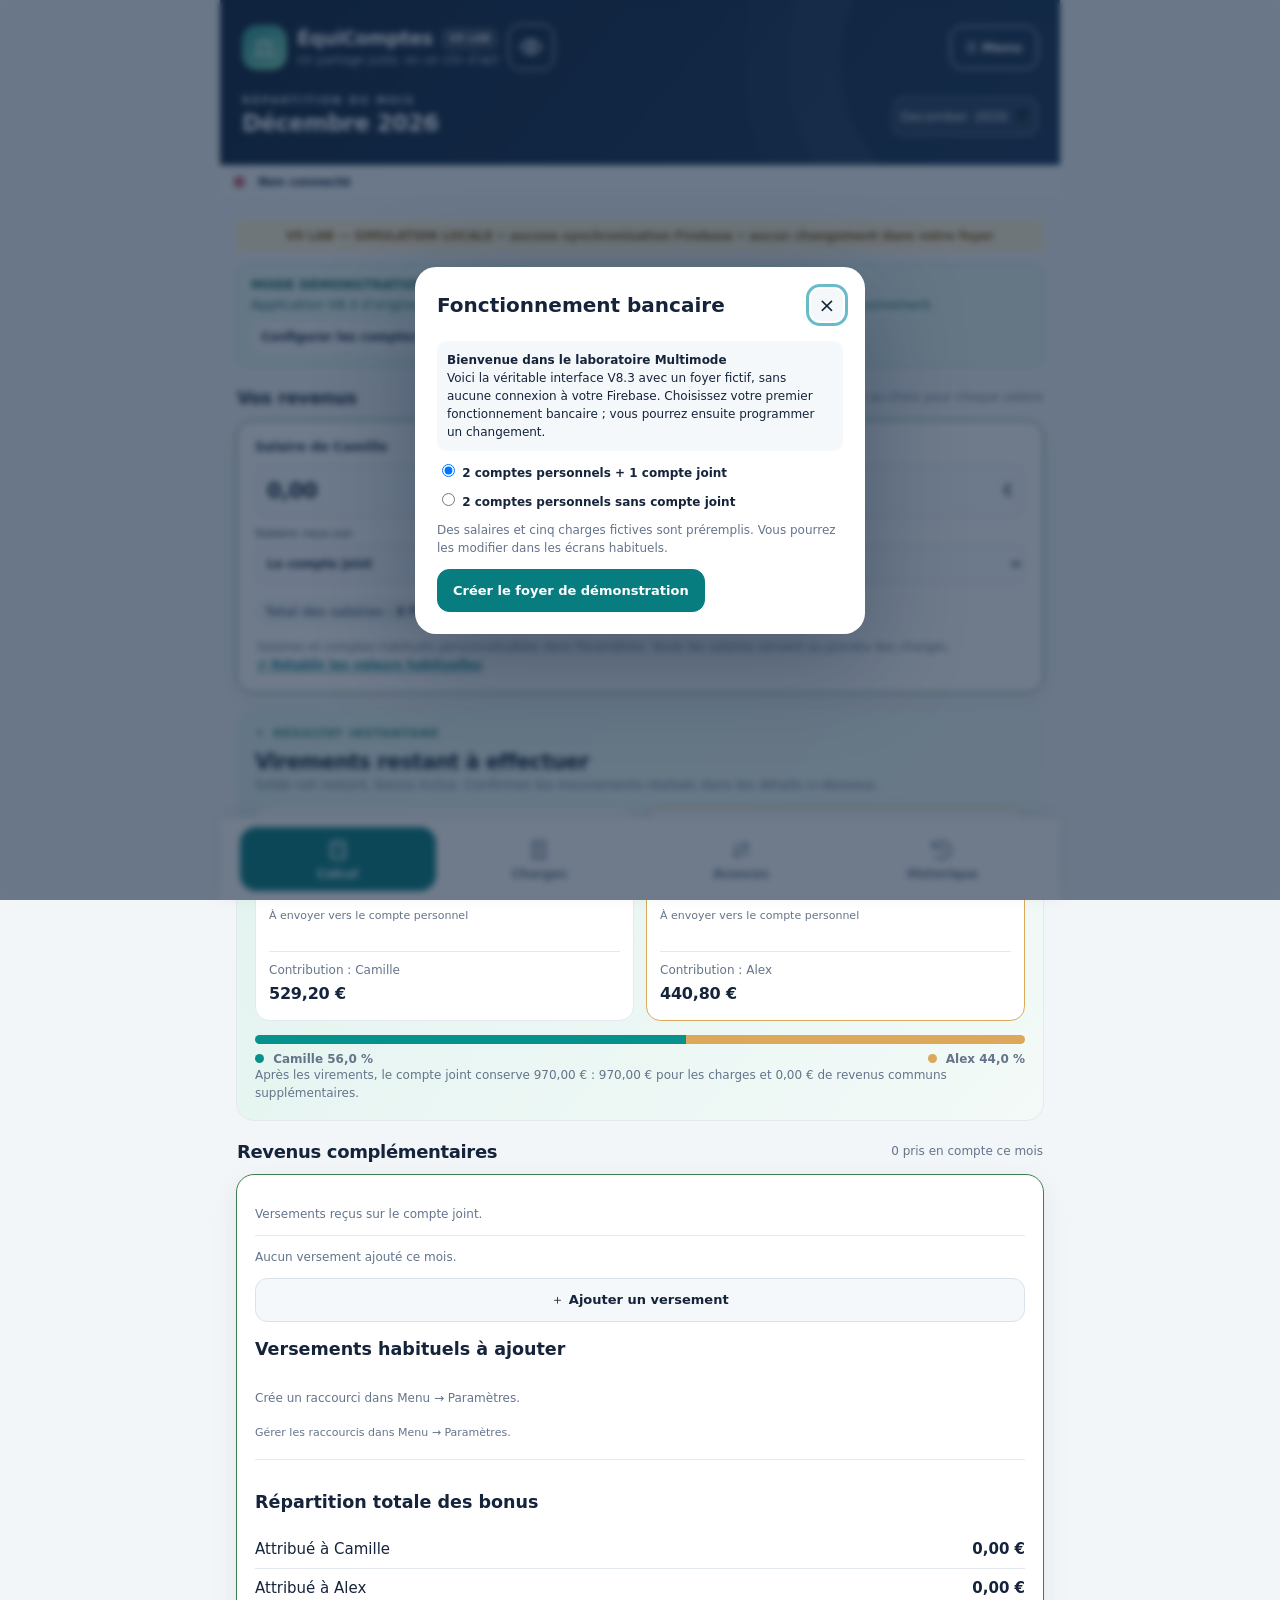
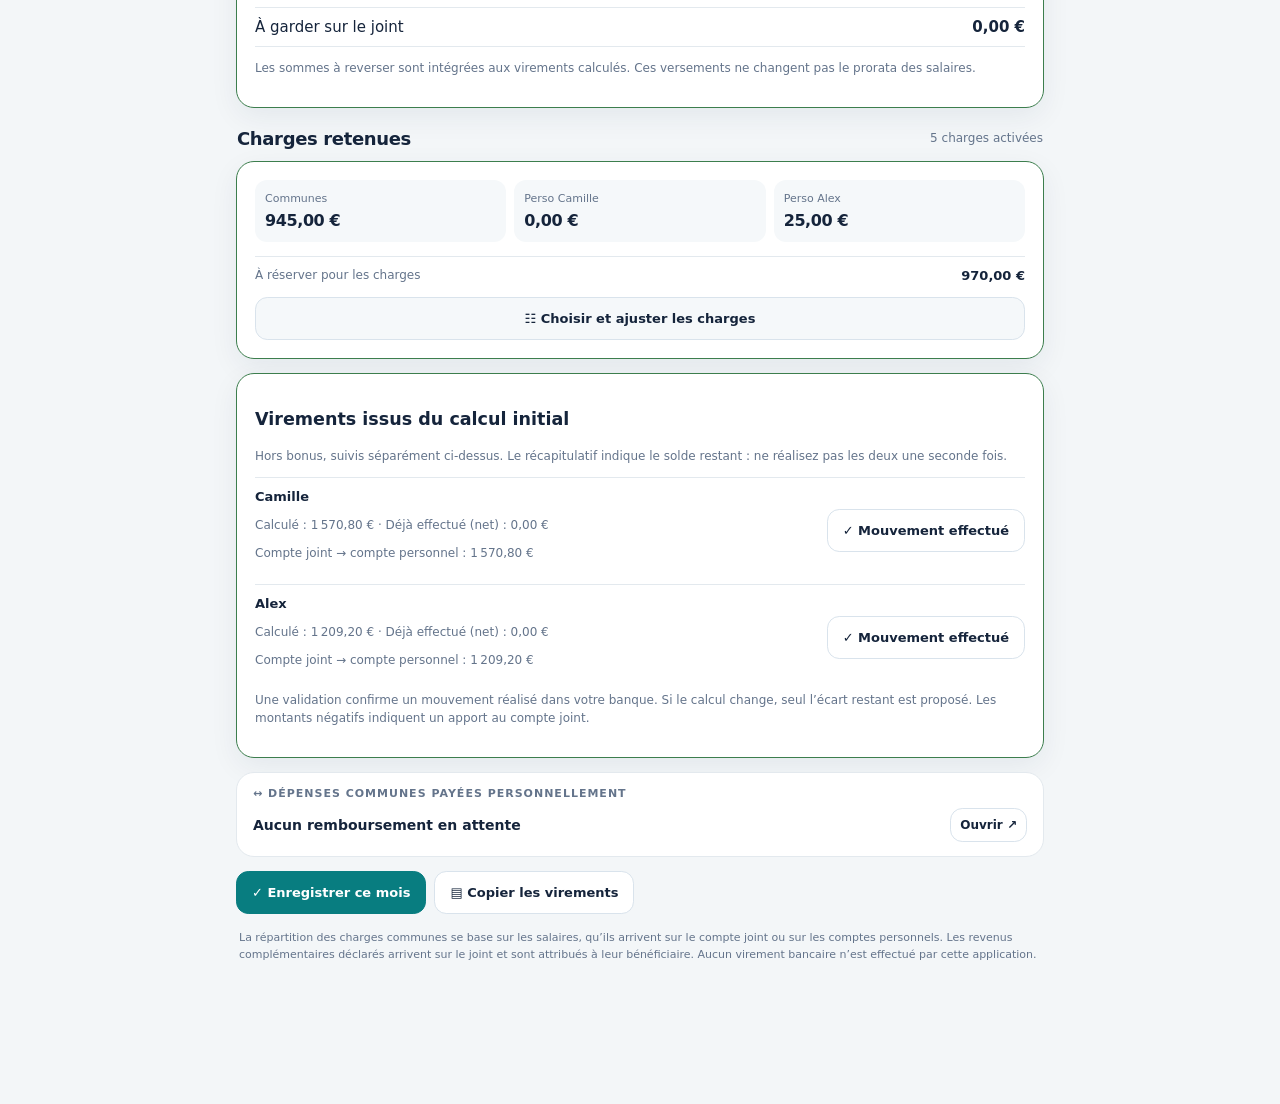
<file: multimode-test/index.html>
<!doctype html>
<html lang="fr">
<head>
<script>window.EQUI_V82_DEMO=true;window.EQUI_LAB_TEST=true;</script>
<meta charset="utf-8">
<meta name="viewport" content="width=device-width, initial-scale=1, viewport-fit=cover">

<meta name="theme-color" content="#10233f">
<meta name="application-name" content="ÉquiComptes">
<meta name="description" content="Répartition des salaires, échéanciers photo ou manuels, revenus complémentaires et remboursements à 50/50.">
<title>V9 LAB · ÉquiComptes V8.3 · Multi-foyers synchronisés</title>
<!-- Version LAB sans installation PWA ni synchro réelle -->
<link rel="icon" href="../icon-192.png">
<style>
:root{--ink:#15243b;--muted:#64748b;--navy:#10233f;--navy2:#1a3556;--blue:#247b92;--teal:#047c80;--teal-soft:#e4f5f2;--gold:#b57a35;--gold-soft:#fff3e2;--violet:#6955a7;--violet-soft:#f0edfa;--bg:#f3f6f8;--line:#e3e9ee;--white:#fff;--red:#b53e42;--red-soft:#fff1f1;--shadow:0 9px 29px rgba(19,43,69,.065);font-synthesis:none}
*{box-sizing:border-box}html{scroll-behavior:smooth}body{margin:0;background:var(--bg);color:var(--ink);font-family:system-ui,-apple-system,"Segoe UI",Roboto,Arial,sans-serif;font-size:15px;-webkit-tap-highlight-color:transparent}button,input,select{font:inherit}button{cursor:pointer}button:focus-visible,input:focus-visible,select:focus-visible{outline:3px solid #68bcca;outline-offset:2px}button:disabled{opacity:.45;cursor:not-allowed}.app{max-width:840px;min-height:100vh;margin:0 auto;padding-bottom:env(safe-area-inset-bottom)}
.top{background:linear-gradient(131deg,#10233f 0%,#1b3b5b 75%,#226069 125%);color:#fff;padding:24px 22px 29px;position:relative;overflow:hidden}.top:after{content:"";position:absolute;top:-95px;right:-90px;width:310px;height:310px;border:1px solid rgba(255,255,255,.1);border-radius:50%;box-shadow:0 0 0 50px rgba(255,255,255,.027),0 0 0 95px rgba(255,255,255,.018);pointer-events:none}.brand{display:flex;gap:11px;align-items:center;position:relative;z-index:1}.brand-mark{display:grid;place-items:center;height:45px;width:45px;border-radius:15px;background:linear-gradient(140deg,#2b9a94,#7fd3b1);box-shadow:0 3px 16px #0003;font-size:25px}.brand h1{font-size:19px;line-height:1.2;letter-spacing:-.4px;margin:0}.brand p{color:#c5d8e7;font-size:12px;margin:4px 0 0}.period-row{position:relative;z-index:1;display:flex;align-items:end;justify-content:space-between;gap:16px;margin-top:25px}.eyebrow{font-size:11px;color:#bad7e1;font-weight:800;letter-spacing:1.8px;text-transform:uppercase}.period{font-size:23px;margin:3px 0 0;letter-spacing:-.5px;font-weight:760;text-transform:capitalize}.month-input{font-size:13px;color:#eaf6fa;background:#ffffff13;border:1px solid #ffffff40;border-radius:10px;padding:10px 6px;max-width:145px;color-scheme:dark}
.tabs-wrap{padding:0 15px;position:relative;margin-top:-1px;background:var(--navy2)}.tabs{display:flex;gap:3px;max-width:800px;margin:auto}.tab{flex:1;min-height:52px;background:transparent;color:#c2d3e0;border:0;border-bottom:3px solid transparent;font-size:13px;font-weight:700;padding:8px 6px}.tab[aria-selected="true"]{border-color:#81d9c5;color:#fff}.tab svg{vertical-align:-3px;margin-right:4px}
.main{padding:19px 16px 40px}.pane{display:none}.pane.active{display:block}.section-top{display:flex;align-items:center;justify-content:space-between;gap:10px;margin:20px 1px 12px}.section-top:first-child{margin-top:2px}.section-top h2{margin:0;font-size:18px;letter-spacing:-.35px}.section-top .hint{font-size:12px;color:var(--muted);text-align:right}.card{border:1px solid var(--line);background:white;border-radius:18px;box-shadow:var(--shadow);padding:18px;margin-bottom:14px}.salary-grid{display:grid;grid-template-columns:1fr 1fr;gap:12px}.field-label{font-size:13px;color:#3e526a;font-weight:750;margin-bottom:8px;display:block}.input-wrap{display:flex;align-items:center;border:1.5px solid #d9e3ec;border-radius:12px;background:#fbfcfe;padding:0 11px;transition:border .12s}.input-wrap:focus-within{border-color:var(--teal);background:#fff}.input-wrap input{width:100%;min-width:0;outline:0;border:0;background:transparent;color:var(--ink);font-size:21px;font-weight:720;letter-spacing:-.4px;padding:13px 0}.input-wrap .unit{color:#8d9dad;font-size:15px}.helper{font-size:12px;color:var(--muted);margin:12px 2px 0;line-height:1.5}.pills{display:flex;align-items:center;flex-wrap:wrap;gap:8px;margin-top:15px}.pill{font-size:12px;padding:7px 10px;border-radius:30px;background:#eff5f7;color:#385064;font-weight:650}.pill strong{color:var(--ink)}
.highlight{background:linear-gradient(131deg,#e2f3ef,#f3faf8);border:1px solid #d4eae5;border-radius:20px;padding:18px;margin:15px 0}.highlight .mini-title{display:flex;align-items:center;gap:8px;text-transform:uppercase;letter-spacing:1.3px;font-size:11px;color:#267a72;font-weight:850}.highlight h2{font-size:21px;letter-spacing:-.65px;margin:10px 0 3px}.highlight p{font-size:13px;color:#58736f;margin:0}.transfers{display:grid;grid-template-columns:1fr 1fr;gap:12px;margin-top:15px}.transfer{padding:16px 13px;border-radius:16px;background:#fff;border:1px solid #cfe6e1;min-width:0}.transfer.gold{border-color:#ead7b9}.transfer .name{font-size:12px;color:#52706e;font-weight:700}.transfer.gold .name{color:#967345}.transfer .amount{margin:9px 0 7px;font-weight:850;font-size:clamp(18px,4vw,31px);letter-spacing:-.8px;overflow-wrap:anywhere;font-variant-numeric:tabular-nums}.transfer .desc{font-size:11px;color:#66847e;line-height:1.35;min-height:30px}.transfer.gold .desc{color:#987a58}.small-transfer{display:flex;align-items:center;justify-content:space-between;gap:7px;border-top:1px solid var(--line);margin-top:12px;padding-top:11px;color:#5d7181;font-size:12px}.small-transfer strong{color:var(--ink);font-size:13px}.split-meter{height:9px;background:#eee;border-radius:999px;overflow:hidden;display:flex;margin:14px 0 8px}.split-meter .n{background:#07918d;transition:width .2s}.split-meter .a{flex:1;background:#dba959}.legend{display:flex;justify-content:space-between;gap:10px;font-size:12px;color:#547178;font-weight:650}.legend .dot{display:inline-block;width:9px;height:9px;border-radius:50%;background:#07918d;margin-right:5px}.legend .dot.a{background:#dba959}.note{font-size:12px;color:#617282;line-height:1.5}.note.warn{color:#9e4a2d;background:#fff5e8;border:1px solid #ffe0b9;border-radius:11px;padding:10px 12px;margin-top:12px}.note.danger{color:#9c353f;background:#fff0f1;border:1px solid #f6d1d4;border-radius:11px;padding:10px 12px;margin-top:12px}.breakdown{display:grid;grid-template-columns:repeat(3,1fr);gap:8px}.metric{background:#f5f8fa;border-radius:12px;padding:12px 10px;min-width:0}.metric span{font-size:11px;color:#627286;display:block;margin-bottom:6px}.metric strong{font-size:16px;letter-spacing:-.4px;font-variant-numeric:tabular-nums;overflow-wrap:anywhere}.section-actions{display:flex;gap:9px;flex-wrap:wrap}.btn{display:inline-flex;align-items:center;justify-content:center;gap:8px;padding:12px 15px;border-radius:12px;border:1px solid #d9e4e8;background:#fff;color:#1f4355;font-weight:750;font-size:13px;min-height:43px}.btn.primary{background:#087d80;color:#fff;border-color:#087d80}.btn.secondary{background:#e8f4f3;border-color:#d3eae7;color:#126b6e}.btn.danger{color:#aa333a;border-color:#edccd0;background:#fff}.btn.ghost{background:transparent;border-color:#dce5eb}.btn.wide{width:100%}.btn.tiny{min-height:34px;padding:7px 9px;font-size:12px}.btn svg{flex-shrink:0}.btnbar{display:flex;gap:8px;flex-wrap:wrap;margin-top:14px}.mini-icon{width:16px;height:16px;display:inline-block}.action-strip{display:flex;justify-content:space-between;gap:12px;align-items:center;background:#fff;border:1px solid var(--line);border-radius:16px;padding:14px 15px;margin-top:13px}.action-strip p{font-size:12px;color:var(--muted);margin:3px 0 0}.action-strip strong{font-size:14px}.action-strip button{flex-shrink:0}.footnote{font-size:11px;color:#8191a2;line-height:1.6;margin:15px 3px}
.group{background:white;border:1px solid var(--line);border-radius:17px;margin:14px 0;overflow:hidden;box-shadow:var(--shadow)}.group-head{display:flex;justify-content:space-between;align-items:center;gap:10px;padding:16px 15px;background:#fbfcfd;border-bottom:1px solid #edf1f3}.group-head strong{display:block;font-size:15px}.group-head small{display:block;color:#7a8c9c;margin-top:3px;font-size:12px}.group-head .right{text-align:right}.group-head .right strong{font-size:18px;font-variant-numeric:tabular-nums}.group-head .right small{font-size:11px}.charge{display:grid;grid-template-columns:43px minmax(0,1fr) 112px 32px;align-items:center;gap:8px;padding:11px 11px;border-bottom:1px solid #eef1f3}.charge:last-child{border-bottom:0}.charge.off{background:#fafbfc}.charge.off .charge-name{color:#8998a5;text-decoration:line-through}.charge-name{font-size:13px;font-weight:670;line-height:1.35;overflow-wrap:anywhere}.charge .sub{font-size:11px;color:#9aa6b1;margin-top:3px}.charge .amt{width:100%;min-width:0;background:#f7f9fa;border:1px solid #dce5ec;border-radius:9px;text-align:right;font-size:15px;font-variant-numeric:tabular-nums;font-weight:750;padding:10px 8px}.charge.off .amt{color:#8294a2}.edit{height:34px;width:32px;border:0;background:transparent;border-radius:9px;color:#8292a4;padding:4px}.edit:hover{background:#eef4f6;color:#1c6071}.switch{display:inline-flex;position:relative;width:39px;height:23px;align-items:center;cursor:pointer}.switch input{position:absolute;opacity:0;inset:0;width:100%;height:100%;cursor:pointer}.switch span{height:23px;width:39px;border-radius:99px;background:#cbd5dd;transition:.18s}.switch span:after{content:"";position:absolute;width:17px;height:17px;left:3px;top:3px;border-radius:50%;background:white;box-shadow:0 1px 3px #0003;transition:.18s}.switch input:checked+span{background:#0a8582}.switch input:checked+span:after{transform:translateX(16px)}.switch input:focus-visible+span{outline:3px solid #70c7c5;outline-offset:2px}.empty{padding:30px 18px;text-align:center;color:#80909e;font-size:13px}.archive{padding:14px 16px;border-bottom:1px solid #e7edf1}.archive:last-child{border-bottom:none}.archive .archive-head{display:flex;align-items:center;justify-content:space-between;gap:9px}.archive h3{margin:0;font-size:15px}.archive p{font-size:12px;color:#6f7f8e;margin:6px 0}.archive .two{display:grid;grid-template-columns:1fr 1fr;gap:9px;margin:12px 0}.archive .two div{background:#f4f8f9;padding:10px;border-radius:10px}.archive small{font-size:11px;color:#697e8b}.archive strong{display:block;font-size:16px;margin-top:5px}.archive .buttons{display:flex;gap:7px;flex-wrap:wrap}.disclaimer{background:#ecf4f7;color:#577183;border-radius:12px;padding:12px 14px;margin-bottom:15px;font-size:12px;line-height:1.5}
.dialog{max-width:min(450px,calc(100vw - 24px));width:100%;border:none;border-radius:21px;padding:0;box-shadow:0 25px 95px #10263c60;max-height:90dvh;overflow:auto}.dialog::backdrop{background:rgba(16,35,63,.6);backdrop-filter:blur(3px)}.dialog-inner{padding:22px}.dialog-title{display:flex;justify-content:space-between;align-items:center;margin-bottom:20px}.dialog-title h2{font-size:20px;margin:0}.close{width:32px;height:32px;border-radius:9px;border:0;background:#f0f4f6;font-size:20px;color:#536778}.formline{margin:13px 0}.formline label{display:block;font-size:13px;font-weight:750;margin:0 0 7px}.formline input,.formline select{display:block;width:100%;padding:12px;border:1px solid #dce5e9;border-radius:11px;background:#fff;color:#1b3342;font-size:15px}.dialog-actions{display:flex;gap:8px;justify-content:space-between;flex-wrap:wrap;margin-top:21px}.dialog-actions .right{display:flex;gap:8px}.dialog-hint{font-size:12px;color:#6b8091;line-height:1.45}.toast{position:fixed;z-index:10;left:50%;bottom:22px;transform:translate(-50%,20px);opacity:0;pointer-events:none;transition:.2s;background:#18344d;color:#fff;font-size:13px;border-radius:11px;padding:13px 18px;box-shadow:0 6px 25px #0003;min-width:160px;text-align:center;max-width:min(95vw,450px)}.toast.show{transform:translate(-50%,0);opacity:1}.hidden{display:none!important}
@media(max-width:430px){.top{padding:20px 16px 24px}.main{padding:15px 11px 35px}.card{padding:14px}.salary-grid{gap:9px}.input-wrap input{font-size:20px}.transfer{padding:13px 11px}.transfer .amount{font-size:clamp(18px,5vw,25px)}.charge{grid-template-columns:38px minmax(0,1fr) 96px 27px;gap:6px;padding:11px 8px}.charge .amt{font-size:14px;padding:9px 5px}.charge-name{font-size:12px}.breakdown .metric{padding:10px 7px}.metric strong{font-size:13px}.section-top h2{font-size:17px}.action-strip{flex-wrap:wrap}.action-strip .btn{width:100%}}
@media print{body{background:#fff}.top{color:#10233f;background:#fff;padding:5px 0 12px}.top:after,.tabs-wrap,.btn,.edit,.switch,.month-input,.dialog,.footnote,.action-strip{display:none!important}.eyebrow,.brand p{color:#555}.main{padding:0}.pane:not(.active){display:none!important}.card,.highlight,.group{box-shadow:none;break-inside:avoid}.charge{grid-template-columns:minmax(0,1fr) 90px}.charge.off{display:none}.charge .amt{border:none}*{print-color-adjust:exact;-webkit-print-color-adjust:exact}}

/* ====== V2 | thèmes visuels et mise en page adaptative ====== */
:root {
 --t-bg:#f3f6f8;--t-card:#ffffff;--t-card2:#f5f8fa;--t-ink:#15243b;--t-muted:#64748b;--t-line:#e3e9ee;
 --t-primary:#087d80;--t-primary-text:#fff;--t-h1:#10233f;--t-h2:#1a3556;--t-headtext:#fff;--t-tabs:#c2d3e0;
 --t-highlight:linear-gradient(130deg,#e2f3ef,#f3faf8);--t-highlight-text:#267a72;--t-input:#fbfcfe;--t-border:#d9e3ec;
 --t-n:#07918d;--t-a:#dba959;--t-radius:18px;--t-font:system-ui,-apple-system,"Segoe UI",Roboto,Arial,sans-serif;--t-heading:system-ui,sans-serif;--t-shadow:0 9px 29px rgba(19,43,69,.065);
}
html[data-theme="neon"]{--t-bg:#080c21;--t-card:#131933;--t-card2:#1b2444;--t-ink:#f3f4ff;--t-muted:#abb1d9;--t-line:#39436c;--t-primary:#b08dff;--t-primary-text:#121229;--t-h1:#101231;--t-h2:#16163b;--t-tabs:#c5c4f0;--t-highlight:linear-gradient(145deg,#2a1a53,#121936 70%,#0d3450);--t-highlight-text:#d8c5ff;--t-input:#101630;--t-border:#3b466b;--t-n:#ad7fff;--t-a:#32e6e9;--t-radius:18px;--t-shadow:0 12px 36px #0005;--t-heading:system-ui,sans-serif}
html[data-theme="nature"]{--t-bg:#f0f2e6;--t-card:#fffef3;--t-card2:#ebf0df;--t-ink:#324734;--t-muted:#6f8167;--t-line:#d7dec8;--t-primary:#627f52;--t-h1:#39573d;--t-h2:#496847;--t-highlight:linear-gradient(140deg,#e0ebd4,#f9f7e5);--t-highlight-text:#4e7050;--t-input:#fffef7;--t-border:#cbd6bc;--t-n:#6c965d;--t-a:#d3a36c;--t-radius:26px;--t-shadow:0 10px 25px #5e79501a;--t-heading:Georgia,"Times New Roman",serif}
html[data-theme="pop"]{--t-bg:#fff6bd;--t-card:#fffefd;--t-card2:#ffe9ed;--t-ink:#242249;--t-muted:#55506c;--t-line:#272249;--t-primary:#ef526d;--t-h1:#f06472;--t-h2:#f6a747;--t-highlight:linear-gradient(145deg,#c8f6eb,#f9c6db);--t-highlight-text:#30234e;--t-input:#fff;--t-border:#242249;--t-n:#5657e1;--t-a:#f65b77;--t-radius:11px;--t-shadow:5px 5px 0 #272249;--t-heading:system-ui,sans-serif}
html[data-theme="carnet"]{--t-bg:#f0e6cf;--t-card:#fff9eb;--t-card2:#f7ebd3;--t-ink:#40362b;--t-muted:#80745f;--t-line:#d4c6a8;--t-primary:#7b604c;--t-h1:#ede2c8;--t-h2:#e0d0ae;--t-headtext:#352c24;--t-tabs:#48392b;--t-highlight:#fff7e8;--t-highlight-text:#654d3d;--t-input:#fffdfa;--t-border:#cfc1a0;--t-n:#69818a;--t-a:#ba8d64;--t-radius:6px;--t-shadow:2px 3px 0 #b6a68765;--t-heading:Georgia,"Times New Roman",serif}
html[data-theme="zen"]{--t-bg:#f5f5f2;--t-card:#fff;--t-card2:#f6f7f5;--t-ink:#2c3731;--t-muted:#758078;--t-line:#e6ebe7;--t-primary:#566d60;--t-h1:#eff0ec;--t-h2:#eff0ec;--t-headtext:#2c3c32;--t-tabs:#46554b;--t-highlight:#f9faf8;--t-highlight-text:#66766a;--t-input:#fbfcfa;--t-border:#dce3db;--t-n:#869b8d;--t-a:#c7ae9e;--t-radius:2px;--t-shadow:none;--t-heading:system-ui,sans-serif}
html[data-theme="ocean"]{--t-bg:#e8f7fc;--t-card:#fdfefe;--t-card2:#e8f6fa;--t-ink:#164465;--t-muted:#557e95;--t-line:#c9e7f2;--t-primary:#007fa9;--t-h1:#07518d;--t-h2:#087caf;--t-highlight:linear-gradient(125deg,#cdf9fa,#e0ebff);--t-highlight-text:#0b7791;--t-input:#f6fcff;--t-border:#b6dceb;--t-n:#168fc2;--t-a:#63cdd2;--t-radius:24px;--t-shadow:0 12px 28px #1e94bc18;--t-heading:system-ui,sans-serif}
html[data-theme="retro"]{--t-bg:#07120a;--t-card:#0c1a10;--t-card2:#11281a;--t-ink:#aaf6ae;--t-muted:#75ad83;--t-line:#2a693c;--t-primary:#87df8c;--t-primary-text:#08200e;--t-h1:#07120a;--t-h2:#0c2413;--t-highlight:#112719;--t-highlight-text:#c0ffc1;--t-input:#08150c;--t-border:#2c7041;--t-n:#a7f4a1;--t-a:#d1d46b;--t-radius:0px;--t-shadow:0 0 0 1px #2b6a3e;--t-font:"Courier New",Consolas,monospace;--t-heading:"Courier New",Consolas,monospace}
html[data-theme="luxe"]{--t-bg:#141312;--t-card:#23211e;--t-card2:#2b2925;--t-ink:#f1e7ce;--t-muted:#c0b39c;--t-line:#5e513f;--t-primary:#d8bb7d;--t-primary-text:#1e1911;--t-h1:#1e1b17;--t-h2:#28231c;--t-highlight:linear-gradient(130deg,#343023,#1d1c18);--t-highlight-text:#e7ca87;--t-input:#181714;--t-border:#746348;--t-n:#d7b76d;--t-a:#a09586;--t-radius:3px;--t-shadow:0 12px 32px #0005;--t-heading:Georgia,"Times New Roman",serif}
html[data-theme="studio"]{--t-bg:#eaf0f4;--t-card:#ffffff;--t-card2:#e9f0f5;--t-ink:#253044;--t-muted:#62758b;--t-line:#d0dee8;--t-primary:#2467e3;--t-h1:#202c46;--t-h2:#344363;--t-highlight:linear-gradient(130deg,#dce9ff,#f7fbff);--t-highlight-text:#224481;--t-input:#f6faff;--t-border:#b7ccdc;--t-n:#2374e7;--t-a:#e77c47;--t-radius:10px;--t-shadow:0 2px 10px #19345513;--t-heading:system-ui,sans-serif}
/* Shared skin: all original features intact */
body{background:var(--t-bg);color:var(--t-ink);font-family:var(--t-font);transition:background .25s,color .25s}
.top{background:linear-gradient(130deg,var(--t-h1),var(--t-h2));color:var(--t-headtext);transition:background .25s}
.tabs-wrap{background:var(--t-h2)}.tab{color:var(--t-tabs)}.tab[aria-selected=true]{color:var(--t-headtext);border-color:var(--t-primary)}
.brand h1,.period,.section-top h2,.highlight h2{font-family:var(--t-heading)}
.brand h1,.period{color:var(--t-headtext)}.brand p,.eyebrow{color:var(--t-tabs)}.month-input{color:var(--t-headtext);border-color:color-mix(in srgb,var(--t-headtext) 35%,transparent);color-scheme:light}
.card,.group,.action-strip{background:var(--t-card);border-color:var(--t-line);border-radius:var(--t-radius);box-shadow:var(--t-shadow)}
.group-head{background:var(--t-card2);border-color:var(--t-line)}.group-head small,.group-head .right small,.section-top .hint,.helper,.note,.footnote,.group .sub{color:var(--t-muted)}
.field-label,.section-top h2,.group-head strong,.charge-name,.small-transfer strong,.metric strong,.pill strong{color:var(--t-ink)}
.input-wrap,.formline input,.formline select,.charge .amt{background:var(--t-input);border-color:var(--t-border);color:var(--t-ink);border-radius:calc(var(--t-radius) * .6)}
.input-wrap input,.input-wrap .unit,.charge .amt{color:var(--t-ink)}.input-wrap:focus-within{background:var(--t-input);border-color:var(--t-primary)}
.pill,.metric{background:var(--t-card2);color:var(--t-muted)}.metric span,.small-transfer,.legend,.legend strong,.action-strip p,.archive p,.archive small{color:var(--t-muted)}
.highlight{background:var(--t-highlight);border-color:var(--t-line);color:var(--t-ink);border-radius:var(--t-radius)}.highlight .mini-title{color:var(--t-highlight-text)}.highlight p,.transfer .name,.transfer .desc{color:var(--t-muted)}
.transfer{background:var(--t-card);border-color:var(--t-line);border-radius:calc(var(--t-radius) * .8)}.transfer.gold{border-color:var(--t-a)}.transfer .amount{color:var(--t-ink)}.transfer.gold .name,.transfer.gold .desc{color:var(--t-muted)}
.small-transfer{border-color:var(--t-line)}.split-meter{background:var(--t-card2)}.split-meter .n,.legend .dot{background:var(--t-n)}.split-meter .a,.legend .dot.a{background:var(--t-a)}
.btn{background:var(--t-card);border-color:var(--t-border);color:var(--t-ink);border-radius:calc(var(--t-radius) * .68)}.btn.primary{background:var(--t-primary);border-color:var(--t-primary);color:var(--t-primary-text)}.btn.secondary{background:var(--t-card2);border-color:var(--t-border);color:var(--t-ink)}.btn.ghost{background:transparent}
.charge{border-bottom-color:var(--t-line)}.charge.off{background:var(--t-card2)}.charge.off .charge-name,.charge.off .amt{color:var(--t-muted)}.switch input:checked+span{background:var(--t-primary)}.edit{color:var(--t-muted)}.edit:hover{color:var(--t-primary);background:var(--t-card2)}
.archive{border-color:var(--t-line)}.dialog{background:var(--t-card);color:var(--t-ink);border-radius:calc(var(--t-radius) + 3px)}.dialog .formline label,.dialog h2{color:var(--t-ink)}.dialog .dialog-hint{color:var(--t-muted)}.dialog .close{background:var(--t-card2);color:var(--t-ink)}.action-strip strong{color:var(--t-ink)}
.note.warn,.note.danger{background:var(--t-card2);border-color:var(--t-border);color:var(--t-ink)}
.theme-launch{margin-left:auto;display:flex;align-items:center;gap:6px;min-width:0;white-space:nowrap;padding:9px 11px;background:#ffffff20;border:1px solid #ffffff4d;border-radius:13px;color:var(--t-headtext);font-size:12px;font-weight:800;z-index:3}.theme-launch span:first-child{font-size:17px}.theme-current{font-size:10px;opacity:.84;border-left:1px solid #ffffff4d;padding-left:7px}.brand-identity{min-width:0}.brand-mark{flex-shrink:0}.brand{gap:10px}.brand-identity h1{white-space:nowrap}.period-row{margin-top:24px}
.theme-dialog{max-width:min(670px,calc(100vw - 24px));max-height:90dvh}.theme-dialog .dialog-inner{padding:22px}.theme-eyebrow{font-size:10px;letter-spacing:2px;color:var(--t-primary);font-weight:900;margin-bottom:5px}.theme-intro,.theme-dialog-foot{font-size:13px;line-height:1.55;color:var(--t-muted)}.theme-intro{margin:0 0 17px}.theme-dialog-foot{margin-top:16px;font-size:11px}.theme-grid{display:grid;grid-template-columns:repeat(2,minmax(0,1fr));gap:12px}.theme-option{background:var(--t-card);border:2px solid var(--t-line);border-radius:15px;text-align:left;padding:6px;min-width:0;transition:transform .16s,border-color .16s}.theme-option:active{transform:scale(.98)}.theme-option.chosen{border-color:var(--t-primary);box-shadow:inset 0 0 0 1px var(--t-primary)}.theme-sample{height:88px;background:var(--sw1);border-radius:10px;position:relative;padding:10px;overflow:hidden;display:flex;flex-direction:column;justify-content:space-between}.sw-top{display:flex;justify-content:space-between;color:var(--sw2);font-size:24px;font-weight:900;line-height:1}.sw-bars{display:flex;align-items:flex-end;gap:3px;height:24px}.sw-bars i{width:10px;background:var(--sw2);height:12px;border-radius:2px}.sw-bars i:nth-child(2){height:21px;background:var(--sw3)}.sw-bars i:nth-child(3){height:16px}.sw-panels{display:flex;gap:5px}.sw-panels i{display:block;width:50%;height:19px;background:var(--sw2);border-radius:5px;opacity:.9}.sw-panels i+ i{background:var(--sw3)}.sample-chart{position:absolute;top:35px;left:35%;width:35%;height:9px;background:linear-gradient(90deg,var(--sw2) 60%,var(--sw3) 60%);border-radius:30px}.sample-chart:is(.ring,.leaves,.double-ring){width:34px;height:34px;top:27px;left:calc(50% - 17px);border-radius:50%;background:conic-gradient(var(--sw2) 0 60%,var(--sw3) 60%);border:8px solid transparent}.sample-chart:is(.tiles,.led,.stitch){height:18px;transform:rotate(-5deg);border:3px dotted var(--sw3)}.sample-chart:is(.columns,.histogram){height:26px;width:34px;border-radius:0;top:27px;left:42%;background:linear-gradient(90deg,var(--sw2) 48%,transparent 48% 57%,var(--sw3) 57%)}.sample-chart.waves{height:20px;border-radius:50% 0 45% 20%;transform:rotate(-5deg)}.theme-option-caption{padding:9px 6px 5px;display:flex;align-items:center;justify-content:space-between;gap:5px}.theme-option-caption strong{display:block;font-size:13px;color:var(--t-ink)}.theme-option-caption small{display:block;font-size:10px;color:var(--t-muted);line-height:1.35;margin-top:2px}.theme-check{color:var(--t-primary);font-size:17px;min-width:16px}
.group-glyph{font-size:16px;display:inline-block;min-width:21px;color:var(--t-primary);vertical-align:middle}
.theme-chart{margin:14px 0 10px}.theme-chart:empty{display:none}.chart-wait{padding:15px;text-align:center;font-size:12px;color:var(--t-muted);border:1px dashed var(--t-border);border-radius:12px}.chart-labels{display:flex;justify-content:space-between;gap:10px;font-size:12px;color:var(--t-muted);margin-top:10px}.chart-labels strong{color:var(--t-ink)}
.chart-ring-wrap{display:flex;gap:18px;align-items:center;justify-content:center}.chart-ring{width:132px;height:132px;flex:0 0 132px;display:grid;place-items:center;border-radius:50%;background:conic-gradient(var(--t-n) var(--angle),var(--t-a) var(--angle));box-shadow:0 2px 16px #0002}.ring-core{width:99px;height:99px;border-radius:50%;background:var(--t-card);display:flex;flex-direction:column;justify-content:center;align-items:center;gap:1px;color:var(--t-ink)}.ring-core span{font-size:21px}.ring-core strong{font-size:18px}.ring-core small{font-size:10px;color:var(--t-muted)}.ring-side{flex:1;min-width:0;font-size:13px;color:var(--t-ink)}.ring-side .chart-labels{display:flex;flex-direction:column;gap:9px}.ring-side .chart-labels span{display:flex;justify-content:space-between;gap:4px}.ring-title{letter-spacing:4px;font-size:11px;color:var(--t-n);margin-bottom:8px}
.chart-blocks{display:grid;grid-template-columns:repeat(20,minmax(0,1fr));gap:3px}.chart-blocks i{display:block;height:31px;background:var(--t-n);border-radius:5px}.chart-blocks i.a{background:var(--t-a)}.chart-blocks.is-led i{border-radius:0;height:20px;box-shadow:0 0 8px var(--t-n)}.chart-blocks.is-led i.a{box-shadow:0 0 5px var(--t-a)}
.chart-stitch{border:2px dashed var(--t-muted);padding:8px;display:flex;gap:0;min-height:65px}.chart-stitch span{background:var(--t-n);color:#fff;min-width:0;text-align:center;display:grid;place-items:center;overflow:hidden;font-size:11px;font-weight:800}.chart-stitch span+span{background:var(--t-a);color:#25221b}
.chart-columns{display:flex;justify-content:center;align-items:flex-end;gap:15%;height:155px;position:relative;padding-bottom:23px}.chart-columns .y-lines{position:absolute;inset:0 0 23px;display:flex;flex-direction:column;justify-content:space-evenly;pointer-events:none}.chart-columns .y-lines i{border-top:1px dashed var(--t-line)}.bar-col{height:100%;display:flex;align-items:center;justify-content:flex-end;flex-direction:column;position:relative;z-index:1;width:26%;font-weight:700}.bar-col span{font-size:12px;color:var(--t-ink);margin-bottom:4px}.bar-col i{display:block;background:var(--t-n);width:100%;min-height:5px;border-radius:8px 8px 0 0}.bar-col.a i{background:var(--t-a)}.bar-col small{position:absolute;bottom:-21px;font-size:11px;color:var(--t-muted)}
.chart-waves{height:110px;position:relative;overflow:hidden;border-radius:15px;background:#0b74ae}.chart-waves svg{width:100%;height:100%}.chart-waves .wave-nums{position:absolute;inset:10px 13px auto;display:flex;justify-content:space-between;gap:10px;color:#fff;font-size:12px;text-shadow:0 1px 5px #0007}.chart-waves .wave-nums b{display:block;font-size:18px}
/* Theme-specific layout and graphic variations */
html[data-chart="bar"] .theme-chart{display:none}
html[data-chart]:not([data-chart="bar"]) .split-meter{display:none}
html[data-theme="neon"] body{background-image:radial-gradient(ellipse at 80% -10%,#48246c75,transparent 55%),linear-gradient(#080c21,#0a1027)}
html[data-theme="neon"] .top{background:radial-gradient(ellipse at 70% 20%,#4b2a85 0,transparent 68%),linear-gradient(135deg,#131538,#0c2048)}
html[data-theme="neon"] .top:after{border-color:#a383fb55;box-shadow:0 0 0 50px #7927de12,0 0 0 95px #27e5ed12}
html[data-theme="neon"] .highlight{border:1px solid #9168df88;box-shadow:0 0 24px #8c4ffb33,inset 0 0 28px #742a9b16}
html[data-theme="neon"] .transfer{box-shadow:0 0 17px #642ff21d}html[data-theme="neon"] .brand-mark{background:linear-gradient(135deg,#bd8bff,#37dce4);color:#130d2d}html[data-theme="neon"] .ring-core{box-shadow:inset 0 0 10px #a77ef73a}html[data-theme="neon"] .btn.primary{box-shadow:0 0 16px #8d6fed4a}
html[data-theme="nature"] .top:after{width:220px;height:320px;top:-110px;right:-45px;border:35px solid #e2f3c415;border-radius:0 100% 0 100%;transform:rotate(25deg);box-shadow:none}
html[data-theme="nature"] .brand-mark{background:#d2e6bb;color:#345b3a;border-radius:50%}html[data-theme="nature"] .card{border-radius:30px 16px 30px 16px}html[data-theme="nature"] .highlight{border-radius:32px 15px 30px 14px}html[data-theme="nature"] .group{border-radius:25px 8px 25px 8px}html[data-theme="nature"] .transfer{border-radius:30px 9px 30px 9px}html[data-theme="nature"] .ring-core{background:#eff7e6}
html[data-theme="pop"] .top{background:linear-gradient(140deg,#fa6b7c,#feac48)}html[data-theme="pop"] .tabs-wrap{background:#272249}html[data-theme="pop"] .brand-mark{background:#fff4aa;color:#242249;border:2px solid #29234d;transform:rotate(-9deg);box-shadow:3px 3px 0 #29234d}
html[data-theme="pop"] .card,html[data-theme="pop"] .group,html[data-theme="pop"] .highlight{border:2px solid #272249;box-shadow:5px 5px 0 #272249}html[data-theme="pop"] .btn{border:2px solid #272249;box-shadow:2px 3px 0 #272249;font-weight:900}html[data-theme="pop"] .transfer{border:2px solid #272249}html[data-theme="pop"] .transfer .amount{color:#5855cf}html[data-theme="pop"] .transfer.gold .amount{color:#ee526c}html[data-theme="pop"] .chart-blocks i{border-radius:2px;transform:rotate(-5deg)}html[data-theme="pop"] .chart-blocks i:nth-child(2n){transform:rotate(7deg)}html[data-theme="pop"] .highlight h2{text-transform:uppercase;font-weight:950}
html[data-theme="carnet"] body{background-image:repeating-linear-gradient(to bottom,transparent 0,transparent 29px,#b9d2cb4d 30px,#b9d2cb4d 31px)}
html[data-theme="carnet"] .top{border-bottom:3px double #73644b;background:linear-gradient(135deg,#f2e7ce,#e2d1b4)}html[data-theme="carnet"] .top:after{display:none}html[data-theme="carnet"] .brand-mark{background:#fbefcf;color:#65513a;border:1px dashed #867156}html[data-theme="carnet"] .tabs-wrap{border-bottom:2px solid #857258}html[data-theme="carnet"] .card{border-left:5px solid #c16f6f}html[data-theme="carnet"] .highlight{border:2px dashed #9a8567}html[data-theme="carnet"] .section-top h2{font-style:italic;font-size:22px}html[data-theme="carnet"] .charge{border-bottom:1px dashed #cfbd9a}html[data-theme="carnet"] .transfer{background:repeating-linear-gradient(to bottom,#fff9eb 0,#fff9eb 27px,#d7e3e12b 28px)}html[data-theme="carnet"] .chart-stitch span{font-family:Georgia,serif;font-style:italic}
html[data-theme="zen"] .top{background:#f0f2ee;border-bottom:1px solid #d2dcd2}html[data-theme="zen"] .top:after{display:none}html[data-theme="zen"] .tabs-wrap{background:#f0f2ee;border-bottom:1px solid #dce4dc}html[data-theme="zen"] .tab{color:#677a6b}html[data-theme="zen"] .tab[aria-selected=true]{color:#314538;border-bottom-color:#6d8673}html[data-theme="zen"] .brand-mark{background:transparent;color:#4b6556;box-shadow:none;border:1px solid #becbbf;border-radius:50%}html[data-theme="zen"] .card,html[data-theme="zen"] .group{border:1px solid #e9eeea}html[data-theme="zen"] .highlight{border:1px solid #e0e7e0;padding:24px}html[data-theme="zen"] .transfer{border:0;border-left:2px solid #8ca193;border-radius:0}html[data-theme="zen"] .transfer.gold{border-left-color:#cdb3a2}html[data-theme="zen"] .tab{font-weight:500;letter-spacing:.5px}html[data-theme="zen"] .btn{font-weight:550}
html[data-theme="ocean"] .top{background:linear-gradient(125deg,#07518d,#05a4c6)}html[data-theme="ocean"] .top:after{top:-130px;right:-110px;width:300px;height:360px;border-radius:45%;border:30px solid #ecffff24;transform:rotate(30deg);box-shadow:none}html[data-theme="ocean"] .brand-mark{border-radius:50% 50% 40% 60%;background:#e3ffff44}html[data-theme="ocean"] .card{border-radius:25px 25px 25px 7px}html[data-theme="ocean"] .highlight{border-radius:30px 11px 30px 11px}html[data-theme="ocean"] .transfer{border-radius:24px 7px 24px 7px}html[data-theme="ocean"] .btn.primary{background:linear-gradient(90deg,#037ba5,#05aec5)}
html[data-theme="retro"] body{background-image:repeating-linear-gradient(to bottom,transparent 0,transparent 4px,#9df6a006 5px)}html[data-theme="retro"] .top{border-bottom:1px solid #469c5c}html[data-theme="retro"] .top:after{display:none}html[data-theme="retro"] .brand-mark{background:#122b17;box-shadow:0 0 0 1px #438a4e;color:#9df6a2;border-radius:0}html[data-theme="retro"] .brand h1{text-transform:uppercase;letter-spacing:1.2px}html[data-theme="retro"] .tab[aria-selected=true]{text-shadow:0 0 9px #aaf6ae99}html[data-theme="retro"] .highlight,.card,.group{border:1px solid #3c7e4d}html[data-theme="retro"] .transfer{border:1px dashed #3a8e4a}html[data-theme="retro"] .transfer .amount{color:#c4ffc1;text-shadow:0 0 9px #9aff966b}html[data-theme="retro"] .btn{text-transform:uppercase}html[data-theme="retro"] .chart-blocks i{border:1px solid #98f2a1}
html[data-theme="luxe"] .top{background:linear-gradient(120deg,#171611,#383020);border-bottom:1px solid #947a50}html[data-theme="luxe"] .top:after{border-color:#bea37429;border-radius:0;transform:rotate(45deg);box-shadow:none}html[data-theme="luxe"] .brand-mark{background:transparent;border:1px solid #c3a465;border-radius:50%;color:#e7c985;box-shadow:none}html[data-theme="luxe"] .brand h1{font-size:23px;font-weight:500;letter-spacing:1.8px}html[data-theme="luxe"] .section-top h2{font-weight:400;font-size:22px}html[data-theme="luxe"] .highlight{border:1px solid #796345;background:radial-gradient(ellipse at 100% 0,#4a3c27,#29251f 60%)}html[data-theme="luxe"] .highlight h2{font-weight:400;font-size:27px}html[data-theme="luxe"] .transfer .amount{font-family:Georgia,serif;color:#e9cb8c}html[data-theme="luxe"] .btn{text-transform:uppercase;letter-spacing:1px;font-size:11px}html[data-theme="luxe"] .ring-core{background:#24211e;border:1px solid #a28a5c}
html[data-theme="studio"] .top{background:linear-gradient(120deg,#1d293e,#334a69)}html[data-theme="studio"] .brand-mark{background:linear-gradient(135deg,#387bfa,#55cee3);border-radius:9px}html[data-theme="studio"] .section-top h2{text-transform:uppercase;letter-spacing:1px;font-size:15px}html[data-theme="studio"] .highlight{border-top:4px solid var(--t-n)}html[data-theme="studio"] .metric{border-left:3px solid #387af3}html[data-theme="studio"] .metric:nth-child(2){border-left-color:#ec874e}html[data-theme="studio"] .metric:nth-child(3){border-left-color:#94a8c6}html[data-theme="studio"] .transfer{border-left:4px solid #3275e7}html[data-theme="studio"] .transfer.gold{border-left:4px solid #e77c47}html[data-theme="studio"] .chart-columns{background:repeating-linear-gradient(to bottom,transparent 0,transparent 28px,#d6e4f7 29px,#d6e4f7 30px);border-radius:8px;padding:6px 0 23px}
@media(min-width:750px){html[data-theme="studio"] #pane-calcul{display:none}html[data-theme="studio"] #pane-calcul.active{display:grid;grid-template-columns:1fr 1fr;gap:14px}html[data-theme="studio"] #pane-calcul .section-top{grid-column:1/-1;margin:4px 0 0}html[data-theme="studio"] #pane-calcul .card:first-of-type{grid-column:1/-1}html[data-theme="studio"] #pane-calcul .highlight{grid-column:1/-1}html[data-theme="studio"] #pane-calcul>.btnbar,html[data-theme="studio"] #pane-calcul>.footnote{grid-column:1/-1}}
@media(max-width:430px){.theme-launch{padding:7px 9px}.theme-current{display:none}.brand-identity h1{font-size:17px}.brand-identity p{font-size:11px}.brand-mark{width:40px;height:40px}.theme-dialog .dialog-inner{padding:16px}.theme-grid{gap:8px}.theme-sample{height:75px}.theme-option-caption{padding:7px 3px 4px}.theme-option-caption small{font-size:10px}.chart-ring{width:110px;height:110px;flex-basis:110px}.ring-core{width:84px;height:84px}.ring-core strong{font-size:15px}.chart-ring-wrap{gap:12px}.chart-blocks{gap:2px}.chart-blocks i{height:24px}}
@media(max-width:350px){.theme-launch-text{display:none}.theme-launch span:first-child{font-size:21px}.chart-labels{font-size:11px}}
@media print{.theme-launch,.theme-dialog,.theme-launch-text{display:none!important}.top,.top h1,.period{color:#182a30!important}.chart-ring,.chart-blocks i,.bar-col i,.chart-stitch span{print-color-adjust:exact;-webkit-print-color-adjust:exact}}

/* ====== V3 | petits écrans + remboursement 50/50 ====== */
/* Dans deux cartes côte à côte, la contribution doit rester entièrement visible. */
.transfer .small-transfer{display:flex;flex-direction:column;align-items:flex-start;justify-content:flex-start;gap:5px;min-width:0}
.transfer .small-transfer span{display:block;min-width:0;max-width:100%;line-height:1.3}
.transfer .small-transfer strong{display:block;min-width:0;max-width:100%;font-size:clamp(13px,3.5vw,16px);line-height:1.25;letter-spacing:-.2px;overflow-wrap:anywhere;word-break:normal;font-variant-numeric:tabular-nums}
.transfer{min-width:0;max-width:100%;overflow:hidden}
.transfer .amount{max-width:100%;overflow-wrap:anywhere;word-break:normal;line-height:1.2}
.small-transfer:not(.transfer .small-transfer){flex-wrap:wrap}
.small-transfer:not(.transfer .small-transfer)>strong{min-width:0;max-width:100%;overflow-wrap:anywhere}
.tabs .tab{min-width:0;white-space:nowrap}
/* Les dépenses personnelles partagées ne modifient pas le calcul des salaires. */
.shared-heading{display:flex;align-items:start;gap:10px;margin:0 0 15px}
.shared-heading .symbol{font-size:23px;flex-shrink:0;width:42px;height:42px;background:var(--t-card2);display:grid;place-items:center;border-radius:13px;color:var(--t-primary)}
.shared-heading h2{font-family:var(--t-heading);font-size:20px;margin:0 0 4px}
.shared-heading p{font-size:12px;color:var(--t-muted);line-height:1.45;margin:0}
.debt-hero{background:var(--t-highlight);border:1px solid var(--t-line);border-radius:var(--t-radius);padding:17px;margin-bottom:14px}
.debt-hero .mini-title{font-size:11px;letter-spacing:1.1px;text-transform:uppercase;color:var(--t-highlight-text);font-weight:850}
.debt-result{display:flex;align-items:center;gap:12px;justify-content:space-between;margin:11px 0 8px;min-width:0}
.debt-result .sentence{font-size:17px;font-weight:800;line-height:1.4;min-width:0;overflow-wrap:anywhere}
.debt-result .money{font-size:clamp(22px,5.5vw,30px);font-weight:900;white-space:nowrap;flex-shrink:0;font-variant-numeric:tabular-nums;letter-spacing:-.5px}
.debt-hero .note{font-size:12px;margin:0;line-height:1.5}
.debt-metrics{display:grid;grid-template-columns:repeat(2,minmax(0,1fr));gap:9px;margin:14px 0}
.debt-metric{background:var(--t-card);border:1px solid var(--t-line);border-radius:calc(var(--t-radius)*.7);padding:12px;min-width:0}
.debt-metric span{color:var(--t-muted);display:block;font-size:12px;line-height:1.25}
.debt-metric strong{font-size:18px;display:block;margin-top:6px;overflow-wrap:anywhere;font-variant-numeric:tabular-nums}
.debt-meter{height:9px;border-radius:100px;overflow:hidden;background:var(--t-line);display:flex;margin:8px 0}
.debt-meter .payer-n{background:var(--t-n);height:100%;min-width:0}
.debt-meter .payer-a{background:var(--t-a);height:100%;min-width:0}
.debt-form{margin:0}
.debt-form-grid{display:grid;grid-template-columns:repeat(2,minmax(0,1fr));gap:10px}
.debt-form .formline{margin:0;min-width:0}
.debt-form .formline.wide{grid-column:1/-1}
.debt-form .formline input,.debt-form .formline select{max-width:100%;background:var(--t-input);border:1px solid var(--t-border);color:var(--t-ink);height:46px;width:100%;padding:10px 11px;border-radius:calc(var(--t-radius)*.55);font-size:15px}
.debt-form .formline label{display:block;font-size:12px;font-weight:750;margin-bottom:5px;color:var(--t-ink)}
.debt-form .form-actions{display:flex;flex-wrap:wrap;gap:8px;margin-top:14px}
.debt-list{padding:0;list-style:none;margin:0}
.debt-item{display:flex;align-items:center;gap:10px;padding:13px 14px;border-bottom:1px solid var(--t-line);min-width:0}
.debt-item:last-child{border-bottom:none}
.debt-item .paid-by-icon{width:37px;height:37px;flex-shrink:0;background:var(--t-card2);border-radius:13px;display:grid;place-items:center;font-size:16px;font-weight:850;border:1px solid var(--t-line)}
.debt-item .paid-by-icon.p2{color:var(--t-a)}.debt-item .paid-by-icon.p1{color:var(--t-n)}
.debt-item .details{flex:1;min-width:0}.debt-item .details strong{display:block;overflow-wrap:anywhere;font-size:13px}
.debt-item .details small{display:block;color:var(--t-muted);font-size:11px;line-height:1.45;margin-top:3px}
.debt-item .right{flex-shrink:0;display:flex;align-items:center;gap:5px;max-width:51%}
.debt-item .sum{font-size:13px;font-weight:800;font-variant-numeric:tabular-nums;white-space:nowrap}
.debt-item .icon-button{display:grid;place-items:center;border:1px solid var(--t-border);background:var(--t-card2);color:var(--t-ink);border-radius:8px;min-width:30px;height:32px;font-size:14px}
.debt-list-empty{padding:20px 16px;text-align:center;color:var(--t-muted);font-size:13px;line-height:1.5}
.debt-settlement-note{font-size:11px;color:var(--t-muted);margin-top:10px;line-height:1.5}
.debt-section-head{display:flex;justify-content:space-between;align-items:center;gap:10px;margin:22px 0 10px}
.debt-section-head h3{margin:0;font-size:16px;font-family:var(--t-heading)}
.settlement-history{margin:0;padding:0;list-style:none}
.settlement-item{padding:12px 14px;border-bottom:1px solid var(--t-line)}
.settlement-item:last-child{border-bottom:0}
.settlement-head{display:flex;gap:8px;justify-content:space-between;align-items:center}
.settlement-head strong{font-size:13px;line-height:1.5}.settlement-head span{font-size:11px;color:var(--t-muted)}
.settlement-detail{font-size:12px;color:var(--t-muted);margin:4px 0 8px}
.settlement-item details{font-size:12px;color:var(--t-muted)}.settlement-item summary{cursor:pointer;display:inline-block;text-decoration:underline;text-underline-offset:2px}
.settlement-item .buttons{display:flex;gap:7px;margin:8px 0 0;flex-wrap:wrap}
.debt-quick{margin:14px 0 4px;padding:14px 16px;border:1px solid var(--t-line);background:var(--t-card);border-radius:var(--t-radius)}
.debt-quick .mini-title{font-size:11px;color:var(--t-muted);text-transform:uppercase;letter-spacing:1px;font-weight:850}
.debt-quick-row{display:flex;align-items:center;justify-content:space-between;gap:10px;margin-top:8px}
.debt-quick-result{font-size:14px;font-weight:800;min-width:0;overflow-wrap:anywhere}
.debt-quick .btn{flex-shrink:0}
@media(max-width:430px){
  .tabs-wrap{padding:0 5px}.tab{font-size:11px;padding:8px 2px;min-height:50px}.tab [data-theme-icon]{font-size:13px}
  .transfers{gap:10px}.transfer{padding:12px 10px}.transfer .name{font-size:12px}
  .debt-result{flex-wrap:wrap;gap:3px}.debt-result .money{width:100%}
  .debt-item{padding:12px 10px;gap:7px}.debt-item .right{gap:3px}.debt-item .sum{font-size:12px}.debt-item .paid-by-icon{width:32px;height:34px}
  .debt-form-grid{gap:9px}
}
@media(max-width:355px){.tabs-wrap{padding:0 2px}.tab{font-size:10px}.transfer .small-transfer strong{font-size:13px}.debt-form-grid{grid-template-columns:1fr}.debt-form .formline.wide{grid-column:auto}.debt-quick-row{align-items:start;flex-wrap:wrap}}
@media print{#pane-partage{display:none!important}.debt-quick{display:none!important}}


/* V4 : paramètres, revenus complémentaires et affichage mobile */
.brand{min-width:0}.settings-launch{flex:0 0 auto;position:relative;z-index:3;display:grid;place-items:center;width:39px;height:39px;border:1px solid #ffffff50;background:#ffffff1e;color:var(--t-headtext);border-radius:12px;font-size:21px;padding:0;margin-left:0}
.theme-launch{margin-left:auto}.inline-link{color:var(--t-primary);background:none;border:0;text-decoration:underline;text-underline-offset:2px;font-size:inherit;font-weight:700;padding:0;cursor:pointer}
.income-card .income-actions{display:flex;gap:8px;flex-wrap:wrap}.income-list{margin-top:12px;border-top:1px solid var(--t-line)}
.income-row{display:grid;grid-template-columns:37px minmax(0,1fr) auto;gap:9px;align-items:center;padding:12px 0;border-bottom:1px solid var(--t-line);min-width:0}
.income-row:last-child{border-bottom:0}.income-row.is-off{opacity:.58}.income-row .who{display:grid;place-items:center;width:34px;height:34px;border-radius:11px;background:var(--t-card2);border:1px solid var(--t-line);font-weight:800;color:var(--t-primary)}
.income-row .main-label{font-size:13px;font-weight:750;line-height:1.3;overflow-wrap:anywhere}.income-row .sub-label{font-size:11px;color:var(--t-muted);margin-top:2px}.income-row .right{display:flex;align-items:center;gap:7px;flex-wrap:wrap;justify-content:flex-end}.income-row .money{font-size:14px;white-space:nowrap;font-weight:850;font-variant-numeric:tabular-nums;max-width:100%}.income-row .edit{border:1px solid var(--t-line);background:var(--t-card2);width:31px;height:32px;flex:0 0 auto}.income-row .switch{flex:0 0 39px}
.income-totals{font-size:12px;color:var(--t-muted);line-height:1.5;margin-top:12px}.income-impact{margin:14px 0 0;border-top:1px solid var(--t-line);padding-top:12px}.impact-head{font-weight:800;font-size:12px;margin-bottom:8px;color:var(--t-highlight-text)}.impact-grid{display:grid;grid-template-columns:repeat(3,minmax(0,1fr));gap:6px}.impact-grid span{background:var(--t-card2);border-radius:9px;padding:9px 6px;min-width:0;color:var(--t-muted);font-size:10px}.impact-grid strong{display:block;margin-top:4px;font-size:clamp(11px,2.8vw,14px);overflow-wrap:anywhere;color:var(--t-ink);font-variant-numeric:tabular-nums}
.settings-dialog{width:min(520px,calc(100vw - 24px));max-height:90dvh}.settings-fields{display:grid;grid-template-columns:1fr 1fr;gap:10px}.settings-fields .formline{min-width:0}.settings-dialog .formline input{max-width:100%;width:100%;font-size:18px}.settings-dialog .note{font-size:12px;line-height:1.55}.income-row .switch input{z-index:2}
@media(max-width:430px){.brand{gap:6px}.brand-identity h1{font-size:16px}.brand-identity p{font-size:10px}.brand-mark{width:36px;height:36px}.theme-launch{padding:7px;width:36px;justify-content:center}.theme-launch-text{display:none}.settings-launch{width:36px;height:36px}.income-row{grid-template-columns:31px minmax(0,1fr);gap:8px}.income-row .right{grid-column:2;justify-content:flex-start}.income-row .who{width:30px;height:30px}.income-row .right .money{margin-right:auto}.impact-grid strong{font-size:11px}}
@media(max-width:355px){.settings-fields{grid-template-columns:1fr}.income-card .income-actions .btn{width:100%}}
@media print{.settings-launch,.settings-dialog,.income-card .income-actions,.income-row .right button,.income-row .right .switch{display:none!important}}

/* V5 · Calendrier des charges : mêmes variables de couleur que les dix thèmes */
.schedule-dialog{width:min(750px,calc(100vw - 16px));max-height:95dvh;overflow-y:auto;overscroll-behavior:contain}
.schedule-dialog .dialog-inner{padding:19px}.schedule-fields{display:grid;grid-template-columns:repeat(2,minmax(0,1fr));gap:11px}.schedule-fields .wide{grid-column:1/-1}.schedule-fields .formline{min-width:0;margin:0}.schedule-fields input,.schedule-fields select{width:100%;max-width:100%}.schedule-fields input[type=checkbox]{width:18px;height:18px;accent-color:var(--t-primary)}.default-active{display:flex;gap:9px;align-items:center;font-size:12px;font-weight:700;color:var(--t-ink);padding:10px;background:var(--t-card2);border:1px solid var(--t-line);border-radius:11px}
.schedule-calendar-head{display:flex;align-items:flex-start;justify-content:space-between;gap:7px;margin:20px 0 12px}.schedule-calendar-head strong{font-size:17px;color:var(--t-ink)}.schedule-calendar-head p{font-size:11px;line-height:1.5;color:var(--t-muted);margin:5px 0 0;max-width:440px}.year-controls{display:flex;align-items:center;gap:3px;flex:0 0 auto}.year-controls button{height:33px;width:26px;border:1px solid var(--t-border);border-radius:8px;background:var(--t-card2);color:var(--t-ink)}.year-controls input{font-size:13px;height:33px;width:64px;min-width:0;text-align:center;border:1px solid var(--t-border);background:var(--t-input);border-radius:8px;color:var(--t-ink);appearance:textfield}.year-controls input::-webkit-inner-spin-button,.year-controls input::-webkit-outer-spin-button{-webkit-appearance:none;margin:0}
.month-picks{display:grid;grid-template-columns:repeat(6,minmax(0,1fr));gap:6px;margin-top:8px}.month-pick{background:var(--t-card2);border:1px solid var(--t-border);color:var(--t-muted);padding:8px 2px;border-radius:9px;min-width:0;font-size:12px;font-weight:800}.month-pick[aria-pressed=true]{background:var(--t-primary);border-color:var(--t-primary);color:var(--t-btntext)}.micro-note{margin:7px 0 0;font-size:11px;color:var(--t-muted)}
.schedule-grid{display:grid;grid-template-columns:repeat(3,minmax(0,1fr));gap:8px}.schedule-month-cell{border:1px solid var(--t-border);border-radius:12px;background:var(--t-card2);padding:9px;min-width:0}.schedule-month-cell.due{background:var(--t-card)}.schedule-month-cell.exception{border:2px solid var(--t-primary);padding:8px}.schedule-month-cell .month-name{font-size:12px;font-weight:850;color:var(--t-ink);display:flex;align-items:center;justify-content:space-between;gap:3px}.schedule-month-cell .month-state{font-size:10px;color:var(--t-muted);margin:4px 0 7px;min-height:13px}.schedule-month-cell input{min-width:0;width:100%;border:1px solid var(--t-border);border-radius:8px;background:var(--t-input);color:var(--t-ink);font-size:14px;font-weight:800;padding:9px 6px;font-variant-numeric:tabular-nums}.schedule-month-cell input::placeholder{color:var(--t-muted);opacity:.65}.schedule-month-cell button{margin-top:5px;background:none;border:0;font-size:10px;text-decoration:underline;color:var(--t-primary);padding:0;min-height:22px}.schedule-sum{margin:12px 0 8px;padding:12px;border:1px solid var(--t-border);background:var(--t-card2);border-radius:10px;display:flex;justify-content:space-between;gap:8px;align-items:center;font-size:13px;color:var(--t-ink);font-weight:800}.schedule-sum strong{font-size:19px;font-variant-numeric:tabular-nums}.schedule-help{font-size:11px;line-height:1.55;color:var(--t-muted);padding:10px;border-left:3px solid var(--t-primary);background:var(--t-card2);border-radius:8px}
.charge-info{min-width:0}.charge .charge-info .sub{font-size:11px;line-height:1.4;color:var(--t-muted);margin-top:3px}.charge .charge-info .schedule-badge{color:var(--t-primary);font-weight:750}.charge .charge-info .month-note{color:var(--t-muted);font-size:10px;margin-top:3px}.charge .charge-reset{border:1px solid var(--t-line);border-radius:8px;background:var(--t-card2);color:var(--t-primary);min-width:29px;min-height:29px;font-size:15px}.charge .amt{min-width:0}.annual-overview{border:1px solid var(--t-border);border-radius:16px;background:var(--t-card);margin:14px 0;overflow:hidden}.annual-overview summary{padding:17px;cursor:pointer;font-size:14px;font-weight:800;color:var(--t-ink)}.annual-overview summary span{color:var(--t-primary)}.annual-inside{padding:0 15px 16px}.annual-inside .note{font-size:12px}.annual-months{display:grid;grid-template-columns:repeat(3,minmax(0,1fr));gap:7px}.annual-month{background:var(--t-card2);border:1px solid var(--t-line);border-radius:10px;padding:10px 5px;display:flex;flex-direction:column;align-items:center;gap:4px;color:var(--t-ink);min-width:0}.annual-month.current{border:2px solid var(--t-primary);padding:9px 4px}.annual-month .month{font-size:11px;color:var(--t-muted)}.annual-month .amount{font-weight:800;font-size:clamp(11px,2.9vw,14px);font-variant-numeric:tabular-nums;max-width:100%;overflow-wrap:anywhere}.annual-footer{display:flex;justify-content:space-between;align-items:center;margin-top:13px;gap:9px;color:var(--t-ink);font-size:13px}.annual-footer strong{font-size:17px}
@media(max-width:420px){.schedule-dialog .dialog-inner{padding:13px}.schedule-calendar-head{flex-direction:column}.year-controls{align-self:flex-end}.schedule-grid{gap:5px}.schedule-month-cell{padding:6px}.schedule-month-cell.exception{padding:5px}.schedule-month-cell input{font-size:12px;padding:8px 4px}.schedule-month-cell .month-name{font-size:11px}.schedule-month-cell .month-state{font-size:9px}.month-pick{font-size:11px}.schedule-fields{gap:8px}.schedule-fields select{font-size:13px}}
@media print{.annual-overview:not([open]),.schedule-dialog{display:none!important}}

/* V6 – assistant de lecture OCR des échéanciers (tous thèmes via variables existantes) */
.ocr-entry{margin:19px 0 10px;background:var(--t-card2);border:1px dashed var(--t-primary);border-radius:12px;padding:13px;display:flex;justify-content:space-between;align-items:center;gap:12px}
.ocr-entry div{min-width:0}.ocr-entry strong{color:var(--t-ink);font-size:14px}.ocr-entry p{font-size:11px;color:var(--t-muted);line-height:1.5;margin:4px 0 0}.ocr-entry button{flex:0 0 auto}
.ocr-dialog{width:min(740px,calc(100vw - 12px));max-height:95dvh;overflow:auto;overscroll-behavior:contain}
.ocr-shell{padding:17px;color:var(--t-ink)}.ocr-intro{font-size:12px;line-height:1.6;color:var(--t-muted);margin:12px 0}
.ocr-acquire{display:grid;gap:9px}.ocr-file-label{display:block;padding:14px 10px;background:var(--t-card2);color:var(--t-ink);border:2px dashed var(--t-primary);border-radius:12px;text-align:center;font-weight:800;font-size:13px;cursor:pointer}
.ocr-photo-choices{display:grid;grid-template-columns:repeat(2,minmax(0,1fr));gap:8px}
#ocr-photo,#ocr-library{display:none}.ocr-preview-wrap{background:var(--t-card2);border:1px solid var(--t-border);padding:9px;border-radius:12px}
.ocr-preview-wrap canvas{width:100%;height:auto;max-height:260px;object-fit:contain;background:#fff;border-radius:6px}.ocr-preview-actions{display:flex;justify-content:space-between;gap:8px;align-items:center;margin-top:8px;flex-wrap:wrap}.ocr-contrast{display:flex;gap:6px;align-items:center;font-size:12px;color:var(--t-ink)}.ocr-contrast input,.ocr-zero-option input{accent-color:var(--t-primary);width:18px;height:18px;flex:0 0 18px}
.ocr-status{font-size:12px;line-height:1.5;color:var(--t-muted);margin:0;overflow-wrap:anywhere}.ocr-status.error{color:#b42e39}.ocr-progress-wrap{height:7px;background:var(--t-line);border-radius:6px;overflow:hidden}.ocr-progress-wrap span{display:block;width:0;height:100%;border-radius:6px;background:var(--t-primary);transition:width .3s}
.ocr-manual{margin-top:13px;padding:12px;border:1px solid var(--t-border);background:var(--t-card2);border-radius:12px}.ocr-manual summary{cursor:pointer;font-size:12px;font-weight:800;color:var(--t-ink)}.ocr-manual p{font-size:11px;color:var(--t-muted);line-height:1.5}.ocr-manual textarea{width:100%;min-height:130px;resize:vertical;padding:10px;border:1px solid var(--t-line);border-radius:8px;background:var(--t-input);color:var(--t-ink);font-family:ui-monospace,SFMono-Regular,Consolas,monospace;font-size:12px}.ocr-manual .btn{margin-top:8px}
.ocr-review{margin-top:18px}.ocr-review-head{display:flex;align-items:center;justify-content:space-between;gap:8px;margin-bottom:8px}.ocr-review-head h3{font-size:16px;margin:0;color:var(--t-ink)}.ocr-review-head p{font-size:11px;color:var(--t-muted);line-height:1.5;margin:4px 0}.ocr-review-head label{font-size:11px;font-weight:800;color:var(--t-muted);display:grid;gap:5px;flex:0 0 90px}.ocr-review-head input{width:90px;max-width:100%;padding:8px;background:var(--t-input);color:var(--t-ink);border:1px solid var(--t-border);border-radius:8px;font-size:14px}
.ocr-warning{padding:10px;background:var(--t-card2);border-left:3px solid #d9a344;border-radius:6px;font-size:11px;color:var(--t-ink);line-height:1.55;margin-bottom:10px}.ocr-candidates{display:grid;grid-template-columns:repeat(2,minmax(0,1fr));gap:8px}.ocr-candidate{display:grid;grid-template-columns:22px minmax(0,1fr);gap:7px;padding:11px 9px;border:1px solid var(--t-border);border-radius:10px;background:var(--t-card2);min-width:0}.ocr-candidate.ocr-found{border-color:var(--t-primary)}.ocr-candidate.ocr-conflict{border-color:#d9a344}.ocr-candidate input[type=checkbox]{accent-color:var(--t-primary);margin-top:4px;width:18px;height:18px}.ocr-candidate .ocr-col{min-width:0}.ocr-candidate .ocr-month-name{font-size:12px;font-weight:800;color:var(--t-ink);margin-bottom:5px}.ocr-candidate .ocr-amount{display:flex;gap:4px;align-items:center}.ocr-candidate input[type=text]{font-size:14px;font-weight:800;padding:8px 5px;width:100%;min-width:0;border:1px solid var(--t-line);border-radius:8px;background:var(--t-input);color:var(--t-ink);font-variant-numeric:tabular-nums}.ocr-candidate .ocr-amount span{font-size:13px;color:var(--t-muted)}.ocr-candidate .ocr-source{font-size:10px;margin-top:5px;color:var(--t-muted);overflow-wrap:anywhere;line-height:1.4}.ocr-candidate input[type=text]:disabled{opacity:.5}
.ocr-zero-option{display:flex;gap:9px;align-items:flex-start;margin:13px 0;padding:10px 11px;background:var(--t-card2);border:1px solid var(--t-border);border-radius:10px;color:var(--t-ink)}.ocr-zero-option strong{font-size:12px}.ocr-zero-option small{display:block;font-size:11px;color:var(--t-muted);line-height:1.5;margin-top:3px}.ocr-review-foot{display:flex;align-items:center;justify-content:space-between;gap:8px;padding:13px 1px;border-top:1px solid var(--t-border);font-size:12px;color:var(--t-muted)}.ocr-review-foot strong{font-size:19px;color:var(--t-ink);font-variant-numeric:tabular-nums}.ocr-actions{display:flex;gap:9px;justify-content:flex-end;flex-wrap:wrap}.ocr-privacy{font-size:11px;line-height:1.5;color:var(--t-muted);margin:10px 0 0}
@media(max-width:425px){.ocr-shell{padding:12px}.ocr-entry{flex-direction:column;align-items:stretch}.ocr-entry button{width:100%}.ocr-review-head h3{font-size:14px}.ocr-candidates{gap:5px}.ocr-candidate{padding:8px 5px;gap:4px;grid-template-columns:18px minmax(0,1fr)}.ocr-candidate input[type=checkbox]{width:16px;height:16px}.ocr-candidate input[type=text]{font-size:12px;padding:8px 3px}.ocr-candidate .ocr-source{font-size:9px}}
@media print{.ocr-dialog,.ocr-entry{display:none!important}}

/* V6.1 – gestion libre des modèles de revenus : cohérente avec les 10 thèmes */
.income-template-actions{display:flex;flex-wrap:wrap;gap:7px;min-width:0;flex:1}
.income-quick-btn{max-width:100%;min-width:0;white-space:normal;text-align:left;overflow-wrap:anywhere;line-height:1.3}
.income-quick-btn small{font-weight:700;opacity:.82;white-space:nowrap}
.no-templates{font-size:12px;line-height:1.5;color:var(--t-muted);align-self:center}
.income-row .right button{color:var(--t-ink);border-radius:10px}
.income-row .right .income-delete{font-size:23px;line-height:1;color:var(--t-danger,#ad3f46)}
.template-settings{border-top:1px solid var(--t-border);padding-top:16px;margin-top:17px}
.template-settings-head h3{color:var(--t-ink);margin:0 0 4px;font-size:16px}
.template-settings-head p{margin:0 0 12px}
.settings-income-templates{display:grid;gap:12px;margin:10px 0 14px}
.template-settings-row{display:grid;grid-template-columns:24px minmax(0,1fr);gap:9px;padding:12px;background:var(--t-card2);border-radius:12px;border:1px solid var(--t-line);min-width:0}
.template-settings-num{display:grid;place-items:center;width:23px;height:23px;background:var(--t-primary);color:var(--t-btntext);border-radius:50%;font-size:11px;font-weight:800}
.template-settings-grid{display:grid;grid-template-columns:repeat(2,minmax(0,1fr));gap:9px;min-width:0}
.template-settings-grid .wide{grid-column:1/-1}.template-settings-grid .formline{min-width:0;margin:0}
.template-settings-grid label{font-size:11px}.template-settings-grid select{width:100%;min-width:0;max-width:100%;font-size:14px}
.template-settings-row .template-remove{grid-column:2;justify-self:start;font-size:11px}
.template-settings-help{margin:11px 0 2px!important}
@media(max-width:395px){.template-settings-row{grid-template-columns:18px minmax(0,1fr);gap:5px;padding:9px}.template-settings-grid{grid-template-columns:1fr}.template-settings-grid .wide{grid-column:auto}.income-row .right{gap:5px}.income-quick-btn{font-size:12px}}
@media print{.income-template-actions,.template-settings{display:none!important}}
/* V6.4 — comptes mixtes et noms des deux personnes personnalisables */
.salary-item{min-width:0}.account-label{display:block;font-size:11px;font-weight:750;color:var(--t-muted,var(--muted));margin:10px 0 5px}.salary-account{display:block;width:100%;min-width:0;border:1px solid var(--t-border,#dce5e9);background:var(--t-input,#f8fafb);color:var(--t-ink,var(--ink));padding:10px 7px;border-radius:10px;font-weight:650;font-size:12px}.transfer .name{min-height:32px;line-height:1.35;overflow-wrap:anywhere}.transfer .amount{font-variant-numeric:tabular-nums}.salary-item .field-label{min-height:18px}.settings-fields select{font-size:13px}
@media(max-width:360px){.salary-grid{gap:8px}.salary-account{font-size:11px;padding:9px 4px}.salary-item .input-wrap{padding:0 7px}.salary-item .input-wrap input{font-size:17px}.transfer .name{font-size:11px}.transfer .amount{font-size:19px}}

/* Application V8.3 — identité distincte, sans modifier les thèmes historiques */
.beta-label{display:inline-block;border:1px solid #ffffff66;border-radius:7px;padding:3px 6px;margin-left:3px;font-size:10px;letter-spacing:.2px;background:#ffffff22;color:#fff;vertical-align:3px}
/* V8.3 — bandeau compact : état visible, détails privés à la demande. */
.beta-sync-strip{position:relative;z-index:8;display:flex;align-items:center;justify-content:space-between;flex-wrap:wrap;gap:8px 12px;padding:9px 14px;min-width:0;background:var(--t-card2,#edf4f6);color:var(--t-ink,#172c3a);border-bottom:1px solid var(--t-line,#d9e5e9);line-height:1.3}
.beta-sync-strip [hidden]{display:none!important}
.beta-strip-status{flex:1 1 110px;min-width:0;display:flex;align-items:center;gap:8px}
/* Le module conserve le message complet et l'état dans cet élément ; seul le rendu visuel est abrégé. */
#beta-sync-indicator{display:inline-flex;align-items:center;gap:7px;min-width:0;max-width:100%;white-space:nowrap;overflow:hidden;font-size:0!important;line-height:1.4;font-weight:800!important;letter-spacing:0}
#beta-sync-indicator::before{content:"";display:inline-block;flex:0 0 10px;width:10px;height:10px;border-radius:50%;background:#c34c50;box-shadow:0 0 0 3px rgba(195,76,80,.14)}
#beta-sync-indicator::after{content:"Non connecté";font-size:12px;color:var(--t-ink,#172c3a);white-space:nowrap}
#beta-sync-indicator[data-sync-state="synced"]::before{background:#16846e;box-shadow:0 0 0 3px #16846e25}
#beta-sync-indicator[data-sync-state="synced"]::after{content:"Synchronisé"}
#beta-sync-indicator[data-sync-state="pending"]::before,#beta-sync-indicator[data-sync-state="offline"]::before{background:#ce902e;box-shadow:0 0 0 3px #ce902e25}
#beta-sync-indicator[data-sync-state="pending"]::after{content:"En attente"}
#beta-sync-indicator[data-sync-state="offline"]::after{content:"Hors ligne"}
#beta-sync-indicator[data-sync-state="warning"]::after{content:"Conflit à vérifier"}
#beta-sync-indicator[data-sync-state="error"]::after{content:"Erreur de connexion"}
.beta-strip-actions{display:flex;align-items:center;justify-content:flex-end;flex-wrap:wrap;gap:6px;min-width:0}
.beta-sync-strip button{font-size:12px;font-weight:750;color:var(--t-ink,#172c3a);border:1px solid var(--t-border,#d1dde1);border-radius:9px;background:var(--t-card,#fff);padding:8px 10px;min-height:35px;margin:0;white-space:nowrap;max-width:100%;box-shadow:none}
.beta-sync-strip button:focus-visible{outline:3px solid #67bbaa;outline-offset:2px}
#v8-invite-button{margin:0!important;font-size:12px!important}
#v8-account-info-toggle{display:inline-flex;align-items:center;gap:6px}
#v8-account-info-toggle[aria-expanded="true"]{border-color:var(--t-primary,#087d80)}
.beta-account-popover{position:absolute;z-index:30;right:10px;top:calc(100% - 1px);width:min(330px,calc(100vw - 20px));padding:15px;border-radius:14px;border:1px solid var(--t-border,#d6e3e5);background:var(--t-card,#fff);color:var(--t-ink,#1b2a3a);box-shadow:0 12px 32px #13283b30;font-size:13px;line-height:1.55}
.beta-account-popover .info-head{display:flex;align-items:center;justify-content:space-between;gap:10px;margin-bottom:9px}
.beta-account-popover .info-head strong{font-size:14px}
.beta-account-popover .info-head button{border:0;background:transparent;font-size:20px;min-height:26px;padding:1px 6px}
.beta-account-popover .info-key{display:block;font-size:11px;color:var(--t-muted,#687a87);margin:11px 0 3px;font-weight:750}
.beta-account-popover .info-value{display:block;overflow-wrap:anywhere;word-break:break-word;white-space:normal;min-width:0;font-weight:620;font-size:13px}
.beta-account-popover .v8-home-chip{font-size:13px;padding:0;background:none;color:inherit;border:0;font-weight:620}
.beta-account-popover #beta-account-button{margin-top:14px;width:100%;font-size:12px}
@media(max-width:355px){.beta-sync-strip{padding:8px 10px;gap:6px}.beta-strip-status{flex-basis:91px}.beta-strip-actions{gap:4px}.beta-sync-strip button{padding:7px}.beta-account-toggle-label{display:none}}

.beta-gate{position:fixed;inset:0;background:rgba(8,17,31,.94);z-index:99998;display:flex;align-items:center;justify-content:center;overflow:auto;padding:15px;color:#16243c}
.beta-gate[hidden]{display:none!important}.beta-gate-card{background:white;border-radius:18px;max-width:460px;width:100%;padding:21px 18px;box-shadow:0 12px 44px #0008;margin:auto}
.beta-gate-head{display:flex;align-items:center;gap:12px}.beta-gate-head strong{font-size:19px}.beta-gate-head small{display:block;font-size:12px;color:#667586;margin-top:3px}.beta-gate-logo{background:#1e4d67;color:white;width:45px;height:45px;display:grid;place-items:center;border-radius:13px;font-size:25px}
.beta-gate-warn{font-size:12px;color:#326a62;background:#eef8f5;border:1px solid #d6eae5;padding:10px 11px;border-radius:10px;line-height:1.5}
.beta-gate-message{background:#eef4f9;padding:10px 12px;border-radius:9px;font-size:12px;line-height:1.4;overflow-wrap:anywhere}
#beta-config-panel label,.beta-login-form label{font-weight:750;font-size:12px;display:block;margin:12px 0 6px}
#beta-config-panel textarea,.beta-login-form input{border:1px solid #a8b8c8;border-radius:9px;padding:12px;width:100%;background:#fff;color:#142236;font:inherit;font-size:13px}
#beta-config-panel textarea{font:12px/1.5 ui-monospace,monospace;resize:vertical;min-height:120px;overflow-wrap:anywhere}
.beta-main-btn{background:#087e85;color:white;border:0;border-radius:11px;width:100%;font-weight:800;padding:14px;margin:12px 0 0}.beta-main-btn:disabled{opacity:.6}
.beta-help{font-size:11px;color:#667586;line-height:1.55}
.beta-gate-actions{display:flex;gap:8px;margin-top:10px;flex-wrap:wrap}.beta-gate-actions button{font-size:12px;padding:9px;background:#f1f4f7;color:#335;border:1px solid #d5dde8;border-radius:9px}
@media print{.beta-gate,.beta-sync-strip{display:none!important}}

.privacy-field{display:none!important}.amounts-masked #ocr-preview-wrap,.amounts-masked #ocr-text,.amounts-masked .ocr-source{display:none!important}.privacy-cover{display:inline-block;padding:12px;font-weight:700;font-size:1.1em}.brand{flex-wrap:wrap}#privacy-toggle{color:inherit;background:transparent;border:1px solid currentColor;width:46px;height:46px;min-width:46px;padding:10px;display:inline-flex;align-items:center;justify-content:center}#v82-open-menu{margin-left:0}
</style>
<style>/* V8.3 — utiliser les couleurs du thème courant. */
[hidden]{display:none!important}
.main{padding-bottom:calc(125px + env(safe-area-inset-bottom))}
.tabs-wrap{position:fixed;left:50%;transform:translateX(-50%);bottom:0;top:auto;width:100%;max-width:840px;z-index:20;background:var(--t-card);border-top:1px solid var(--t-line);padding:9px 10px calc(9px + env(safe-area-inset-bottom));box-shadow:0 -4px 18px #0001}
.tabs{gap:6px}.tabs .tab{display:flex;flex-direction:column;align-items:center;justify-content:center;gap:5px;min-height:64px;border:0;border-radius:16px;color:var(--t-muted);background:transparent;font-size:12px}
.tabs .tab[aria-selected=true]{background:var(--t-primary);color:var(--t-primary-text)}
.tabs .tab svg{width:24px;height:24px;margin:0}
#v82-open-menu{margin-left:auto;background:transparent;border:1px solid currentColor;color:inherit;white-space:nowrap}
.v82-drawer{margin:0 0 0 auto;max-width:min(370px,92vw);height:100dvh;max-height:100dvh;border-radius:24px 0 0 24px}
.v82-menu-links{display:grid;gap:10px}.v82-menu-links .btn{justify-content:flex-start;min-height:54px}
.v82-income{padding:17px 0;border-bottom:1px solid var(--t-line)}
.v82-income h3{margin:0;font-size:16px}.v82-income .money{font-size:24px;font-weight:800;margin:10px 0}
.v82-check{display:flex;align-items:center;gap:9px;font-size:13px;min-height:44px}
.v82-check input{width:20px;height:20px;accent-color:var(--t-primary)}
.v82-income.is-off{opacity:.6}
.v82-destinations{margin-top:20px;border-top:1px solid var(--t-line);padding-top:15px}
.v82-destinations div{display:flex;justify-content:space-between;gap:12px;padding:10px 0;border-bottom:1px solid var(--t-line)}
.v82-backup-banner{position:fixed;bottom:calc(90px + env(safe-area-inset-bottom));left:50%;transform:translateX(-50%);width:min(95vw,620px);background:var(--t-card);color:var(--t-ink);border:1px solid var(--t-primary);padding:12px;border-radius:15px;z-index:22;box-shadow:var(--t-shadow);display:flex;align-items:center;gap:10px;flex-wrap:wrap;font-size:13px}
.v82-backup-banner[hidden]{display:none}
#v82-backup-list article{border-top:1px solid var(--t-line);padding:15px 0}
#v82-account-content{display:grid;gap:12px}
#v82-account-content .v8-home-chip{display:inline-flex}
#v82-account-content .info-value{overflow-wrap:anywhere}
#v82-help textarea{font:inherit;display:block;width:100%;padding:12px;border:1px solid var(--t-border);border-radius:12px;background:var(--t-input);color:var(--t-ink)}
#v82-help summary{padding:12px 0;cursor:pointer}
.toast{bottom:calc(105px + env(safe-area-inset-bottom))}
.v82-demo-bar{padding:10px;text-align:center;background:var(--t-card2);color:var(--t-ink);font-size:12px}
@media print{.tabs-wrap,#v82-open-menu,.v82-backup-banner,.v82-demo-bar{display:none!important}.main{padding-bottom:0}}
</style>
<style>
#lab-banner{border:1px solid #9fd4cb;background:#e7f6f1;color:#145d5c;border-radius:13px;padding:12px 14px;margin:12px 0;font-size:13px}
#lab-banner strong{display:block;margin-bottom:5px}
#lab-banking .dialog-inner{max-height:85dvh;overflow:auto}
#lab-banking label{display:block;font-size:12px;font-weight:700;margin:10px 0 5px}
#lab-banking select,#lab-banking input{width:100%;background:var(--t-input);color:var(--t-ink);border:1px solid var(--t-border);border-radius:10px;padding:9px}
#lab-banking .lab-row{display:grid;grid-template-columns:1fr 1fr;gap:8px;align-items:center;border-bottom:1px solid var(--t-line);padding:7px 0}
#lab-banking .lab-row label{margin:0}
#lab-banking .lab-hint{padding:10px;border-radius:10px;background:var(--t-card2);color:var(--t-ink);margin:10px 0;font-size:12px;line-height:1.5}
#lab-banking .lab-danger{background:#fff0f0;color:#8a2333;border:1px solid #e9c2c7}
#lab-banking .lab-good{background:#e5f4ea;color:#20614c;border:1px solid #c4dfd0}
#lab-banking .lab-chip{display:inline-block;padding:3px 8px;border-radius:15px;background:#c0f2ea;color:#06584f;font-size:11px;font-weight:700}
.lab-choice{display:flex;align-items:center;gap:9px;margin:8px 0}
.lab-choice input{width:auto!important}
#lab-banking .btnbar{flex-wrap:wrap}
@media(max-width:420px){#lab-banking .lab-row{grid-template-columns:1fr}}
.lab-payer-fields{background:var(--t-card2);border:1px solid var(--t-line);padding:15px;border-radius:14px}
.lab-payer-fields h3{font-size:15px;margin:0 0 6px}
.lab-payer-fields .note{font-size:12px;margin:0 0 12px}
.lab-payer-grid{display:grid;grid-template-columns:repeat(2,minmax(0,1fr));gap:10px}
.lab-payer-item{border:1px solid var(--t-line);padding:10px;border-radius:10px}
.lab-payer-item.lab-payer-active{border-color:var(--t-primary);box-shadow:inset 0 0 0 1px var(--t-primary)}
.lab-payer-item label{display:block;font-size:12px;font-weight:700;margin-bottom:7px}
.lab-payer-item select{width:100%;font-size:13px;border:1px solid var(--t-border);border-radius:9px;color:var(--t-ink);background:var(--t-input);padding:11px 8px}
@media(max-width:560px){.lab-payer-grid{grid-template-columns:1fr}}
#lab-charge-effective{width:100%;max-width:400px;padding:10px;border-radius:10px;border:1px solid var(--t-border);background:var(--t-input);color:var(--t-ink)}
.lab-historical-readonly{padding:10px;border:1px solid #e4b3ad;border-radius:9px;background:#fff2ed;color:#80332b;font-size:12px;margin-top:8px}
</style>
</head>
<body>
<div class="app">
<header class="top"><div class="brand"><div class="brand-mark" aria-hidden="true" id="brand-mark">⚖</div><div class="brand-identity"><h1>ÉquiComptes <span class="beta-label">V9 LAB</span></h1><p>Un partage juste, en un clin d’œil</p></div><button id="v82-open-menu" type="button" class="btn" aria-haspopup="dialog" aria-controls="v82-menu" aria-expanded="false">☰ Menu</button><button class="theme-launch" type="button" id="open-themes" aria-haspopup="dialog" aria-label="Changer le thème"><span aria-hidden="true">◐</span><span class="theme-launch-text">Thèmes</span><span class="theme-current" id="theme-current">Signature</span></button><button class="settings-launch" id="open-settings" type="button" aria-label="Ouvrir les paramètres" title="Paramètres">⚙</button></div><div class="period-row"><div><div class="eyebrow">Répartition du mois</div><div class="period" id="period-label">—</div></div><label aria-label="Choisir le mois"><input id="month" class="month-input" type="month"></label></div></header>
<div class="beta-sync-strip" aria-label="Connexion et foyer">
  <div class="beta-strip-status">
    <span id="beta-sync-indicator" role="status" aria-live="polite" data-sync-state="neutral">Connexion en cours…</span>
  </div>
  <div class="beta-strip-actions">
    <button type="button" id="beta-resolve-conflicts" hidden aria-label="Examiner les conflits de synchronisation">⚠ Conflits</button>
    <button type="button" id="v8-invite-button" hidden class="btn secondary">✉ Inviter</button>
    <button type="button" id="v8-account-info-toggle" aria-label="Afficher les informations du compte Firebase" aria-expanded="false" aria-controls="v8-account-info">ⓘ <span class="beta-account-toggle-label">Compte</span></button>
  </div>
  <div class="beta-account-popover" id="v8-account-info" hidden aria-label="Informations du compte et de la synchronisation">
    <div class="info-head"><strong>Informations de connexion</strong><button type="button" id="v8-account-info-close" aria-label="Fermer les informations">×</button></div>
    <span class="info-key">Adresse e-mail</span><span class="info-value" id="v8-info-email">—</span>
    <span class="info-key">Foyer</span><span class="info-value"><span class="v8-home-chip" id="v8-home-label" hidden></span><span id="v8-info-home-empty">Non disponible</span></span>
    <span class="info-key">État de synchronisation</span><span class="info-value" id="v8-info-sync">En attente de connexion</span>
    <button type="button" id="beta-account-button" aria-label="Se déconnecter du compte">↪ Se déconnecter</button>
    <button type="button" id="v8-delete-account-open" class="v8-danger-account" aria-label="Supprimer définitivement mon compte">Supprimer mon compte…</button>
  </div>
</div>
<nav class="tabs-wrap" aria-label="Navigation"><div class="tabs"><button class="tab" data-tab="calcul" aria-selected="true"><svg viewBox="0 0 24 24" fill="none" stroke="currentColor" stroke-width="1.7" stroke-linecap="round" stroke-linejoin="round" aria-hidden="true"><rect x="5" y="3" width="14" height="18" rx="3"/><path d="M8 7h8M8 11h1m6 0h1m-8 4h1m6 0h1m-8 3h1m6 0h1"/></svg><span>Calcul</span></button><button class="tab" data-tab="charges" aria-selected="false"><svg viewBox="0 0 24 24" fill="none" stroke="currentColor" stroke-width="1.7" stroke-linecap="round" stroke-linejoin="round" aria-hidden="true"><path d="M6 3h12v18l-3-2-3 2-3-2-3 2V3Z"/><path d="M9 7h6M9 11h6M9 15h4"/></svg><span>Charges</span></button><button class="tab" data-tab="partage" aria-selected="false"><svg viewBox="0 0 24 24" fill="none" stroke="currentColor" stroke-width="1.7" stroke-linecap="round" stroke-linejoin="round" aria-hidden="true"><path d="M4 8h15m-4-4 4 4-4 4M20 16H5m4-4-4 4 4 4"/></svg><span>Avances</span></button><button class="tab" data-tab="historique" aria-selected="false"><svg viewBox="0 0 24 24" fill="none" stroke="currentColor" stroke-width="1.7" stroke-linecap="round" stroke-linejoin="round" aria-hidden="true"><path d="M3 10a9 9 0 1 1 2 8M3 4v6h6M12 7v5l3 2"/></svg><span>Historique</span></button></div></nav>
<main class="main">
<section id="pane-calcul" class="pane active">
<div class="section-top"><h2>Vos revenus</h2><span class="hint">Compte de réception au choix pour chaque salaire</span></div>
<div class="card"><div class="salary-grid"><div class="salary-item"><label for="salary-p1" class="field-label">Salaire de Personne 1</label><div class="input-wrap"><input id="salary-p1" type="text" inputmode="decimal" autocomplete="off" placeholder="0,00"><span class="unit">€</span></div><label for="salary-bank-p1" class="account-label">Salaire reçu sur</label><select id="salary-bank-p1" class="salary-account" aria-label="Compte recevant le salaire de Personne 1"><option value="joint">Le compte joint</option><option value="personal">Compte personnel</option></select></div><div class="salary-item"><label for="salary-p2" class="field-label">Salaire de Personne 2</label><div class="input-wrap"><input id="salary-p2" type="text" inputmode="decimal" autocomplete="off" placeholder="0,00"><span class="unit">€</span></div><label for="salary-bank-p2" class="account-label">Salaire reçu sur</label><select id="salary-bank-p2" class="salary-account" aria-label="Compte recevant le salaire de Personne 2"><option value="joint">Le compte joint</option><option value="personal">Compte personnel</option></select></div></div><div class="pills"><span class="pill">Total des salaires : <strong id="total-income">—</strong></span><span class="pill" id="ratio-text">Répartition : —</span></div><p class="helper">Salaires et comptes habituels personnalisables dans Paramètres. Seuls les salaires servent au prorata des charges. <button type="button" class="inline-link" id="apply-default-salaries">↺ Rétablir les valeurs habituelles</button></p></div>
<div class="highlight"><div class="mini-title"><span data-theme-icon="resultat" aria-hidden="true">✦</span> Résultat instantané</div><h2>Virements restant à effectuer</h2><p>Solde net restant, bonus inclus. Confirmez les mouvements réalisés dans les détails ci-dessous.</p><div class="transfers"><div class="transfer"><div class="name" id="transfer-p1-name">Personne 1</div><div class="amount" id="transfer-p1">—</div><div class="desc" id="transfer-p1-label">Saisir les salaires</div><div class="small-transfer"><span>Contribution : Personne 1</span><strong id="contrib-p1">—</strong></div></div><div class="transfer gold"><div class="name" id="transfer-p2-name">Personne 2</div><div class="amount" id="transfer-p2">—</div><div class="desc" id="transfer-p2-label">Saisir les salaires</div><div class="small-transfer"><span>Contribution : Personne 2</span><strong id="contrib-p2">—</strong></div></div></div><div class="split-meter" aria-label="Proportion des revenus"><div class="n" id="split-n" style="width:50%"></div><div class="a"></div></div><div class="theme-chart" id="theme-chart" aria-live="off"></div><div class="legend"><span><i class="dot"></i> Personne 1 <strong id="percent-n">—</strong></span><span><i class="dot a"></i> Personne 2 <strong id="percent-a">—</strong></span></div><div id="warning"></div><div class="income-impact hidden" id="income-impact"><div class="impact-head">↳ Revenus complémentaires intégrés</div><div class="impact-grid"><span>Personne 1 <strong id="credit-p1">0,00 €</strong></span><span>Personne 2 <strong id="credit-p2">0,00 €</strong></span><span>Compte joint <strong id="credit-common">0,00 €</strong></span></div></div></div>
<div class="section-top"><h2>Revenus complémentaires</h2><span id="incomes-count" class="hint">Aucun ce mois</span></div>
<div class="card income-card"><p class="note">Versements reçus sur le compte joint.</p>
<div id="income-list" class="income-list"></div>
<button class="btn secondary wide" type="button" id="add-income">＋ Ajouter un versement</button>
<h3>Versements habituels à ajouter</h3><div id="income-template-actions" class="income-template-actions"></div>
<p class="micro-note">Gérer les raccourcis dans Menu → Paramètres.</p>
<div id="income-totals" class="v82-destinations"></div>
<p class="note">Les sommes à reverser sont intégrées aux virements calculés. Ces versements ne changent pas le prorata des salaires.</p></div>
<div class="section-top"><h2>Charges retenues</h2><span id="count-selected" class="hint">—</span></div><div class="card"><div class="breakdown"><div class="metric"><span>Communes</span><strong id="common-total">0 €</strong></div><div class="metric"><span>Perso Personne 1</span><strong id="personal-n-total">0 €</strong></div><div class="metric"><span>Perso Personne 2</span><strong id="personal-a-total">0 €</strong></div></div><div class="small-transfer" style="margin-top:14px"><span>À réserver pour les charges</span><strong id="all-total">0 €</strong></div><div class="btnbar"><button class="btn secondary wide" id="go-charges">☷ Choisir et ajuster les charges</button></div></div>
<div class="card" id="monthly-movements"></div><div class="debt-quick" aria-label="Remboursements personnels"><div class="mini-title">↔ Dépenses communes payées personnellement</div><div class="debt-quick-row"><div class="debt-quick-result" id="debt-quick-result">Aucun remboursement en attente</div><button type="button" class="btn tiny" id="go-partage">Ouvrir ↗</button></div></div>
<div class="btnbar"><button class="btn primary" id="save-month">✓ Enregistrer ce mois</button><button class="btn" id="copy-result">▤ Copier les virements</button></div><p class="footnote">La répartition des charges communes se base sur les salaires, qu’ils arrivent sur le compte joint ou sur les comptes personnels. Les revenus complémentaires déclarés arrivent sur le joint et sont attribués à leur bénéficiaire. Aucun virement bancaire n’est effectué par cette application.</p>
</section>
<section id="pane-charges" class="pane">
<div class="section-top"><h2>Charges du mois</h2><button id="add-charge-top" class="btn primary tiny">＋ Ajouter</button></div>
<div class="disclaimer">Les montants suivent automatiquement le calendrier de chaque charge. La case et le montant dans la liste modifient <strong>uniquement le mois affiché</strong> ; touche ✎ pour programmer les autres mois.</div>
<div id="charge-groups"></div>
<details class="annual-overview" id="annual-overview"><summary>▦ Vue annuelle de toutes les charges <span id="annual-overview-year"></span></summary><div class="annual-inside"><p class="note">Prévisions calculées à partir des échéanciers. Touche un mois pour afficher ses charges et virements.</p><div id="annual-months" class="annual-months"></div><div class="annual-footer" id="annual-total"></div></div></details>
<button class="btn primary wide" id="go-calcul">Voir les virements calculés</button>
<p class="footnote">Pense à vérifier les montants et les échéances avant de valider tes virements.</p>
</section>
<section id="pane-historique" class="pane">
<div class="section-top"><h2>Mois enregistrés</h2><span class="hint">Vos répartitions archivées</span></div>
<div id="history-list" class="group"><div class="empty">Aucun mois enregistré pour l'instant.</div></div>
<p class="note">Les copies et exports sont accessibles dans Menu → Sauvegardes.</p><div class="card"><p class="note">Les données de votre foyer sont synchronisées entre ses membres lorsque la connexion est disponible. Pensez à exporter régulièrement une sauvegarde privée pour pouvoir les restaurer si nécessaire.</p><div class="btnbar"><button class="btn secondary" id="export-data">↓ Exporter la sauvegarde</button><button class="btn" id="import-trigger">↑ Importer</button><input id="import-file" type="file" accept="application/json,.json" class="hidden"></div><div class="btnbar"><button class="btn" id="print-current">Imprimer le calcul</button><button class="btn danger" id="reset-all">Réinitialiser l’application</button></div></div>
</section>
<section id="pane-partage" class="pane" aria-labelledby="partage-heading">
  <div class="card">
    <div class="shared-heading"><div class="symbol" aria-hidden="true">↔</div><div><h2 id="partage-heading">Avances et remboursements</h2><p>Courses, loisirs, achats… payés par Personne 1 ou Personne 2 avec leurs comptes personnels, puis partagés à 50/50 ou remboursés à 100 % par l’autre personne.</p></div></div>
    <div class="disclaimer">Indépendant des charges fixes : ces remboursements ne changent pas les virements de salaires depuis le compte joint. Les dépenses ouvertes restent suivies même lorsque tu changes de mois.</div>
  </div>
  <div class="debt-hero" aria-live="polite"><div class="mini-title">SOLDE DES REMBOURSEMENTS</div><div class="debt-result"><div class="sentence" id="debt-direction">Aucune dette en cours</div><div class="money" id="debt-amount">0,00 €</div></div><p class="note" id="debt-explanation">Ajoute votre premier achat pour commencer.</p>
  <div class="debt-metrics"><div class="debt-metric"><span>Avancé par Personne 1</span><strong id="debt-paid-p1">0,00 €</strong></div><div class="debt-metric"><span>Avancé par Personne 2</span><strong id="debt-paid-p2">0,00 €</strong></div></div><div class="debt-meter" aria-label="Part des dépenses avancées par chacun"><span class="payer-n" id="debt-bar-p1" style="width:50%"></span><span class="payer-a" id="debt-bar-p2" style="width:50%"></span></div><button type="button" class="btn primary wide" id="settle-debts" disabled>✓ Marquer comme remboursé / compensé</button><div class="debt-settlement-note">Le calcul compense les achats des deux personnes : un seul remboursement final suffit. Un centime d'écart éventuel est arrondi sur le solde global.</div></div>
  <div class="card"><h3 id="expense-form-title" style="margin:0 0 14px;font-size:17px;font-family:var(--t-heading)">＋ Ajouter une avance</h3><form id="expense-form" class="debt-form"><div class="debt-form-grid">
    <div class="formline wide"><label for="expense-label">Pour quoi ?</label><input id="expense-label" name="description" maxlength="100" required placeholder="Ex. Courses Intermarché" autocomplete="off"></div>
    <div class="formline"><label for="expense-amount">Montant (€)</label><input id="expense-amount" name="amount" type="text" inputmode="decimal" required placeholder="Ex. 68,45" autocomplete="off"></div>
    <div class="formline"><label for="expense-payer">Qui a payé ?</label><select id="expense-payer" name="payer"><option value="p1">Personne 1</option><option value="p2">Personne 2</option></select></div>
    <div class="formline wide"><label for="expense-repayment">Remboursement</label><select id="expense-repayment" name="repayment" aria-describedby="expense-repayment-help"><option value="half">50/50 — chacun sa moitié</option><option value="full">100 % — l’autre rembourse tout</option></select><small id="expense-repayment-help">Pour un achat de 100 € : l’autre personne rembourse 50 € ou 100 €, selon ton choix.</small></div>
    <div class="formline wide"><label for="expense-date">Date de l'achat</label><input id="expense-date" name="date" type="date" required></div>
  </div><div class="form-actions"><button class="btn primary" type="submit" id="expense-submit">＋ Ajouter la dépense</button><button class="btn hidden" type="button" id="expense-cancel">Annuler la modification</button></div></form></div>
  <div class="debt-section-head"><h3>Dépenses à équilibrer</h3><span id="expense-count" class="hint">0 achat</span></div><div class="group" style="margin-top:0"><div id="expense-list" class="debt-list"><div class="debt-list-empty">Aucun achat pour le moment.</div></div></div>
  <div class="debt-section-head"><h3>Remboursements clôturés</h3><span id="settlement-count" class="hint">0 règlement</span></div><div class="group" style="margin-top:0"><div id="settlement-list" class="settlement-history"><div class="debt-list-empty">Aucun remboursement encore clôturé.</div></div></div>
  <p class="footnote">Les données sont conservées sur cet appareil et synchronisées avec le foyer sélectionné lorsque la connexion est disponible. Pense à exporter régulièrement une sauvegarde dans l'onglet Historique.</p>
</section>
</main></div>
<dialog id="charge-dialog" class="dialog schedule-dialog" aria-labelledby="dialog-title"><form id="charge-form" class="dialog-inner">
<div class="dialog-title"><div><div class="theme-eyebrow">FICHE DE CHARGE</div><h2 id="dialog-title">Programmer une charge</h2></div><button type="button" class="close" id="close-dialog" aria-label="Fermer">×</button></div>
<div class="schedule-fields">
<div class="formline wide"><label for="charge-name">Nom de la charge</label><input id="charge-name" maxlength="90" required placeholder="Ex. Assurance logement"></div>
<div class="formline"><label for="charge-amount">Montant habituel (€)</label><input id="charge-amount" type="text" inputmode="decimal" required placeholder="194,34"></div>
<div class="formline"><label for="charge-owner">Répartition de la charge</label><select id="charge-owner"><option value="common">Commune (selon la répartition du foyer)</option><option value="p1">Perso Personne 1 (100 %)</option><option value="p2">Perso Personne 2 (100 %)</option></select></div>
<div class="formline wide lab-payer-fields">
<h3>Compte de prélèvement</h3>
<p class="note">Le compte qui paie peut être différent de la personne qui supporte la dépense. Les deux modes conservent leurs propres comptes de prélèvement.</p>
<div class="lab-payer-grid">
<div class="lab-payer-item" id="lab-charge-joint-wrap"><label for="lab-charge-payer-joint">Avec compte joint</label>
<select id="lab-charge-payer-joint"><option value="joint">Compte joint</option><option value="p1">Compte personnel de Personne 1</option><option value="p2">Compte personnel de Personne 2</option></select></div>
<div class="lab-payer-item" id="lab-charge-separate-wrap"><label for="lab-charge-payer-separate">Sans compte joint</label>
<select id="lab-charge-payer-separate"><option value="">À définir…</option><option value="p1">Compte personnel de Personne 1</option><option value="p2">Compte personnel de Personne 2</option></select></div></div>
<div class="formline" style="margin-top:12px"><label for="lab-charge-effective">Appliquer ce compte de prélèvement</label><select id="lab-charge-effective"><option value="current">Au mois en cours</option><option value="next">À partir du mois suivant</option></select></div><p class="micro-note" id="lab-charge-payer-help"></p></div>
<div class="formline wide"><label class="default-active"><input id="charge-enabled-default" type="checkbox" checked><span>Charge activée par défaut aux échéances programmées</span></label></div>
<div class="formline wide"><label for="schedule-type">Fréquence des prélèvements</label><select id="schedule-type"><option value="monthly">Tous les mois (12/12)</option><option value="ten">Mois sélectionnés (ex. 10/12)</option><option value="quarterly">Trimestrielle (tous les 3 mois)</option><option value="annual">Annuelle (1 mois par an)</option><option value="custom">Échéancier personnalisé (montants par mois)</option></select></div>
<div class="formline"><label for="schedule-start">Début (facultatif)</label><input id="schedule-start" type="month"></div><div class="formline"><label for="schedule-end">Fin (facultative)</label><input id="schedule-end" type="month"></div>
<div class="formline wide schedule-month-picker hidden" id="schedule-month-picker"><label>Mois habituels de prélèvement (choisis librement)</label><div class="month-picks" id="schedule-months"></div><p class="micro-note" id="chosen-months-count"></p></div>
<div class="formline wide schedule-anchor-wrap hidden" id="schedule-anchor-wrap"><label for="schedule-anchor">Premier mois de prélèvement</label><select id="schedule-anchor"></select></div>
</div>
<div class="ocr-entry"><div><strong>📷 Importer une photo d’échéancier</strong><p>Reconnaissance des dates et mensualités, avec vérification obligatoire avant l’enregistrement. Fonctionnement de l’OCR avec connexion internet.</p></div><button type="button" class="btn secondary" id="open-ocr">📷 Lire une photo</button></div>
<div class="schedule-calendar-head"><div><strong>Échéancier <span id="schedule-year-label"></span></strong><p>Le montant en filigrane est prévu automatiquement. Saisis un montant pour <strong>ce mois seulement</strong>, ou 0 € pour une dispense.</p></div><div class="year-controls"><button type="button" id="schedule-prev-year" title="Année précédente" aria-label="Année précédente">‹</button><input id="schedule-year" type="number" inputmode="numeric" min="2000" max="2100" aria-label="Année de l'échéancier"><button type="button" id="schedule-next-year" title="Année suivante" aria-label="Année suivante">›</button></div></div>
<div class="schedule-grid" id="schedule-grid"></div>
<div class="schedule-sum" id="schedule-annual-sum"></div>
<div class="schedule-help"><strong>À retenir :</strong> les cases du calendrier créent des exceptions pour l'année affichée. Elles n'affectent pas les autres années. Une case laissée vide reprend la programmation habituelle. Les mois à 0 € ne sont pas ajoutés aux charges.</div>
<div class="dialog-actions"><button type="button" id="delete-charge" class="btn danger hidden">Supprimer</button><div class="right"><button type="button" id="cancel-dialog" class="btn">Annuler</button><button type="submit" class="btn primary">✓ Enregistrer</button></div></div>
</form></dialog>


<dialog id="ocr-dialog" class="dialog ocr-dialog" aria-labelledby="ocr-title">
<div class="ocr-shell">
 <div class="dialog-title"><div><div class="theme-eyebrow">ASSISTANT D'ÉCHÉANCIER</div><h2 id="ocr-title">📷 Reconnaissance photo</h2></div><button type="button" class="close" id="ocr-close" aria-label="Fermer">×</button></div>
 <p class="ocr-intro">Choisis une photo nette et bien cadrée. Les images ne sont pas ajoutées à la sauvegarde. La reconnaissance fonctionne sur cet appareil avec un moteur à charger par Internet ; aucun résultat ne sera appliqué sans ton accord.</p>
 <div class="ocr-acquire">
  <div class="ocr-photo-choices"><label class="ocr-file-label" for="ocr-photo">📷 Prendre une photo</label><label class="ocr-file-label" for="ocr-library">🖼️ Choisir une image</label></div>
  <input type="file" id="ocr-photo" accept="image/*" capture="environment" aria-label="Photographier l'échéancier">
  <input type="file" id="ocr-library" accept="image/*" aria-label="Choisir une image d'échéancier">
  <div id="ocr-preview-wrap" class="ocr-preview-wrap hidden"><canvas id="ocr-preview" aria-label="Aperçu de l'échéancier photographié"></canvas><div class="ocr-preview-actions"><button type="button" class="btn tiny" id="ocr-rotate">↻ Tourner de 90°</button><label class="ocr-contrast"><input id="ocr-enhance" type="checkbox"> Augmenter le contraste</label></div></div>
  <button type="button" class="btn primary wide" id="ocr-start" disabled>🔎 Reconnaître les dates et montants</button>
  <p id="ocr-status" class="ocr-status" role="status" aria-live="polite">Sélectionne une photo pour commencer.</p>
  <div id="ocr-progress-wrap" class="ocr-progress-wrap hidden" aria-hidden="true"><span id="ocr-progress"></span></div>
 </div>
 <details class="ocr-manual" id="ocr-manual"><summary>✏ Texte à corriger ou à coller (secours)</summary><p>Tu peux corriger le texte lu ou coller le texte d'un échéancier obtenu autrement, puis relancer son analyse sans passer par la photo.</p><textarea id="ocr-text" rows="7" spellcheck="false" placeholder="Exemple :
15/01/2027 194,34 €
15/02/2027 194,34 €
15/03/2027 194,34 €"></textarea><button type="button" class="btn secondary" id="ocr-parse-text">Analyser le texte</button></details>
 <div class="ocr-review hidden" id="ocr-review">
  <div class="ocr-review-head"><div><h3>Vérifier les mensualités</h3><p id="ocr-found">—</p></div><label>Année cible <input type="number" id="ocr-year" min="2000" max="2100" inputmode="numeric"></label></div>
  <div class="ocr-warning" id="ocr-warning" role="status"></div>
  <div class="ocr-candidates" id="ocr-candidates"></div>
  <label class="ocr-zero-option"><input type="checkbox" id="ocr-zero-absent"><span><strong>Mettre à 0 € les mois absents</strong><small>À cocher seulement si le document énumère bien toutes les échéances de l'année (par exemple, assurance sur 10 mois).</small></span></label>
  <div class="ocr-review-foot"><span>Total des montants cochés et validés</span><strong id="ocr-review-total">0,00 €</strong></div>
  <div class="ocr-actions"><button type="button" class="btn" id="ocr-cancel">Annuler</button><button type="button" class="btn primary" id="ocr-apply">✓ Appliquer au calendrier</button></div>
  <p class="ocr-privacy">Après application, vérifie le calendrier de la charge puis touche « Enregistrer ». Aucun changement n'est sauvegardé à cette étape.</p>
 </div>
</div></dialog>
<dialog id="income-dialog" class="dialog" aria-labelledby="income-dialog-heading"><form id="income-form" class="dialog-inner"><div class="dialog-title"><h2 id="income-dialog-heading">Ajouter un revenu</h2><button type="button" class="close" id="close-income" aria-label="Fermer">×</button></div><div class="formline"><label for="income-name">Origine du versement</label><input id="income-name" type="text" maxlength="100" required placeholder="Ex. Remboursement mutuelle"></div><div class="formline"><label for="income-amount">Montant réellement versé (€)</label><input id="income-amount" type="text" inputmode="decimal" required placeholder="0,00"></div><div class="formline"><label for="income-owner">À qui revient cet argent ?</label><select id="income-owner"><option value="split">Aux deux : 50/50 sur les comptes personnels</option><option value="p1">À Personne 1 : virer 100 % sur son compte</option><option value="p2">À Personne 2 : virer 100 % sur son compte</option><option value="common">Aux deux : laisser 100 % sur le compte joint</option></select></div><div class="dialog-hint">Ce revenu s'applique uniquement au mois actuellement sélectionné. Il ne modifie pas les pourcentages calculés sur les salaires.</div><div class="dialog-actions"><button type="button" id="delete-income" class="btn danger hidden">Supprimer ce versement</button><div class="right"><button type="button" id="cancel-income" class="btn">Annuler</button><button type="submit" class="btn primary">Enregistrer</button></div></div></form></dialog>
<dialog id="settings-dialog" class="dialog settings-dialog" aria-labelledby="settings-heading"><form id="settings-form" class="dialog-inner"><div class="dialog-title"><div><div class="theme-eyebrow">PERSONNALISATION</div><h2 id="settings-heading">Paramètres</h2></div><button type="button" class="close" id="close-settings" aria-label="Fermer">×</button></div><p class="note">Ces valeurs serviront à préremplir les salaires lorsque tu ouvres un mois qui n'a pas encore été renseigné. Modifier les paramètres ne change pas les salaires déjà saisis.</p><div class="settings-fields"><div class="formline"><label for="person-name-p1">Prénom ou nom du compte personnel 1</label><input id="person-name-p1" type="text" maxlength="32" required placeholder="Ex. Camille" autocomplete="off"></div><div class="formline"><label for="person-name-p2">Prénom ou nom du compte personnel 2</label><input id="person-name-p2" type="text" maxlength="32" required placeholder="Ex. Alex" autocomplete="off"></div><div class="formline"><label for="default-p1">Salaire habituel de Personne 1 (€)</label><input id="default-p1" type="text" inputmode="decimal" required></div><div class="formline"><label for="default-p2">Salaire habituel de Personne 2 (€)</label><input id="default-p2" type="text" inputmode="decimal" required></div><div class="formline"><label for="default-bank-p1">Compte recevant habituellement le salaire de Personne 1</label><select id="default-bank-p1"><option value="joint">Compte joint</option><option value="personal">Compte personnel</option></select></div><div class="formline"><label for="default-bank-p2">Compte recevant habituellement le salaire de Personne 2</label><select id="default-bank-p2"><option value="joint">Compte joint</option><option value="personal">Compte personnel</option></select></div></div><p class="note">Chaque mois conserve ses propres choix. Tu peux choisir deux comptes joints, deux comptes personnels ou une configuration mixte.</p><div class="template-settings"><div class="template-settings-head"><div><h3>Revenus complémentaires préenregistrés</h3><p class="note">Personnalise les raccourcis de la page Calcul. Un revenu n'est jamais ajouté automatiquement à un nouveau mois.</p></div></div><div id="settings-income-templates" class="settings-income-templates"></div><button type="button" class="btn secondary" id="add-income-template">＋ Créer un modèle de revenu</button><p class="note template-settings-help">Supprimer un modèle le retire définitivement des prochains mois, sans effacer les versements déjà enregistrés dans les anciens mois. Confirme les changements avec « Enregistrer les paramètres ».</p></div><div class="dialog-actions"><button type="button" id="cancel-settings" class="btn">Annuler</button><button type="submit" class="btn primary">✓ Enregistrer les paramètres</button></div></form></dialog>
<dialog id="theme-dialog" class="dialog theme-dialog" aria-labelledby="theme-dialog-heading">
  <div class="dialog-inner"><div class="dialog-title"><div><div class="theme-eyebrow">PERSONNALISATION</div><h2 id="theme-dialog-heading">Choisir un univers</h2></div><button class="close" type="button" id="close-themes" aria-label="Fermer">×</button></div>
    <p class="theme-intro">10 ambiances réellement différentes. Prévisualise les styles et touche celui qui te plaît : tes charges et tes calculs restent inchangés.</p>
    <div class="theme-grid" id="theme-grid" role="group" aria-label="Thèmes disponibles"></div>
    <div class="theme-dialog-foot">Le thème choisi est mémorisé sur cet appareil. Tu peux en changer à tout moment.</div>
  </div>
</dialog>
<div id="toast" class="toast" role="status" aria-live="polite"></div>
<div id="beta-gate" class="beta-gate" role="dialog" aria-modal="true" aria-label="Accès ÉquiComptes V8.3">
 <div class="beta-gate-card">
  <div class="beta-gate-head"><div class="beta-gate-logo">⚖</div><div><strong>ÉquiComptes V8.3</strong><small>Multi-foyers • synchronisation privée</small></div></div>
  <p class="beta-gate-warn">Une anomalie de fonctionnement ? Merci de la signaler à la personne qui t’a partagé ÉquiComptes.</p>
  <p id="beta-gate-message" class="beta-gate-message" role="status" aria-live="polite">Préparation de la connexion…</p>
  <section id="beta-config-panel" hidden>
   <label for="beta-config-text">Configuration Firebase du projet V8 (une seule fois par téléphone)</label>
   <textarea id="beta-config-text" rows="5" spellcheck="false" placeholder='Colle le firebaseConfig du NOUVEAU projet Firebase V8 : {"apiKey":"…","authDomain":"…","projectId":"…","appId":"…"}'></textarea>
   <p class="beta-help">Utilise uniquement le <b>projet Firebase V8</b>, jamais celui de la V7.1. La configuration Web n'est pas un mot de passe.</p>
   <button class="beta-main-btn" id="beta-save-config" type="button">Enregistrer la configuration V8</button>
  </section>
  <section id="v8-auth-panel" hidden>
   <div class="v8-mode-row"><button type="button" class="v8-mode active" id="v8-mode-login">J'ai un compte</button><button type="button" class="v8-mode" id="v8-mode-register">Créer mon compte</button></div>
   <form id="v8-auth-form">
    <label for="v8-email">Adresse e-mail</label><input id="v8-email" type="email" required autocomplete="username" placeholder="adresse@exemple.fr">
    <label for="v8-password">Mot de passe (6 caractères minimum)</label><input id="v8-password" type="password" required minlength="6" autocomplete="current-password">
    <button class="beta-main-btn" type="submit" id="v8-submit-auth">Se connecter</button><button class="v8-secondary" type="button" id="v8-forgot-password">Mot de passe oublié ?</button>
   </form>
   <p class="beta-help">Deux personnes utilisent deux comptes distincts. Aucun mot de passe n'est partagé.</p>
  </section>
  <section id="v8-verify-panel" hidden>
   <p>Vérifie ton adresse e-mail avant de rejoindre un foyer. Un message de validation a été envoyé à ton adresse.</p>
   <button id="v8-check-verified" class="beta-main-btn" type="button">J'ai validé mon e-mail</button>
   <button id="v8-resend-verify" class="v8-secondary" type="button">Renvoyer l'e-mail de vérification</button>
  </section>
  <section id="v8-house-panel" hidden>
   <strong>Bienvenue ! Choisis comment démarrer.</strong>
   <div class="v8-mode-row"><button id="v8-mode-create" type="button" class="v8-mode active">Créer un foyer</button><button id="v8-mode-join" type="button" class="v8-mode">Rejoindre un foyer</button></div>
   <form id="v8-create-form"><label for="v8-house-name">Nom du foyer (visible par ses membres)</label><input id="v8-house-name" maxlength="55" required placeholder="Ex. Notre foyer"><button class="beta-main-btn" type="submit">Créer mon foyer privé</button></form>
   <form id="v8-join-form" hidden><label for="v8-invite-code">Invitation reçue par e-mail / WhatsApp</label><input id="v8-invite-code" required placeholder="Colle le lien ou le code d'invitation"><p class="beta-help">L'invitation doit être destinée à ton adresse e-mail <b>vérifiée</b> et n'est utilisable qu'une fois.</p><button class="beta-main-btn" type="submit">Rejoindre ce foyer</button></form>
  </section>
  <div id="beta-gate-actions" class="beta-gate-actions"><button type="button" id="beta-change-config">Configuration Firebase</button><button type="button" id="beta-signout" hidden>Se déconnecter</button><button type="button" id="beta-delete-account-gate" hidden>Supprimer mon compte…</button></div>
  <p class="beta-help">La première connexion et l'adhésion à un foyer nécessitent Internet. Après validation, l'application peut être utilisée hors ligne sur un appareil personnel.</p>
 </div>
</div>
<dialog id="v8-invite-dialog" class="dialog" aria-label="Inviter un membre"><div class="dialog-inner">
<div class="dialog-title"><div><div class="theme-eyebrow">ACCÈS PRIVÉ AU FOYER</div><h2>Inviter un membre</h2></div><button type="button" class="close" id="v8-close-invite">×</button></div>
<p class="note">L'invitation est valable 7 jours et ne peut être acceptée que par l'adresse e-mail indiquée, après vérification.</p>
<form id="v8-invite-form"><label for="v8-invite-email">Adresse e-mail de la personne invitée</label><input id="v8-invite-email" type="email" required placeholder="prenom@example.com"><button class="btn primary wide" type="submit">Créer un lien d'invitation privé</button></form>
<div id="v8-invite-result" hidden><label for="v8-invite-link">Copier puis envoyer ce lien à l'invité</label><textarea id="v8-invite-link" rows="3" readonly style="width:100%"></textarea><button class="btn secondary" id="v8-copy-invite" type="button">Copier le lien</button></div><p class="note" id="v8-invite-status" role="status"></p></div></dialog>

<dialog id="v8-delete-dialog" class="dialog v8-delete-dialog" aria-labelledby="v8-delete-heading">
 <form id="v8-delete-form" class="dialog-inner">
  <div class="dialog-title"><div><div class="theme-eyebrow">GESTION DU COMPTE</div><h2 id="v8-delete-heading">Supprimer mon compte</h2></div><button type="button" class="close" id="v8-delete-close" aria-label="Fermer">×</button></div>
  <p class="note"><strong>Cette action est irréversible.</strong> Elle supprimera ton identifiant de connexion ÉquiComptes et ton accès au foyer.</p>
  <p id="v8-delete-explanation" class="v8-delete-explanation">Vérification du foyer…</p>
  <p class="note">Si d'autres membres restent, leurs données partagées sont conservées. Sur tes autres appareils, les copies locales ne peuvent pas être effacées à distance.</p>
  <label for="v8-delete-confirm-word">Saisis <strong>SUPPRIMER</strong> pour confirmer</label>
  <input id="v8-delete-confirm-word" type="text" autocomplete="off" autocapitalize="characters" spellcheck="false" placeholder="SUPPRIMER" required>
  <label for="v8-delete-password">Confirme avec ton mot de passe ÉquiComptes</label>
  <input id="v8-delete-password" type="password" autocomplete="current-password" minlength="6" required>
  <p id="v8-delete-feedback" class="note" role="status" aria-live="polite"></p>
  <div class="dialog-actions"><button type="button" class="btn secondary" id="v8-delete-cancel">Annuler</button><button type="submit" id="v8-delete-submit" class="btn danger">Supprimer définitivement</button></div>
 </form>
</dialog>
<style>
.v8-delete-dialog{z-index:99999;max-width:min(520px,95vw)}
.v8-delete-dialog .dialog-inner{max-height:85dvh;overflow-y:auto}
.v8-delete-dialog label{display:block;font-weight:650;margin:13px 0 6px}
.v8-delete-dialog input{width:100%;max-width:100%;padding:12px;border:1px solid #bdccd4;border-radius:10px;font-size:16px;box-sizing:border-box}
.v8-delete-explanation{background:#eef7f5;color:#174d43;padding:12px;border-radius:11px;border:1px solid #b5dcd4;line-height:1.5}
#v8-delete-feedback:not(:empty){background:#fff3e0;padding:10px;border-radius:8px;overflow-wrap:anywhere}
.beta-account-popover .v8-danger-account{display:block;width:100%;margin-top:8px;border-color:#deb6b6;color:#a13232;background:#fff5f5;font-size:12px}
.v8-mode-row{display:flex;gap:8px;flex-wrap:wrap;margin:15px 0}.v8-mode{flex:1;min-width:120px;border:1px solid #c7d5da;background:#f1f6f8;border-radius:12px;padding:12px 7px;font-weight:750;color:#263851}.v8-mode.active{background:#0a807c;color:#fff;border-color:#0a807c}.v8-secondary{margin:12px 0 3px;padding:10px;background:#f0f4f6;border-radius:10px;border:1px solid #dce5e8}#v8-auth-form input,#v8-create-form input,#v8-join-form input{display:block;width:100%;padding:12px;border-radius:10px;border:1px solid #bdccd4;margin:8px 0 16px;font-size:16px}#v8-invite-result textarea{padding:10px;border:1px solid #d5dee4;border-radius:9px}#v8-verify-panel p{line-height:1.55}#v8-house-panel strong{display:block;margin-top:12px}.v8-home-chip{flex:0 0 auto!important;font-size:12px;background:#c3f2e1;color:#175244;padding:5px 9px;border-radius:999px;font-weight:750;display:inline-block;margin-left:7px;vertical-align:middle}
</style>
<dialog id="v82-menu" class="dialog v82-drawer" aria-labelledby="v82-menu-title">
<div class="dialog-inner"><div class="dialog-title"><h2 id="v82-menu-title">Votre menu</h2><button class="close" data-v82-close="v82-menu" aria-label="Fermer le menu">×</button></div>
<div class="v82-menu-links">
<button class="btn" data-v82-action="account">⌂ Mon compte et mon foyer</button>
<button class="btn" data-v82-action="settings">⚙ Paramètres</button>
<button class="btn" data-v82-action="themes">◐ Apparence</button>
<button class="btn" data-v82-action="backups">↓ Sauvegardes</button>
<button class="btn" data-v82-action="help">? Aide et suggestions</button>
<button class="btn" data-v82-action="share">▦ Partager ÉquiComptes</button>
<button class="btn" data-v82-action="banking">⇄ Fonctionnement bancaire</button>
</div><p class="footnote">ÉquiComptes V8.3</p></div></dialog>
<dialog id="v82-share" class="dialog" aria-labelledby="v82-share-title"><div class="dialog-inner">
<div class="dialog-title"><h2 id="v82-share-title">Partager ÉquiComptes</h2><button class="close" data-v82-close="v82-share" aria-label="Fermer">×</button></div>
<p class="note">Faites scanner ce QR code pour ouvrir l'application officielle et l'installer sur un téléphone.</p>
<div style="max-width:296px;margin:14px auto;padding:13px;border:1px solid var(--t-line);border-radius:15px;background:#fff;text-align:center">
<svg id="v82-share-qr" role="img" aria-label="QR code d'installation ÉquiComptes" viewBox="0 0 41 41" xmlns="http://www.w3.org/2000/svg" style="display:block;width:100%;height:auto;max-width:250px;margin:auto;image-rendering:pixelated"><rect width="41" height="41" fill="#fff"/></svg>
</div>
<p class="note" style="text-align:center;overflow-wrap:anywhere"><a id="v82-share-link" href="https://chenet55130n.github.io/equicomptes-v8-beta/" target="_blank" rel="noopener noreferrer">chenet55130n.github.io/equicomptes-v8-beta/</a></p>
<div class="btnbar" style="justify-content:center"><button class="btn primary" id="v82-share-copy" type="button">Copier le lien</button><button class="btn" id="v82-share-system" type="button">Partager…</button></div>
<p class="note">Ce QR code partage uniquement l'adresse de l'application : aucun identifiant, code d'invitation ou donnée de votre foyer. Sur Android : menu du navigateur → Installer l'application ou Ajouter à l'écran d'accueil.</p>
</div></dialog>
<dialog id="lab-banking" class="dialog" aria-labelledby="lab-title"><div class="dialog-inner"><div class="dialog-title"><h2 id="lab-title">Fonctionnement bancaire</h2><button class="close" data-v82-close="lab-banking" aria-label="Fermer">×</button></div><div id="lab-bank-content"></div></div></dialog>
<dialog id="v82-account" class="dialog" aria-labelledby="v82-account-title"><div class="dialog-inner"><div class="dialog-title"><h2 id="v82-account-title">Mon compte et mon foyer</h2><button class="close" data-v82-close="v82-account" aria-label="Fermer">×</button></div><div id="v82-account-content"></div></div></dialog>
<dialog id="v82-backups" class="dialog" aria-labelledby="v82-backup-title"><div class="dialog-inner"><div class="dialog-title"><h2 id="v82-backup-title">Sauvegardes</h2><button class="close" data-v82-close="v82-backups" aria-label="Fermer">×</button></div>
<div class="formline"><label for="v82-frequency">Fréquence sur cet appareil</label><select id="v82-frequency"><option value="7">Tous les 7 jours</option><option value="15">Tous les 15 jours</option><option value="month">Tous les mois</option><option value="off">Désactivée</option></select></div>
<label class="v82-check"><input id="v82-offer" type="checkbox">Me proposer de télécharger la copie</label>
<p class="note">Une copie est créée à l’ouverture ou pendant l’utilisation lorsque l’échéance est atteinte. Les cinq dernières copies restent sur cet appareil. Télécharge une copie et conserve-la ailleurs pour couvrir sa perte.</p>
<p id="v82-backup-status" class="note" role="status"></p><p id="v82-backup-dates" class="note"></p>
<button class="btn primary" id="v82-backup-now">Créer une copie maintenant</button><div id="v82-backup-list"></div>
<div id="v82-backup-original"></div>
</div></dialog>
<dialog id="v82-help" class="dialog" aria-labelledby="v82-help-title"><div class="dialog-inner"><div class="dialog-title"><h2 id="v82-help-title">Aide et suggestions</h2><button class="close" data-v82-close="v82-help" aria-label="Fermer">×</button></div>
<details><summary>Charges ou Avances ?</summary><p class="note">Les charges du joint sont réparties au prorata des salaires pour leur part commune. Les achats avancés sur vos comptes personnels se compensent dans Avances, selon le choix 50/50 ou 100 % de chaque achat.</p></details>
<form id="v82-feedback-form"><div class="formline"><label for="v82-feedback-type">Votre demande</label><select id="v82-feedback-type"><option>Signaler un problème</option><option>Proposer une amélioration</option></select></div><div class="formline"><label for="v82-feedback-text">Description</label><textarea id="v82-feedback-text" rows="5" maxlength="2500" required></textarea></div>
<p class="note">Évite les informations financières personnelles. Le message préparé contient la version et les informations du navigateur affichées ci-dessous.</p><details><summary>Informations jointes</summary><p id="v82-feedback-tech" class="note"></p></details>
<button class="btn primary" type="submit">Préparer le message</button><p id="v82-contact-note" class="note"></p><div id="v82-feedback-preview" hidden><div class="formline"><label for="v82-feedback-body">Message à copier</label><textarea id="v82-feedback-body" rows="8" readonly></textarea></div><button class="btn" id="v82-copy-feedback" type="button">Copier le message</button></div>
</form></div></dialog>
<div id="v82-backup-offer" class="v82-backup-banner" hidden><span>Une copie automatique est prête.</span><button class="btn tiny" id="v82-download-latest">Télécharger</button><button class="btn tiny" id="v82-dismiss-backup" aria-label="Fermer la proposition de téléchargement">Plus tard</button></div>

<script>
(()=>{'use strict';
const KEY=window.EQUI_V82_DEMO?'equicomptes-multimode-final-lab-v1':(()=>{let v=null;try{v=JSON.parse(localStorage.getItem('equi-v8-verified')||'null')}catch{};
return v?.uid&&v?.hid?'equicomptes-v8-beta-local:'+v.uid+':'+v.hid:'equicomptes-v8-beta-local:invité';})(); // Stockage dédié par membre+foyer, isolé de V7
const DEFAULTS=[]; // Aucune charge ni donnée privée dans le code public.


 const THEMES=[
  {id:'signature',name:'Signature',subtitle:'Bleu nuit & turquoise',badge:'⚖',icons:['⚖','⌁','☷','▤','✦'],chart:'bar',c:['#10233f','#0a8582','#dba959'],meta:'#10233f'},
  {id:'neon',name:'Nuit néon',subtitle:'Cyber · halos lumineux',badge:'✧',icons:['✧','◈','≋','▥','✺'],chart:'ring',c:['#0e1026','#ad74ff','#27e5ed'],meta:'#0e1026'},
  {id:'nature',name:'Jardin',subtitle:'Végétal · formes douces',badge:'🌿',icons:['🌿','☀','🍃','📖','🌱'],chart:'leaves',c:['#48624b','#779966','#dbaf71'],meta:'#405a45'},
  {id:'pop',name:'Pop !',subtitle:'Fun · couleurs acidulées',badge:'✸',icons:['✸','●','✿','▣','✴'],chart:'tiles',c:['#f05e6c','#ffb84d','#4a51d2'],meta:'#ef5564'},
  {id:'carnet',name:'Mon carnet',subtitle:'Papier · notes manuscrites',badge:'✎',icons:['✎','✐','☑','▤','✳'],chart:'stitch',c:['#efe2bf','#856548','#547987'],meta:'#e8d7af'},
  {id:'zen',name:'Zen',subtitle:'Minimal · douceur & espace',badge:'○',icons:['○','◌','⋯','□','·'],chart:'columns',c:['#e6e7e3','#6a8279','#c6a992'],meta:'#e6e7e3'},
  {id:'ocean',name:'Océan',subtitle:'Bleu lagon · lignes fluides',badge:'≈',icons:['≈','〰','◌','▤','✧'],chart:'waves',c:['#104c85','#31b3cd','#8ed5ea'],meta:'#104c85'},
  {id:'retro',name:'Rétro code',subtitle:'Terminal · pixels & phosphore',badge:'▣',icons:['▣','>_','≡','▦','✳'],chart:'led',c:['#091710','#9df6a2','#e3d96c'],meta:'#091710'},
  {id:'luxe',name:'Élégance',subtitle:'Noir profond · dorures',badge:'◆',icons:['◆','◇','≡','▤','✧'],chart:'double-ring',c:['#1e1c1a','#d9ba73','#c4b7aa'],meta:'#1e1c1a'},
  {id:'studio',name:'Studio Data',subtitle:'Tableau de bord · graphiques',badge:'▥',icons:['▥','◫','≡','▩','▰'],chart:'histogram',c:['#1e293b','#36bad5','#f09350'],meta:'#1e293b'}
 ];
 const themeById=id=>THEMES.find(t=>t.id===id)||THEMES[0];

 const by=id=>document.getElementById(id);
const monthNow=()=>{const d=new Date();return d.getFullYear()+'-'+String(d.getMonth()+1).padStart(2,'0')};
const cents=n=>Math.round(Number(n)*100);
const parseMoney=s=>{if(typeof s==='number')return Math.max(0,Math.round(s));const clean=String(s??'').replace(/[\s\u00a0\u202f€]/g,'').replace(',','.');const n=Number(clean);return Number.isFinite(n)&&n>=0?Math.round(n*100):0};
const formatInput=n=>(Math.max(0,n)/100).toFixed(2).replace('.',',');
const fmt=n=>(n/100).toLocaleString('fr-FR',{style:'currency',currency:'EUR'});
const esc=s=>String(s).replace(/[&<>"']/g,c=>({'&':'&amp;','<':'&lt;','>':'&gt;','"':'&quot;',"'":'&#39;'}[c]));
const labelMonth=m=>{const [y,mo]=(m||monthNow()).split('-').map(Number);return new Intl.DateTimeFormat('fr-FR',{month:'long',year:'numeric'}).format(new Date(y,mo-1,1))};
const SETTINGS_DEFAULT={defaultN:0,defaultA:0,rent:0,bankN:'joint',bankA:'joint',nameN:'Personne 1',nameA:'Personne 2'};
const normalizePersonName=(v,fallback)=>String(v??'').trim().replace(/\s+/g,' ').slice(0,32)||fallback;
const personName=id=>id==='p1'?normalizePersonName(state.settings.nameN,'Personne 1'):id==='p2'?normalizePersonName(state.settings.nameA,'Personne 2'):'Compte joint';
const personInitial=id=>{const name=personName(id);return /^Personne [12]$/.test(name)?(id==='p1'?'1':'2'):(Array.from(name)[0]||'?').toLocaleUpperCase('fr-FR')};
// Les codes internes p1/p2 sont stables même si les noms affichés sont modifiés.
// Mise à jour textuelle sûre : aucun nom n'est inséré par innerHTML non échappé.
const originalText=new WeakMap(),originalAttrs=new WeakMap();
const namePattern=/Personne 1|Personne 2/g;
function withNames(value){return String(value).replace(namePattern,v=>personName(v==='Personne 1'?'p1':'p2'))}
function applyPeopleLabels(){
 const walk=document.createTreeWalker(document.body,NodeFilter.SHOW_TEXT);
 let node;while((node=walk.nextNode())){
  const tag=node.parentElement?.tagName;
  if(tag==='SCRIPT'||tag==='STYLE'||tag==='TEXTAREA')continue;
  let base=originalText.get(node);
  if(base===undefined){base=node.nodeValue;if(!namePattern.test(base)){namePattern.lastIndex=0;continue}namePattern.lastIndex=0;originalText.set(node,base)}
  const target=withNames(base);if(node.nodeValue!==target)node.nodeValue=target;
 }
 document.querySelectorAll('[aria-label],[title],[placeholder]').forEach(el=>{
  let bases=originalAttrs.get(el);if(!bases){bases={};for(const attr of ['aria-label','title','placeholder']){const val=el.getAttribute(attr);if(val&&/Personne [12]/.test(val))bases[attr]=val}if(Object.keys(bases).length)originalAttrs.set(el,bases)}
  if(bases)for(const [attr,base] of Object.entries(bases)){const target=withNames(base);if(el.getAttribute(attr)!==target)el.setAttribute(attr,target)}
 });
}

const normalizeBank=x=>x==='personal'?'personal':'joint';
const defaultIncomeTemplates=st=>[]; // Modèles ajoutés uniquement sur le téléphone
const normalizeIncomeTemplates=(arr,st)=>Array.isArray(arr)?arr.slice(0,40).filter(x=>x&&typeof x==='object').map((x,i)=>({id:String(x.id||'modele-'+i).slice(0,80),name:String(x.name||'Revenu habituel').slice(0,100),amount:safeCents(x.amount),owner:['p1','p2','common'].includes(x.owner)?x.owner:'common'})):defaultIncomeTemplates(st);
const validMonth=m=>/^\d{4}-(0[1-9]|1[0-2])$/.test(m||'');
const safeCents=v=>Math.max(0,Math.min(100000000,Math.round(Number(v)||0)));
const newSalaries=settings=>({n:formatInput(settings.defaultN),a:formatInput(settings.defaultA),bankN:normalizeBank(settings.bankN),bankA:normalizeBank(settings.bankA)});
const MONTHS=['Jan','Fév','Mar','Avr','Mai','Juin','Juil','Août','Sep','Oct','Nov','Déc'];
const MONTH_LONG=['Janvier','Février','Mars','Avril','Mai','Juin','Juillet','Août','Septembre','Octobre','Novembre','Décembre'];
const defSchedule=()=>({type:'monthly',months:[1,2,3,4,5,6,7,8,9,10],anchor:1,start:'',end:'',overrides:{}});
function normalizeSchedule(raw){const d=defSchedule();if(!raw||typeof raw!=='object')return d;
 d.type=['monthly','ten','quarterly','annual','custom'].includes(raw.type)?raw.type:'monthly';
 d.months=Array.isArray(raw.months)?[...new Set(raw.months.map(Number).filter(n=>Number.isInteger(n)&&n>=1&&n<=12))].sort((a,b)=>a-b):d.months;
 d.anchor=Math.max(1,Math.min(12,Math.round(Number(raw.anchor)||1)));
 d.start=validMonth(raw.start)?raw.start:'';d.end=validMonth(raw.end)?raw.end:'';
 if(raw.overrides&&typeof raw.overrides==='object')for(const [key,v] of Object.entries(raw.overrides).slice(0,500)){
  if(!validMonth(key)||!v||typeof v!=='object')continue;
  const clean={};if(Object.prototype.hasOwnProperty.call(v,'amount'))clean.amount=safeCents(v.amount);
  if(typeof v.enabled==='boolean')clean.enabled=v.enabled;
  if(Object.keys(clean).length)d.overrides[key]=clean;
 }
 return d;
}
function effectiveCharge(ch,month){
 const sch=ch.schedule||defSchedule(),m=Number(month.slice(5)),inRange=(!sch.start||month>=sch.start)&&(!sch.end||month<=sch.end);
 const due=sch.type==='monthly'||(sch.type==='ten'&&sch.months.includes(m))||(sch.type==='quarterly'&&(m-sch.anchor+12)%3===0)||(sch.type==='annual'&&m===sch.anchor);
 const ov=sch.overrides?.[month]||null;
 const planned=inRange&&due&&ch.enabled!==false?ch.amount:0;
 if(!inRange)return {amount:0,active:false,planned:0,overridden:!!ov,reason:'Hors période'};
 let amount=planned;
 if(ov){
  if(Object.prototype.hasOwnProperty.call(ov,'amount'))amount=ov.amount;
  else if(ov.enabled===true)amount=ch.amount;
  if(ov.enabled===false)amount=0;
 }
 if(sch.type==='custom'&&!ov)amount=0;
 return {amount,active:amount>0,planned,overridden:!!ov,reason:amount>0?'Prévu':(ch.enabled===false?'Désactivé':'Non prélevé')};
}
function chargeMonthTotal(month){return (window.EQUI_LAB_TEST?labMonthCharges(month):state.charges).reduce((a,ch)=>a+effectiveCharge(ch,month).amount,0)}
const seed=()=>{const month=monthNow(),settings={...SETTINGS_DEFAULT},sal=newSalaries(settings);return {month,salaryN:sal.n,salaryA:sal.a,bankN:sal.bankN,bankA:sal.bankA,monthlySalaries:{[month]:{...sal}},settings,incomeTemplates:defaultIncomeTemplates(settings),additionalIncome:[],charges:DEFAULTS.map((a,i)=>({id:'initial-'+i,name:a[0],amount:cents(a[1]),owner:a[2],enabled:a[3]!==false})),history:[],theme:'signature',expenses:[],settlements:[]}};
function adaptOldBackup(data){
 // Import d'une ancienne sauvegarde : demander à l'utilisateur de mapper
 // les codes historiques, sans inclure de prénom personnel dans la PWA publique.
 if(!data || typeof data !== 'object')return data;
 const codes=new Set();
 const scan=v=>{
   if(Array.isArray(v)){v.forEach(scan);return}
   if(v&&typeof v==='object')for(const [k,x] of Object.entries(v)){
     if(['owner','payer','from','to'].includes(k)&&typeof x==='string'&&!['common','p1','p2','aucun','split'].includes(x))codes.add(x);
     scan(x)
   }
 };
 scan(data);
 const aliases={};const old=[...codes].filter(Boolean);
 if(old.length){
   const candidate=old.join(', ');
   if(old.length===1){aliases[old[0]]=confirm('Ancienne sauvegarde : le code « '+old[0]+' » correspond-il à Personne 1 ?\nOK = Personne 1, Annuler = Personne 2')?'p1':'p2'}
   else{
     const chosen=prompt('Ancienne sauvegarde : quel code correspond à Personne 1 ?\nCodes : '+candidate,old[0]);
     if(!chosen || !old.includes(chosen))throw Error('Attribution non renseignée');
     aliases[chosen]='p1';for(const code of old)if(code!==chosen)aliases[code]='p2';
   }
 }
 const convert=v=>{
   if(Array.isArray(v))return v.map(convert);
   if(v&&typeof v==='object')return Object.fromEntries(Object.entries(v).map(([k,x])=>[aliases[k]||k,convert(x)]));
   return typeof v==='string'&&aliases[v]?aliases[v]:v;
 };
 return convert(data);
}
function validate(data){
 if(!data||!Array.isArray(data.charges)||!Array.isArray(data.history))throw Error('Format invalide');
 let clean=seed();clean.month=validMonth(data.month)?data.month:monthNow();
 const st=data.settings&&typeof data.settings==='object'?data.settings:{};
 clean.settings={defaultN:safeCents(st.defaultN??SETTINGS_DEFAULT.defaultN),defaultA:safeCents(st.defaultA??SETTINGS_DEFAULT.defaultA),rent:safeCents(st.rent??SETTINGS_DEFAULT.rent),bankN:normalizeBank(st.bankN),bankA:normalizeBank(st.bankA),nameN:normalizePersonName(st.nameN,SETTINGS_DEFAULT.nameN),nameA:normalizePersonName(st.nameA,SETTINGS_DEFAULT.nameA)};
 // Compatibilité des modèles hérités : tableau vide préservé.
 clean.incomeTemplates=normalizeIncomeTemplates(data.incomeTemplates,clean.settings);
 clean.salaryN=String(data.salaryN??'').trim()||formatInput(clean.settings.defaultN);
 clean.salaryA=String(data.salaryA??'').trim()||formatInput(clean.settings.defaultA);
 clean.bankN=normalizeBank(data.bankN??clean.settings.bankN);clean.bankA=normalizeBank(data.bankA??clean.settings.bankA);
 clean.monthlySalaries={};
 if(data.monthlySalaries&&typeof data.monthlySalaries==='object')for(const [m,v] of Object.entries(data.monthlySalaries).slice(0,240)){
  if(validMonth(m)&&v&&typeof v==='object')clean.monthlySalaries[m]={n:String(v.n??'').trim()||formatInput(clean.settings.defaultN),a:String(v.a??'').trim()||formatInput(clean.settings.defaultA),moveN:Number.isSafeInteger(v.moveN)?v.moveN:0,moveA:Number.isSafeInteger(v.moveA)?v.moveA:0,bankN:normalizeBank(v.bankN??(m===clean.month?data.bankN:'joint')),bankA:normalizeBank(v.bankA??(m===clean.month?data.bankA:'joint'))};
 }
 if(!clean.monthlySalaries[clean.month])clean.monthlySalaries[clean.month]={n:clean.salaryN,a:clean.salaryA,bankN:clean.bankN,bankA:clean.bankA};
 else {clean.salaryN=clean.monthlySalaries[clean.month].n;clean.salaryA=clean.monthlySalaries[clean.month].a;clean.bankN=clean.monthlySalaries[clean.month].bankN;clean.bankA=clean.monthlySalaries[clean.month].bankA}
 clean.additionalIncome=Array.isArray(data.additionalIncome)?data.additionalIncome.slice(0,2000).filter(x=>x&&validMonth(x.month)).map((x,i)=>({id:String(x.id||'inc-'+i).slice(0,90),month:x.month,name:String(x.name||'Revenu complémentaire').slice(0,100),amount:safeCents(x.amount),owner:['p1','p2','common','split'].includes(x.owner)?x.owner:'common',paid:{p1:x.paid?.p1===true,p2:x.paid?.p2===true,common:x.paid?.common===true},templateId:String(x.templateId||'').slice(0,80),enabled:x.enabled!==false})):[];
 clean.theme=THEMES.some(t=>t.id===data.theme)?data.theme:'signature';
 clean.charges=data.charges.slice(0,300).map((x,i)=>({id:String(x.id||'item-'+i).slice(0,80),name:String(x.name||'Charge').slice(0,90),amount:safeCents(x.amount),owner:['common','p1','p2'].includes(x.owner)?x.owner:'common',enabled:x.enabled!==false,schedule:normalizeSchedule(x.schedule)}));
 clean.history=data.history.slice(0,120).filter(x=>x&&validMonth(x.month)&&x.result).map(x=>({month:x.month,savedAt:String(x.savedAt||''),result:x.result,charges:Array.isArray(x.charges)?x.charges.slice(0,300):[],additionalIncome:Array.isArray(x.additionalIncome)?x.additionalIncome.slice(0,500).map(v=>({...v})):null}));
 clean.expenses=Array.isArray(data.expenses)?data.expenses.slice(0,2500).filter(x=>x&&typeof x==='object').map((x,i)=>({id:String(x.id||'e-'+i).slice(0,80),label:String(x.label||'Achat partagé').slice(0,100),amount:safeCents(x.amount),payer:x.payer==='p2'?'p2':'p1',repayment:x.repayment==='full'?'full':'half',date:/^\d{4}-(0[1-9]|1[0-2])-([0-2]\d|3[01])$/.test(x.date||'')?x.date:new Date().toISOString().slice(0,10),settlementId:String(x.settlementId||'').slice(0,80)})).filter(x=>x.amount>0):[];
 clean.settlements=Array.isArray(data.settlements)?data.settlements.slice(0,500).filter(x=>x&&typeof x==='object').map((x,i)=>({id:String(x.id||'s-'+i).slice(0,80),at:String(x.at||'').slice(0,50),amount:safeCents(x.amount),from:x.from==='p1'?'p1':x.from==='p2'?'p2':'aucun',to:x.to==='p1'?'p1':x.to==='p2'?'p2':'aucun',expenseIds:Array.isArray(x.expenseIds)?x.expenseIds.slice(0,2500).map(id=>String(id).slice(0,80)):[]})):[];
 if(window.EQUI_LAB_TEST)clean.lab=(data.lab&&typeof data.lab==='object')?data.lab:null;
 return clean;
}

let state;try{const loaded=localStorage.getItem(KEY);state=loaded?validate(adaptOldBackup(JSON.parse(loaded))):seed()}catch(e){state=seed()}
let currentTab='calcul',editingId=null,toastTimer;
function persist(){try{localStorage.setItem(KEY,JSON.stringify(state))}catch(e){toast('Sauvegarde locale impossible : utilise Exporter.')}if(window.EQUI_BETA_SYNC_HOOK)window.EQUI_BETA_SYNC_HOOK();}
function monthIncome(){return state.additionalIncome.filter(x=>x.month===state.month)}

function bonusParts(x){return {p1:x.owner==='p1'?x.amount:x.owner==='split'?Math.ceil(x.amount/2):0,p2:x.owner==='p2'?x.amount:x.owner==='split'?Math.floor(x.amount/2):0,common:x.owner==='common'?x.amount:0}}
function bonusRows(x){
 if(!x.enabled)return '';
 const separate=window.EQUI_LAB_TEST&&labModeAt(state.month)==='separate';
 return Object.entries(bonusParts(x)).filter(([p,n])=>n>0).map(([p,n])=>{
  const label=separate?(p==='common'?'Bonus commun (suivi indépendant)':'Bonus attribué à '+esc(personName(p))+' (hors compensation)'):(p==='common'?'À conserver sur le joint':'Compte joint → '+esc(personName(p)));
  const action=x.paid?.[p]?'Annuler la validation':separate?'✓ Marquer le bonus traité':p==='common'?'✓ Reçu et conservé':'✓ Virement effectué';
  return `<div class="small-transfer" style="flex-wrap:wrap;gap:10px"><span>${label} · ${fmt(n)}${x.paid?.[p]?' · ✓ Validé':''}</span><button class="btn tiny" data-bonus-id="${esc(x.id)}" data-bonus-person="${p}">${action}</button></div>`;
 }).join('');
}
function movementState(r=compute()){
 const month=state.monthlySalaries[state.month]||{},base={p1:r.netN-r.extra.p1,p2:r.netA-r.extra.p2},done={p1:month.moveN||0,p2:month.moveA||0},bonusDone={p1:0,p2:0};
 for(const x of monthIncome())if(x.enabled){const p=bonusParts(x);for(const who of ['p1','p2'])if(x.paid?.[who])bonusDone[who]+=p[who]}
 return {base,done,bonusDone,remaining:{p1:r.netN-done.p1-bonusDone.p1,p2:r.netA-done.p2-bonusDone.p2}};
}
function renderMovements(r){const el=by('monthly-movements');if(!el)return;const m=movementState(r);el.innerHTML='<h3>Virements issus du calcul initial</h3><p class="note">Hors bonus, suivis séparément ci-dessus. Le récapitulatif indique le solde restant : ne réalisez pas les deux une seconde fois.</p>'+['p1','p2'].map(p=>{const remain=m.base[p]-m.done[p];return `<div class="small-transfer" style="flex-wrap:wrap;gap:10px"><div><strong>${esc(personName(p))}</strong><p class="note">Calculé : ${fmt(m.base[p])} · Déjà effectué (net) : ${fmt(m.done[p])}</p><p>${remain>0?'Compte joint → compte personnel':remain<0?'Compte personnel → compte joint':'✓ Aucun mouvement restant'}${remain?' : '+fmt(Math.abs(remain)):''}</p></div><div>${remain&&r.s?`<button class="btn" data-base-done="${p}">✓ Mouvement effectué</button>`:''}${m.done[p]?`<button class="btn tiny" data-base-undo="${p}">Annuler la validation</button>`:''}</div></div>`}).join('')+'<p class="note">Une validation confirme un mouvement réalisé dans votre banque. Si le calcul change, seul l’écart restant est proposé. Les montants négatifs indiquent un apport au compte joint.</p>'}
document.addEventListener('click',e=>{
 const b=e.target.closest('[data-bonus-id],[data-base-done],[data-base-undo]');if(!b)return;
 if(window.EQUI_LAB_TEST&&labIsClosed(state.month)){toast('Archive en consultation uniquement.');return}if(b.dataset.bonusId){const x=state.additionalIncome.find(x=>x.id===b.dataset.bonusId&&x.month===state.month);if(!x||!x.enabled)return;const who=b.dataset.bonusPerson;if(!['p1','p2','common'].includes(who))return;const was=x.paid?.[who];if(!confirm(was?'Annuler cette confirmation ? Aucun mouvement bancaire ne sera annulé.':'Confirmer que ce mouvement de '+fmt(bonusParts(x)[who])+' a déjà été effectué ?'))return;x.paid={...x.paid,[who]:!was};}
 else{const p=b.dataset.baseDone||b.dataset.baseUndo,r=compute(),m=movementState(r);if(!['p1','p2'].includes(p))return;if(!confirm(b.dataset.baseUndo?'Annuler le suivi des mouvements de cette personne pour ce mois ? Aucun virement bancaire ne sera annulé.':'Confirmer le mouvement restant de '+fmt(Math.abs(m.base[p]-m.done[p]))+' pour '+personName(p)+' ?'))return;const key=p==='p1'?'moveN':'moveA';state.monthlySalaries[state.month]={...state.monthlySalaries[state.month],[key]:b.dataset.baseUndo?0:m.base[p]};}
 persist();renderResults();renderIncome();
});

function compute(){
 if(window.EQUI_LAB_TEST&&labFrozenAt(state.month))return JSON.parse(JSON.stringify(labFrozenAt(state.month).result));
 const n=parseMoney(state.salaryN),a=parseMoney(state.salaryA),s=n+a;
 const groups={common:0,p1:0,p2:0};let count=0;
 for(const ch of labMonthCharges(state.month)){const ef=effectiveCharge(ch,state.month);if(ef.active){groups[ch.owner]+=ef.amount;count++}}
 const extra={p1:0,p2:0,common:0};let extraCount=0;
 for(const inc of monthIncome()){if(inc.enabled){const parts=bonusParts(inc);extra.p1+=parts.p1;extra.p2+=parts.p2;extra.common+=parts.common;extraCount++}}
 const commonN=window.EQUI_LAB_TEST&&labModeAt(state.month)==='separate'&&labSplitAt(state.month)==='half'?Math.round(groups.common/2):(s?Math.round(groups.common*n/s):0);const commonA=groups.common-commonN;
 const cn=commonN+groups.p1,ca=commonA+groups.p2;
 const bankN=normalizeBank(state.bankN),bankA=normalizeBank(state.bankA);
 const extraTotal=extra.p1+extra.p2+extra.common;
 const total=groups.common+groups.p1+groups.p2;
 if(window.EQUI_LAB_TEST&&labModeAt(state.month)==='separate'){
  let paidN=0,paidA=0;
  for(const ch of labMonthCharges(state.month)){const amount=effectiveCharge(ch,state.month).amount;if(!amount)continue;
   const payer=labPayer(ch.id,'separate');if(payer==='p1')paidN+=amount;else if(payer==='p2')paidA+=amount;
  }
  const diff=paidN-cn;
  return {n,a,s,groups,count,commonN,commonA,cn,ca,bankN:'personal',bankA:'personal',extra,extraTotal,extraCount,
  netN:diff,netA:-diff,disposableN:n-cn+extra.p1,disposableA:a-ca+extra.p2,total,
  pctN:labSplitAt(state.month)==='half'?0.5:(s?n/s:0),pctA:labSplitAt(state.month)==='half'?0.5:(s?a/s:0),jointKeep:0,totalIncoming:s+extraTotal,jointInitial:0,
  labPaidN:paidN,labPaidA:paidA};
 }
 let personalPaidN=0,personalPaidA=0,jointTotal=0;
 if(window.EQUI_LAB_TEST)for(const ch of labMonthCharges(state.month)){
  const amount=effectiveCharge(ch,state.month).amount;if(!amount)continue;
  const payer=labPayer(ch.id,'joint');
  if(payer==='p1')personalPaidN+=amount;else if(payer==='p2')personalPaidA+=amount;else jointTotal+=amount;
 }
 return {n,a,s,groups,count,commonN,commonA,cn,ca,bankN,bankA,extra,extraTotal,extraCount,
 netN:(bankN==='joint'?n:0)-cn+extra.p1+personalPaidN,netA:(bankA==='joint'?a:0)-ca+extra.p2+personalPaidA,
 disposableN:n-cn+extra.p1,disposableA:a-ca+extra.p2,
 total,pctN:s?n/s:0,pctA:s?a/s:0,jointKeep:(window.EQUI_LAB_TEST?jointTotal:total)+extra.common,totalIncoming:s+extraTotal,
 jointInitial:(bankN==='joint'?n:0)+(bankA==='joint'?a:0)+extraTotal};
}

function previewThemes(){
 const current=state.theme;
 by('theme-grid').innerHTML=THEMES.map(t=>`<button type="button" class="theme-option${current===t.id?' chosen':''}" data-theme-choice="${t.id}" aria-pressed="${current===t.id}">
 <div class="theme-sample" style="--sw1:${t.c[0]};--sw2:${t.c[1]};--sw3:${t.c[2]}"><div class="sw-top"><span>${t.badge}</span><span class="sw-bars"><i></i><i></i><i></i></span></div><div class="sw-panels"><i></i><i></i></div><span class="sample-chart ${t.chart}"></span></div>
 <div class="theme-option-caption"><span><strong>${t.name}</strong><small>${t.subtitle}</small></span><b class="theme-check" aria-hidden="true">${current===t.id?'✓':'+'}</b></div></button>`).join('');
}
function applyTheme(){
 const t=themeById(state.theme);state.theme=t.id;
 document.documentElement.dataset.theme=t.id;
 const themeCurrent=by('theme-current');if(themeCurrent)themeCurrent.textContent=t.name;
 by('brand-mark').textContent=t.icons[0];
 const names=['calcul','charges','historique','resultat','partage'];
 document.querySelectorAll('[data-theme-icon]').forEach(el=>{const ix=names.indexOf(el.dataset.themeIcon);if(ix>=0)el.textContent=ix===4?(t.icons[2]||'↔'):t.icons[ix+1]});
 const meta=document.querySelector('meta[name="theme-color"]');if(meta)meta.content=t.meta;
 previewThemes();renderThemeChart(compute());
}
function renderThemeChart(r){
 const root=by('theme-chart');if(!root)return;
 const t=themeById(state.theme);
 const n=r.s?Math.max(0,Math.min(100,r.pctN*100)):50;
 const a=100-n;
 const nDisplay=r.s?`${n.toFixed(1).replace('.',',')} %`:'—';
 const aDisplay=r.s?`${a.toFixed(1).replace('.',',')} %`:'—';
 document.documentElement.dataset.chart=t.chart;
 if(!r.s){root.innerHTML='<div class="chart-wait">Graphique disponible après saisie des deux salaires</div>';return}
 const fillN=Math.round(n/5),fillA=20-fillN;
 const blocks=()=>Array.from({length:20},(_,i)=>`<i class="${i<fillN?'n':'a'}"></i>`).join('');
 const iconText=`<span class="chart-labels"><span>Personne 1 <strong>${nDisplay}</strong></span><span>Personne 2 <strong>${aDisplay}</strong></span></span>`;
 if(t.chart==='bar')root.innerHTML='';
 else if(t.chart==='ring'||t.chart==='leaves'||t.chart==='double-ring'){
  root.innerHTML=`<div class="chart-ring-wrap"><div class="chart-ring" style="--angle:${n*3.6}deg"><div class="ring-core"><span>${t.chart==='leaves'?'🌱':t.chart==='double-ring'?'◆':'◈'}</span><strong>${nDisplay}</strong><small>part Personne 1</small></div></div><div class="ring-side">${t.chart==='double-ring'?'<div class="ring-title">ÉQUILIBRE</div>':''}<div>Répartition des revenus</div>${iconText}</div></div>`;
 } else if(t.chart==='tiles'||t.chart==='led'){
  root.innerHTML=`<div class="chart-blocks ${t.chart==='led'?'is-led':''}">${blocks()}</div>${iconText}`;
 }else if(t.chart==='stitch'){
  root.innerHTML=`<div class="chart-stitch"><span style="width:${n}%">Personne 1 ${nDisplay}</span><span style="width:${a}%">Personne 2 ${aDisplay}</span></div>`;
 }else if(t.chart==='columns'||t.chart==='histogram'){
  const h1=Math.max(5,Math.round(n*1.18)),h2=Math.max(5,Math.round(a*1.18));
  root.innerHTML=`<div class="chart-columns ${t.chart==='histogram'?'histogram':''}"><div class="y-lines"><i></i><i></i><i></i></div><div class="bar-col n"><span>${nDisplay}</span><i style="height:${h1}%"></i><small>Personne 1</small></div><div class="bar-col a"><span>${aDisplay}</span><i style="height:${h2}%"></i><small>Personne 2</small></div></div>`;
 }else if(t.chart==='waves'){
  const m=n/100, h=68-48*m;
  root.innerHTML=`<div class="chart-waves"><svg viewBox="0 0 320 100" preserveAspectRatio="none" role="img" aria-label="Personne 1 ${nDisplay}, Personne 2 ${aDisplay}"><defs><linearGradient id="wavegrad" x1="0" y1="0" x2="1" y2="1"><stop offset="0%" stop-color="#64e0e1"/><stop offset="100%" stop-color="#1470bc"/></linearGradient></defs><path d="M0,${h} C50,${h-22} 95,${h+25} 160,${h} S265,${h-20} 320,${h} V100 H0Z" fill="url(#wavegrad)"/><path d="M0,${h+15} C70,${h-7} 125,${h+33} 190,${h+15} S290,${h+2} 320,${h+15}" stroke="#fff" fill="none" stroke-width="2" opacity=".75"/></svg><div class="wave-nums"><span>Personne 1 <b>${nDisplay}</b></span><span>Personne 2 <b>${aDisplay}</b></span></div></div>`;
 }
}

function renderResults(){
 if(window.EQUI_LAB_TEST&&labModeAt(state.month)==='separate')return labRenderSeparateResults();
 if(window.EQUI_LAB_TEST)labUpdateTop();
 const totalResult=compute(),track=movementState(totalResult),r={...totalResult,netN:track.remaining.p1,netA:track.remaining.p2},has=r.s>0;
 by('total-income').textContent=fmt(r.s);
 by('ratio-text').textContent=has?`Personne 1 ${(r.pctN*100).toFixed(1).replace('.',',')} % · Personne 2 ${(r.pctA*100).toFixed(1).replace('.',',')} %`:'Répartition à calculer';
 by('period-label').textContent=labelMonth(state.month);by('month').value=state.month;
 by('percent-n').textContent=has?(r.pctN*100).toFixed(1).replace('.',',')+' %':'—';
 by('percent-a').textContent=has?(r.pctA*100).toFixed(1).replace('.',',')+' %':'—';
 by('split-n').style.width=(has?r.pctN*100:50)+'%';
 by('transfer-p1').textContent=has?fmt(Math.abs(r.netN)):'—';by('transfer-p2').textContent=has?fmt(Math.abs(r.netA)):'—';
 for(const [person,net,account] of [['p1',r.netN,r.bankN],['p2',r.netA,r.bankA]]){
  const who=person==='p1'?'Personne 1':'Personne 2';
  by(`transfer-${person}-name`).textContent=!has?who:net>0?`Compte joint → ${who}`:net<0?`${who} → Compte joint`:`${who} : aucun virement`;
  by(`transfer-${person}-label`).textContent=!has?'Renseigner les salaires':net>0?'À envoyer vers le compte personnel':net<0?'À verser depuis son compte personnel':'Les comptes sont équilibrés';
 }
 by('contrib-p1').textContent=has?fmt(r.cn):'—';by('contrib-p2').textContent=has?fmt(r.ca):'—';
 by('common-total').textContent=fmt(r.groups.common);by('personal-n-total').textContent=fmt(r.groups.p1);by('personal-a-total').textContent=fmt(r.groups.p2);by('all-total').textContent=fmt(r.total);
 by('count-selected').textContent=`${r.count} charge${r.count>1?'s':''} activée${r.count>1?'s':''}`;
 by('credit-p1').textContent=fmt(r.extra.p1);by('credit-p2').textContent=fmt(r.extra.p2);by('credit-common').textContent=fmt(r.extra.common);
 by('income-impact').classList.toggle('hidden',!r.extraCount);
 const w=by('warning');
 if(!has){w.className='note warn';w.textContent='Saisissez les salaires pour obtenir immédiatement les virements.'}
 else if(r.disposableN<0||r.disposableA<0){w.className='note danger';w.textContent='Attention : au moins une personne doit contribuer davantage que son salaire et ses revenus complémentaires personnels. Vérifie les charges et la répartition.'}
 else{w.className='note';w.textContent=`Après les virements, le compte joint conserve ${fmt(r.jointKeep)} : ${fmt(r.total)} pour les charges et ${fmt(r.extra.common)} de revenus communs supplémentaires.`}
 for(const group of ['common','p1','p2']){const el=by('g-'+group);if(el)el.textContent=fmt(r.groups[group]);const ct=by('gcount-'+group);if(ct)ct.textContent=String(labMonthCharges(state.month).filter(c=>c.owner===group&&effectiveCharge(c,state.month).active).length)}
 renderMovements(totalResult);renderThemeChart(r);renderDebtQuick();return r;
}

let editingIncomeId=null, addingIncomeFromTemplate='', settingsTemplateDraft=[];
function renderIncome(){
 const items=monthIncome(),extra=compute().extra;
 by('incomes-count').textContent=items.filter(x=>x.enabled).length+' pris en compte ce mois';
 by('income-list').innerHTML=items.length?items.map(x=>`<article class="v82-income${x.enabled?'':' is-off'}"><h3>${esc(x.name)}</h3><div class="money">${fmt(x.amount)}</div><p class="note">${x.owner==='split'?'50/50 sur les comptes personnels':x.owner==='common'?'Conservé sur le compte joint':x.owner==='p1'?'À reverser à Personne 1':'À reverser à Personne 2'}</p><label class="v82-check"><input type="checkbox" data-income-toggle="${esc(x.id)}" ${x.enabled?'checked':''}>Pris en compte ce mois</label>${bonusRows(x)}<div class="btnbar"><button class="btn" data-income-edit="${esc(x.id)}">✎ Modifier</button><button class="btn danger" data-income-remove="${esc(x.id)}">Retirer du mois</button></div></article>`).join(''):'<p class="note">Aucun versement ajouté ce mois.</p>';
 by('income-totals').innerHTML='<h3>Répartition totale des bonus</h3><div><span>Attribué à Personne 1</span><strong>'+fmt(extra.p1)+'</strong></div><div><span>Attribué à Personne 2</span><strong>'+fmt(extra.p2)+'</strong></div><div><span>À garder sur le joint</span><strong>'+fmt(extra.common)+'</strong></div>';
 by('income-template-actions').innerHTML=state.incomeTemplates.length?state.incomeTemplates.map(t=>{
  const exists=items.some(x=>x.templateId===t.id||(t.id==='rente-p1'&&/revenu complémentaire/i.test(x.name)));
  return `<button type="button" class="btn secondary income-quick-btn" data-template-add="${esc(t.id)}" ${exists?'disabled':''}><span>${esc(t.name)}<small>${fmt(t.amount)}</small><small>${exists?'✓ Ajouté ce mois':'＋ Ajouter à '+esc(labelMonth(state.month))}</small></span></button>`;
 }).join(''):'<p class="note">Crée un raccourci dans Menu → Paramètres.</p>';
}
function openIncome(id=null,templateId=''){
 editingIncomeId=id;addingIncomeFromTemplate=templateId;
 const row=state.additionalIncome.find(x=>x.id===id&&x.month===state.month),template=state.incomeTemplates.find(t=>t.id===templateId);
 by('income-dialog-heading').textContent=row?'Modifier ce versement':template?`Ajouter ${template.name}`:'Ajouter un revenu';
 by('income-name').value=row?row.name:template?template.name:'';
 by('income-amount').value=row?formatInput(row.amount):template?formatInput(template.amount):'';
 by('income-owner').value=row?row.owner:template?template.owner:'common';
 by('delete-income').classList.toggle('hidden',!row);
 const d=by('income-dialog');if(typeof d.showModal==='function')d.showModal();else d.setAttribute('open','');
}
function closeIncome(){const d=by('income-dialog');if(typeof d.close==='function')d.close();else d.removeAttribute('open')}
function incomeSubmitted(e){
 e.preventDefault();const name=by('income-name').value.trim(),raw=by('income-amount').value.trim(),amount=parseMoney(raw),owner=by('income-owner').value;
 if(!name||!/^[\d\s\u00a0\u202f]+(?:[.,]\d{1,2})?$/.test(raw)||!amount||amount>100000000||!['p1','p2','common','split'].includes(owner)){toast('Indique un nom et un montant valide supérieur à zéro.');return}
 const row=state.additionalIncome.find(x=>x.id===editingIncomeId&&x.month===state.month);
 if(row&&Object.values(row.paid||{}).some(Boolean)&&(row.amount!==amount||row.owner!==owner)){toast('Annule les confirmations de ce bonus avant de modifier sa répartition ou son montant.');return} if(row)Object.assign(row,{name,amount,owner});
 else state.additionalIncome.push({id:'i'+Date.now().toString(36)+Math.random().toString(36).slice(2,8),month:state.month,name,amount,owner,templateId:addingIncomeFromTemplate,enabled:true});
 persist();closeIncome();renderResults();renderIncome();toast('Revenu complémentaire enregistré');
}
function removeIncome(id=editingIncomeId){const row=state.additionalIncome.find(x=>x.id===id&&x.month===state.month);if(!row)return;if(Object.values(row.paid||{}).some(Boolean)){toast('Annule les confirmations de ce bonus avant de le retirer.');return}if(!confirm(`Supprimer « ${row.name} » de ${labelMonth(state.month)} ?\nLes autres mois et les archives enregistrées ne seront pas modifiés.`))return;state.additionalIncome=state.additionalIncome.filter(x=>x.id!==row.id);persist();closeIncome();renderResults();renderIncome();toast('Versement supprimé de ce mois')}
function renderSettingsTemplates(){
 by('settings-income-templates').innerHTML=settingsTemplateDraft.length?settingsTemplateDraft.map((t,i)=>`<div class="template-settings-row" data-template-row="${esc(t.id)}"><div class="template-settings-num" aria-hidden="true">${i+1}</div><div class="template-settings-grid"><div class="formline wide"><label for="template-name-${i}">Nom du revenu</label><input id="template-name-${i}" data-template-name="${esc(t.id)}" type="text" maxlength="100" placeholder="Ex. Rente, remboursement régulier" value="${esc(t.name)}" required></div><div class="formline"><label for="template-amount-${i}">Montant habituel (€)</label><input id="template-amount-${i}" data-template-amount="${esc(t.id)}" type="text" inputmode="decimal" value="${esc(t.amountInput)}" required></div><div class="formline"><label for="template-owner-${i}">À attribuer à</label><select id="template-owner-${i}" data-template-owner="${esc(t.id)}"><option value="p1" ${t.owner==='p1'?'selected':''}>Personne 1</option><option value="p2" ${t.owner==='p2'?'selected':''}>Personne 2</option><option value="common" ${t.owner==='common'?'selected':''}>Compte joint</option></select></div></div><button type="button" class="btn tiny danger template-remove" data-template-remove="${esc(t.id)}" aria-label="Supprimer le modèle ${esc(t.name)}">✕ Supprimer</button></div>`).join(''):'<p class="note">Aucun revenu préenregistré. Utilise « Créer un modèle de revenu » ou ajoute directement un revenu ponctuel dans Calcul.</p>';
}
function displaySettings(){
 by('person-name-p1').value=personName('p1');by('person-name-p2').value=personName('p2');
 by('default-p1').value=formatInput(state.settings.defaultN);by('default-p2').value=formatInput(state.settings.defaultA);
 by('default-bank-p1').value=normalizeBank(state.settings.bankN);by('default-bank-p2').value=normalizeBank(state.settings.bankA);
 settingsTemplateDraft=state.incomeTemplates.map(t=>({...t,amountInput:formatInput(t.amount)}));renderSettingsTemplates();
 const d=by('settings-dialog');if(typeof d.showModal==='function')d.showModal();else d.setAttribute('open','');
}
function closeSettings(){const d=by('settings-dialog');if(typeof d.close==='function')d.close();else d.removeAttribute('open');settingsTemplateDraft=[]}
function saveSettings(e){
 e.preventDefault();const raw=[by('default-p1').value.trim(),by('default-p2').value.trim()],moneyPattern=/^[\d\s\u00a0\u202f]+(?:[.,]\d{1,2})?$/;
 if(raw.some(s=>!moneyPattern.test(s))){toast('Vérifie les salaires habituels.');return}
 const nameN=by('person-name-p1').value.trim().replace(/\s+/g,' '),nameA=by('person-name-p2').value.trim().replace(/\s+/g,' ');
 if(!nameN||!nameA||Array.from(nameN).length>32||Array.from(nameA).length>32){toast('Indique deux noms de 1 à 32 caractères.');return}
 const models=[];
 for(const t of settingsTemplateDraft){const name=t.name.trim(),rawAmount=t.amountInput.trim(),amount=parseMoney(rawAmount);
  if(!name||!moneyPattern.test(rawAmount)||amount<=0||amount>100000000){toast('Vérifie le nom et le montant des modèles de revenus.');return}
  models.push({id:t.id,name,amount,owner:t.owner});
 }
 state.settings.defaultN=parseMoney(raw[0]);state.settings.defaultA=parseMoney(raw[1]);state.settings.bankN=normalizeBank(by('default-bank-p1').value);state.settings.bankA=normalizeBank(by('default-bank-p2').value);state.settings.nameN=nameN;state.settings.nameA=nameA;state.incomeTemplates=models;
 // Conserver le champ historique de sauvegarde V4/V6 sans en faire une nouvelle source de réapparition.
 const rent=models.find(t=>t.id==='rente-p1');if(rent)state.settings.rent=rent.amount;
 persist();closeSettings();renderIncome();renderCharges();renderHistory();renderDebts();applyPeopleLabels();toast('Noms et paramètres enregistrés');
}
function switchMonth(month){
 if(!validMonth(month)||month===state.month)return;
 state.monthlySalaries[state.month]={...state.monthlySalaries[state.month],n:state.salaryN,a:state.salaryA,bankN:state.bankN,bankA:state.bankA};
 state.month=month;
 const sal=state.monthlySalaries[month]||newSalaries(state.settings);
 state.salaryN=sal.n;state.salaryA=sal.a;state.bankN=sal.bankN;state.bankA=sal.bankA;state.monthlySalaries[month]={...sal};
 by('salary-p1').value=sal.n;by('salary-p2').value=sal.a;by('salary-bank-p1').value=sal.bankN;by('salary-bank-p2').value=sal.bankA;
 persist();renderCharges();renderIncome();
}
function scheduleDescription(ch){const s=ch.schedule||defSchedule();return s.type==='monthly'?'Tous les mois':s.type==='ten'?`${s.months.length} mois/an`:s.type==='quarterly'?'Trimestriel':s.type==='annual'?'Annuel':'Personnalisé'}
function renderCharges(){
 const choices=[['common','Charges communes','Au prorata des revenus'],['p1','Charges personnelles Personne 1','À 100 % pour Personne 1'],['p2','Charges personnelles Personne 2','À 100 % pour Personne 2']];
 by('charge-groups').innerHTML=choices.map(([owner,title,subtitle])=>{
  const charges=labMonthCharges(state.month).filter(x=>x.owner===owner);
  return `<div class="group"><div class="group-head"><div><strong><span class="group-glyph" aria-hidden="true">${themeById(state.theme).icons[owner==='common'?2:owner==='p1'?1:3]}</span> ${title}</strong><small>${subtitle} · <span id="gcount-${owner}">0</span> active(s)</small></div><div class="right"><strong id="g-${owner}">—</strong><small>Total retenu</small></div></div>
  ${charges.length?charges.map(ch=>{
   const ef=effectiveCharge(ch,state.month);
   return `<div class="charge${ef.active?'':' off'}"><label class="switch" title="Activer pour ${esc(labelMonth(state.month))} seulement"><input type="checkbox" data-toggle="${esc(ch.id)}" ${ef.active?'checked':''} ${window.EQUI_LAB_TEST&&labIsClosed(state.month)?"disabled":""} aria-label="Activer ${esc(ch.name)} pour ce mois"><span></span></label>
   <div class="charge-info"><div class="charge-name">${esc(ch.name)}</div><div class="sub"><span class="schedule-badge">◷ ${scheduleDescription(ch)}</span>${ef.overridden?' · Exception ce mois':''}${window.EQUI_LAB_TEST?' · <span class="schedule-badge">Prélevé sur : '+esc(labPayerLabel(ch.id,labModeAt(state.month)))+'</span>':''}</div>${!ef.active?`<div class="month-note">${esc(ef.reason)}</div>`:''}</div>
   <input class="amt" type="text" inputmode="decimal" aria-label="Montant ${esc(ch.name)} pour ce mois" data-amount="${esc(ch.id)}" value="${formatInput(ef.amount)}" ${window.EQUI_LAB_TEST&&labIsClosed(state.month)?"disabled":""}>
   ${ef.overridden?`<button type="button" class="charge-reset" data-reset-month="${esc(ch.id)}" aria-label="Annuler l’exception de ce mois pour ${esc(ch.name)}" title="Rétablir la programmation pour ce mois">↺</button>`:''}
   <button class="edit" data-edit="${esc(ch.id)}" aria-label="Programmer ${esc(ch.name)}" title="Modifier l’échéancier">✎</button></div>`}).join(''):'<div class="empty">Aucune charge ici. Utilise « Ajouter ».</div>'}</div>`
 }).join('');
 renderAnnualOverview();renderResults();
}
function renderAnnualOverview(){
 const year=Number(state.month.slice(0,4));by('annual-overview-year').textContent=year;
 let total=0;
 by('annual-months').innerHTML=MONTHS.map((name,i)=>{const key=`${year}-${String(i+1).padStart(2,'0')}`,a=chargeMonthTotal(key);total+=a;return `<button type="button" class="annual-month${state.month===key?' current':''}" data-annual-month="${key}"><span class="month">${name}</span><span class="amount">${fmt(a)}</span></button>`}).join('');
 by('annual-total').innerHTML=`<span>Charges prévues sur ${year}</span><strong>${fmt(total)}</strong>`;
}

function setTab(tab){currentTab=tab;for(const t of document.querySelectorAll('.tab'))t.setAttribute('aria-selected',String(t.dataset.tab===tab));for(const pane of document.querySelectorAll('.pane'))pane.classList.toggle('active',pane.id==='pane-'+tab);if(tab==='charges')renderCharges();if(tab==='historique')renderHistory();if(tab==='partage')renderDebts();window.scrollTo({top:0,behavior:'smooth'})}
function toast(s){const el=by('toast');el.textContent=s;el.classList.add('show');clearTimeout(toastTimer);toastTimer=setTimeout(()=>el.classList.remove('show'),3300)}
let chargeDraft=null,scheduleYear=Number(state.month.slice(0,4));
function readChargeDraftFields(){
 if(!chargeDraft)return;
 chargeDraft.name=by('charge-name').value.trim();chargeDraft.owner=by('charge-owner').value;
 chargeDraft.amount=parseMoney(by('charge-amount').value);chargeDraft.enabled=by('charge-enabled-default').checked;
 chargeDraft.schedule.type=by('schedule-type').value;
 chargeDraft.schedule.start=by('schedule-start').value;
 chargeDraft.schedule.end=by('schedule-end').value;
 chargeDraft.schedule.anchor=Number(by('schedule-anchor').value)||1;
}
function schedulePart(ch,month){return effectiveCharge(ch,month)}
function scheduleRender(){
 readChargeDraftFields();const sch=chargeDraft.schedule,year=scheduleYear;
 by('schedule-year').value=String(year);by('schedule-year-label').textContent=year;
 by('schedule-month-picker').classList.toggle('hidden',sch.type!=='ten');by('schedule-anchor-wrap').classList.toggle('hidden',!['quarterly','annual'].includes(sch.type));
 by('schedule-months').innerHTML=MONTHS.map((label,i)=>`<button type="button" class="month-pick" data-pick-month="${i+1}" aria-pressed="${sch.months.includes(i+1)}">${label}</button>`).join('');
 by('chosen-months-count').textContent=`${sch.months.length} mois sélectionnés. Pour une assurance sur 10 mois, choisis les dix mois réellement prélevés.`;
 let total=0;
 by('schedule-grid').innerHTML=MONTHS.map((label,i)=>{const m=`${year}-${String(i+1).padStart(2,'0')}`,e=schedulePart(chargeDraft,m),ov=sch.overrides[m];total+=e.amount;
 const placeholder=e.planned>0?formatInput(e.planned):'0,00';
 return `<div class="schedule-month-cell${e.active?' due':''}${ov?' exception':''}">
 <div class="month-name">${label} ${year}${ov?'<span title="Exception">✎</span>':''}</div>
 <div class="month-state">${ov?e.amount?'Montant ajusté':'Dispensé / 0 €':e.amount?'Échéance prévue':'Sans prélèvement'}</div>
 <input type="text" inputmode="decimal" data-schedule-month="${m}" value="${ov&&Object.prototype.hasOwnProperty.call(ov,'amount')?formatInput(ov.amount):''}" placeholder="${placeholder}" aria-label="${label} ${year}, montant exceptionnel" autocomplete="off">
 ${ov?`<button type="button" data-restore-schedule="${m}">↺ Rétablir</button>`:'<span style="display:block;height:27px"></span>'}</div>`}).join('');
 by('schedule-annual-sum').innerHTML=`<span>Total prévu pour ${year}</span><strong>${fmt(total)}</strong>`;
}
function openCharge(id=null){
 editingId=id;const ch=(window.EQUI_LAB_TEST?labMonthCharges(state.month):state.charges).find(x=>x.id===id);
 chargeDraft=ch?JSON.parse(JSON.stringify(ch)):{id:null,name:'',amount:0,owner:'common',enabled:true,schedule:defSchedule()};
 chargeDraft.schedule=normalizeSchedule(chargeDraft.schedule);
 scheduleYear=Number(state.month.slice(0,4));
 by('dialog-title').textContent=ch?'Modifier et programmer':'Ajouter une charge';
 by('charge-name').value=chargeDraft.name;by('charge-amount').value=ch?formatInput(ch.amount):'';
 by('charge-owner').value=chargeDraft.owner;by('charge-enabled-default').checked=chargeDraft.enabled;
 if(window.EQUI_LAB_TEST){
  const current=state.lab.latestMonthSeen,next=labNextMonth(current),scope=by('lab-charge-effective');
  scope.options[0].textContent='Mois en cours ('+labelMonth(current)+')';
  scope.options[1].textContent='Mois suivant ('+labelMonth(next)+')';
  scope.value=state.month===next?'next':'current';
  scope.disabled=labIsClosed(state.month)||state.month>next;
  const refresh=()=>{
   const from=scope.value==='next'?next:current,mode=labModeAt(from);
   by('lab-charge-payer-joint').value=ch?labPayer(ch.id,'joint',from):'joint';
   by('lab-charge-payer-separate').value=ch?labPayer(ch.id,'separate',from):'';
   by('lab-charge-joint-wrap').classList.toggle('lab-payer-active',mode==='joint');
   by('lab-charge-separate-wrap').classList.toggle('lab-payer-active',mode==='separate');
   by('lab-charge-payer-help').textContent=labChangeError(from)||('Comptes choisis pour '+labelMonth(from)+'. Les périodes antérieures sont préservées.');
  };
  scope.onchange=refresh;refresh();
  const readOnly=labIsClosed(state.month);
  by('charge-form').querySelectorAll('input,select,button[type="submit"],#delete-charge').forEach(el=>el.disabled=readOnly);
  by('lab-charge-payer-help').classList.toggle('lab-historical-readonly',readOnly);
  if(readOnly)by('lab-charge-payer-help').textContent='CONSULTATION SEULEMENT : mois précédent ou clôturé. Aucune modification autorisée.';
 }

 by('schedule-type').value=chargeDraft.schedule.type;by('schedule-start').value=chargeDraft.schedule.start;
 by('schedule-end').value=chargeDraft.schedule.end;by('schedule-anchor').value=chargeDraft.schedule.anchor;
 by('delete-charge').classList.toggle('hidden',!ch);
 scheduleRender();const dialog=by('charge-dialog');if(typeof dialog.showModal==='function')dialog.showModal();else dialog.setAttribute('open','');
}
function closeCharge(){const d=by('charge-dialog');if(typeof d.close==='function')d.close();else d.removeAttribute('open');chargeDraft=null}
function processCharge(ev){
 ev.preventDefault();readChargeDraftFields();const name=chargeDraft.name,raw=by('charge-amount').value.trim();
 if(!name){toast('Indique le nom de la charge.');return}
 if(!/^\d+(?:[.,]\d{1,2})?$/.test(raw.replace(/\s/g,''))||chargeDraft.amount>100000000){toast('Indique un montant habituel valide (0 € autorisé).');return}
 if(chargeDraft.schedule.start&&chargeDraft.schedule.end&&chargeDraft.schedule.start>chargeDraft.schedule.end){toast('La date de fin doit être après la date de début.');return}
 if(chargeDraft.schedule.type==='ten'&&!chargeDraft.schedule.months.length){toast('Choisis au moins un mois pour cette charge.');return}
 if(window.EQUI_LAB_TEST){
  const current=state.lab.latestMonthSeen,next=labNextMonth(current),from=by('lab-charge-effective').value==='next'?next:current;
  if(state.month<current||state.month>next||labIsClosed(state.month)){toast('Modification impossible : mois antérieur ou clôturé.');return}
  const existing=editingId?state.charges.find(x=>x.id===editingId):null;
  const financialChange=!existing||JSON.stringify({...existing,schedule:normalizeSchedule(existing.schedule)})!==JSON.stringify({...chargeDraft,schedule:normalizeSchedule(chargeDraft.schedule)});
  if(financialChange&&(state.month!==current||labChangeError(current))){toast('Les réglages financiers ne peuvent changer que pour un mois courant non validé.');return}
  const error=labChangeError(from);if(error){toast(error);return}
  const joint=by('lab-charge-payer-joint').value,personal=by('lab-charge-payer-separate').value;
  if(labModeAt(from)==='separate'&&!['p1','p2'].includes(personal)){toast('Choisis un compte personnel payeur pour '+labelMonth(from)+'.');return}
  if(!['joint','p1','p2'].includes(joint)||!['','p1','p2'].includes(personal)){toast('Compte de prélèvement invalide.');return}
  if(editingId){const i=state.charges.findIndex(x=>x.id===editingId);if(i<0)return;state.charges[i]=JSON.parse(JSON.stringify(chargeDraft))}
  else{chargeDraft.id='c'+Date.now().toString(36)+Math.random().toString(36).slice(2,7);state.charges.push(JSON.parse(JSON.stringify(chargeDraft)))}
  for(const [mode,value] of [['joint',joint],['separate',personal]])if(labPayer(chargeDraft.id,mode,from)!==value)labSetPayer(chargeDraft.id,mode,from,value);
 }else{
  if(editingId){const i=state.charges.findIndex(x=>x.id===editingId);if(i<0)return;state.charges[i]=JSON.parse(JSON.stringify(chargeDraft))}
  else{chargeDraft.id='c'+Date.now().toString(36)+Math.random().toString(36).slice(2,7);state.charges.push(JSON.parse(JSON.stringify(chargeDraft)))}
 }

 persist();closeCharge();renderCharges();toast('Charge et comptes de prélèvement enregistrés');
}
function deleteCharge(){const c=state.charges.find(x=>x.id===editingId);if(!c)return;if(window.EQUI_LAB_TEST&&(state.month!==state.lab.latestMonthSeen||labChangeError(state.month))){toast('Suppression interdite sur un mois antérieur, clôturé ou validé.');return}if(!confirm(`Supprimer « ${c.name} » et tout son échéancier ?`))return;state.charges=state.charges.filter(x=>x.id!==editingId);if(window.EQUI_LAB_TEST){delete state.lab.payers[editingId];delete state.lab.jointPayers[editingId];delete state.lab.payerChanges.joint[editingId];delete state.lab.payerChanges.separate[editingId];}persist();closeCharge();renderCharges();toast('Charge supprimée')}

function transferSentence(person,net){return net>0?`Compte joint → ${person} : ${fmt(net)}`:net<0?`${person} → Compte joint : ${fmt(-net)}`:`${person} : aucun virement`}
function resultText(r){
 if(!r.s)return 'Renseignez les salaires pour calculer les virements.';
 return `ÉquiComptes — ${labelMonth(state.month)}
Salaires : Personne 1 ${fmt(r.n)} (${r.bankN==='joint'?'reçu sur le joint':'reçu sur son compte personnel'}) · Personne 2 ${fmt(r.a)} (${r.bankA==='joint'?'reçu sur le joint':'reçu sur son compte personnel'})
Total des salaires : ${fmt(r.s)}
Prorata des salaires : Personne 1 ${(r.pctN*100).toFixed(1)} % · Personne 2 ${(r.pctA*100).toFixed(1)} %
Charges communes : ${fmt(r.groups.common)}
Charges personnelles Personne 1 : ${fmt(r.groups.p1)}
Charges personnelles Personne 2 : ${fmt(r.groups.p2)}
Revenus complémentaires reçus sur le joint : Personne 1 ${fmt(r.extra.p1)} · Personne 2 ${fmt(r.extra.p2)} · Commun ${fmt(r.extra.common)}
Contribution Personne 1 : ${fmt(r.cn)}
Contribution Personne 2 : ${fmt(r.ca)}
${transferSentence('Personne 1',r.netN)}
${transferSentence('Personne 2',r.netA)}
Solde cible du compte joint après transferts : ${fmt(r.jointKeep)} (${fmt(r.total)} de charges et ${fmt(r.extra.common)} de revenus communs)`;
}

async function copyResult(){const r=compute(),m=movementState(r);const t=withNames(resultText({...r,netN:m.remaining.p1,netA:m.remaining.p2}));try{if(navigator.clipboard&&window.isSecureContext)await navigator.clipboard.writeText(t);else{const e=document.createElement('textarea');e.value=t;e.style.position='fixed';e.style.left='-99999px';document.body.append(e);e.select();if(!document.execCommand('copy'))throw Error('Copie impossible');e.remove()}toast('Récapitulatif copié !')}catch(e){toast('Copie indisponible : utilise une sauvegarde ou une capture d’écran.')}}
function saveMonth(){if(window.EQUI_LAB_TEST&&labIsClosed(state.month)){toast('Mois clôturé : impossible de remplacer les archives.');return}const r=compute();if(!r.s){toast('Saisis les salaires avant d’enregistrer.');return}const previous=state.history.findIndex(x=>x.month===state.month);if(previous>=0&&!confirm(`Un calcul de ${labelMonth(state.month)} existe déjà. Le remplacer ?`))return;const snapshot={month:state.month,savedAt:new Date().toISOString(),result:{...r,...(window.EQUI_LAB_TEST?{labMode:labModeAt(state.month),labSplit:labSplitAt(state.month)}:{})},charges:JSON.parse(JSON.stringify(state.charges)),resolvedCharges:state.charges.map(ch=>({id:ch.id,name:ch.name,owner:ch.owner,amount:effectiveCharge(ch,state.month).amount})),additionalIncome:monthIncome().map(x=>({...x}))};if(previous>=0)state.history.splice(previous,1);state.history.push(snapshot);state.history.sort((a,b)=>b.month.localeCompare(a.month));if(window.EQUI_LAB_TEST)labFreezeMonth(state.month);persist();toast(`${labelMonth(state.month)} enregistré`)}
function renderHistory(){
 by('history-list').innerHTML=state.history.length?state.history.map(x=>{
  const r=x.result,mode=r.labMode||(window.EQUI_LAB_TEST?labModeAt(x.month):'joint');
  const ratio=mode==='separate'?(r.labSplit||labSplitAt(x.month)):'prorata';
  const bonus=Number(r.extraTotal)||0;
  const movement=mode==='separate'
   ?'<p><strong>Virement initial entre comptes personnels : '+(r.netN>0?esc(personName('p2'))+' → '+esc(personName('p1')):r.netN<0?esc(personName('p1'))+' → '+esc(personName('p2')):'Aucun virement')+' · '+fmt(Math.abs(Number(r.netN)||0))+'</strong></p>'
   :'<div class="two"><div><small>Compte Personne 1</small><strong>'+fmt(Math.abs(Number(r.netN)||0))+'</strong><small>'+(r.netN<0?'À apporter':'À virer')+'</small></div><div><small>Compte Personne 2</small><strong>'+fmt(Math.abs(Number(r.netA)||0))+'</strong><small>'+(r.netA<0?'À apporter':'À virer')+'</small></div></div>';
  return '<article class="archive"><div class="archive-head"><h3>'+esc(labelMonth(x.month))+'</h3><span class="pill">'+fmt(Number(r.total)||0)+' de charges</span></div>'+
   '<p><strong>'+esc(labModeName(mode))+'</strong> · répartition '+(ratio==='half'?'50/50':'au prorata')+'</p>'+
   '<p>Salaires cumulés : '+fmt(Number(r.s)||0)+' · part Personne 1 : '+((Number(r.pctN)||0)*100).toFixed(1).replace('.',',')+' %</p>'+
   '<p>Données de ce mois conservées : les changements ultérieurs ne modifient pas ce résultat.</p>'+
   (bonus?'<p>Revenus complémentaires : '+fmt(bonus)+(mode==='separate'?' (suivis séparément de la compensation)':'')+'</p>':'')+
   movement+
   '<div class="buttons"><button class="btn tiny" data-restore="'+esc(x.month)+'">'+(window.EQUI_LAB_TEST?'Consulter le mois':'Charger le mois')+'</button><button class="btn tiny danger" data-remove-month="'+esc(x.month)+'">Supprimer</button></div></article>';
 }).join(''):'<div class="empty">Aucun mois archivé pour l’instant. Enregistre un mois ou simule le passage au mois suivant.</div>';
}
function restoreMonth(month){
 const x=state.history.find(x=>x.month===month);if(!x)return;
 if(window.EQUI_LAB_TEST){switchMonth(month);setTab('calcul');toast('Archive affichée en lecture seule, sans modifier ses données.');return}if(state.additionalIncome.some(i=>i.month===month&&Object.values(i.paid||{}).some(Boolean))){toast('Ce mois contient des bonus confirmés. Annule leurs confirmations avant de recharger une archive.');return}
 if(!confirm(`Aller en ${labelMonth(month)} et rétablir les salaires et revenus complémentaires archivés ? Les échéanciers actuels ne seront pas remplacés. Le résultat original restera visible dans l’historique.`))return;
 state.monthlySalaries[state.month]={...state.monthlySalaries[state.month],n:state.salaryN,a:state.salaryA,bankN:state.bankN,bankA:state.bankA};
 state.month=x.month;state.salaryN=formatInput(Number(x.result.n)||0);state.salaryA=formatInput(Number(x.result.a)||0);state.bankN=normalizeBank(x.result.bankN);state.bankA=normalizeBank(x.result.bankA);
 state.monthlySalaries[state.month]={...state.monthlySalaries[state.month],n:state.salaryN,a:state.salaryA,bankN:state.bankN,bankA:state.bankA}; // Ne pas écraser les échéanciers actuels à partir d’une archive.
 if(Array.isArray(x.additionalIncome)){
  state.additionalIncome=state.additionalIncome.filter(i=>i.month!==state.month).concat(x.additionalIncome.map(i=>({...i,month:state.month})));
 }
 by('salary-p1').value=state.salaryN;by('salary-p2').value=state.salaryA;by('salary-bank-p1').value=state.bankN;by('salary-bank-p2').value=state.bankA;
 persist();renderCharges();renderIncome();setTab('calcul');toast('Mois chargé ; archives conservées');
}

function download(content,filename,mime){const b=new Blob([content],{type:mime}),url=URL.createObjectURL(b),a=document.createElement('a');a.href=url;a.download=filename;document.body.appendChild(a);a.click();a.remove();setTimeout(()=>URL.revokeObjectURL(url),3000)}
function exportData(){download(JSON.stringify({application:'ÉquiComptes - Partage juste',version:'8.3',exportedAt:new Date().toISOString(),...state},null,2),'equicomptes_V8_3_sauvegarde_'+state.month+'.json','application/json');toast('Sauvegarde téléchargée')}
function importData(file){if(!file)return;const reader=new FileReader();reader.onload=()=>{try{
 const data=validate(adaptOldBackup(JSON.parse(String(reader.result))));
 if(!confirm('Importer cette sauvegarde remplacera les données du foyer connecté et pourra synchroniser les changements sur tous ses appareils. Exporte une sauvegarde avant de continuer. Confirmer ?'))return;
 state=data;applyTheme();by('salary-p1').value=state.salaryN;by('salary-p2').value=state.salaryA;by('salary-bank-p1').value=state.bankN;by('salary-bank-p2').value=state.bankA;
 persist();renderResults();renderIncome();renderCharges();renderHistory();renderDebts();resetExpenseForm();toast('Sauvegarde restaurée');
 }catch(e){toast('Fichier de sauvegarde invalide')}};reader.onerror=()=>toast('Lecture du fichier impossible');reader.readAsText(file)}
function resetData(){
 if(!confirm('Réinitialiser les données de ce foyer partagé sur tous les appareils ? Cette action est irréversible. Exporte une sauvegarde avant de continuer.'))return;
 if(!confirm('Dernière confirmation : effacer les données de cette application ?'))return;
 state=seed();applyTheme();by('salary-p1').value=state.salaryN;by('salary-p2').value=state.salaryA;by('salary-bank-p1').value=state.bankN;by('salary-bank-p2').value=state.bankA;
 persist();renderResults();renderIncome();renderCharges();renderHistory();renderDebts();resetExpenseForm();setTab('calcul');toast('Application réinitialisée');
}

// Dépenses partagées 50/50 : liste et dettes indépendantes des salaires et des charges fixes.
const todayLocal=()=>{const d=new Date();const y=d.getFullYear();return `${y}-${String(d.getMonth()+1).padStart(2,'0')}-${String(d.getDate()).padStart(2,'0')}`};
const dateFr=d=>/^\d{4}-\d{2}-\d{2}$/.test(d)?d.split('-').reverse().join('/'):'date inconnue';
const person=p=>personName(p);
let editingExpenseId=null;
function debtState(){
 const pending=state.expenses.filter(x=>!x.settlementId);
 let n=0,a=0,delta=0;for(const x of pending){if(x.payer==='p1')n+=x.amount;else a+=x.amount;delta+=(x.payer==='p1'?1:-1)*x.amount*(x.repayment==='full'?2:1)}
 // Double du remboursement : conserver les demi-centimes jusqu’au solde global.
const amount=Math.round(Math.abs(delta)/2);
 return {pending,n,a,total:n+a,amount,from:delta>0?'p2':delta<0?'p1':null,to:delta>0?'p1':delta<0?'p2':null};
}
function debtPhrase(r){if(!r.pending.length)return 'Aucun remboursement en attente';if(!r.amount)return 'Vos dépenses sont équilibrées';return `${person(r.from)} doit ${fmt(r.amount)} à ${person(r.to)}`}
function renderDebtQuick(){const el=by('debt-quick-result');if(!el)return;el.textContent=debtPhrase(debtState())}
function renderDebts(){
 const d=debtState();renderDebtQuick();
 by('debt-direction').textContent=!d.pending.length?'Tout est à jour':!d.amount?'Dépenses compensées':`${person(d.from)} rembourse ${person(d.to)}`;
 by('debt-amount').textContent=fmt(d.amount);
 by('debt-paid-p1').textContent=fmt(d.n);by('debt-paid-p2').textContent=fmt(d.a);
 by('debt-bar-p1').style.width=(d.total?100*d.n/d.total:50)+'%';by('debt-bar-p2').style.width=(d.total?100*d.a/d.total:50)+'%';
 by('debt-explanation').textContent=!d.pending.length?'Ajoutez un achat payé depuis un compte personnel pour calculer les remboursements.':d.amount?`${d.pending.length} achat${d.pending.length>1?'s':''} en attente. Chaque remboursement est calculé à 50/50 ou à 100 %, puis les dettes se compensent.`:'Les achats de l’un compensent ceux de l’autre. Aucun virement nécessaire : tu peux clôturer la liste.';
 by('settle-debts').disabled=!d.pending.length;
 by('expense-count').textContent=`${d.pending.length} achat${d.pending.length>1?'s':''}`;
 const sorted=d.pending.slice().sort((a,b)=>b.date.localeCompare(a.date)||b.id.localeCompare(a.id));
 by('expense-list').innerHTML=sorted.length?sorted.map(x=>`<div class="debt-item"><div class="paid-by-icon ${esc(x.payer)}" aria-hidden="true">${x.payer==='p1'?esc(personInitial('p1')):esc(personInitial('p2'))}</div><div class="details"><strong>${esc(x.label)}</strong><small>${dateFr(x.date)} · Payé par ${person(x.payer)} · ${x.repayment==='full'?'100 % à rembourser':'50/50'}</small></div><div class="right"><span class="sum">${fmt(x.amount)}</span><button type="button" class="icon-button" data-edit-expense="${esc(x.id)}" title="Modifier la dépense" aria-label="Modifier ${esc(x.label)}">✎</button><button type="button" class="icon-button" data-remove-expense="${esc(x.id)}" title="Supprimer la dépense" aria-label="Supprimer ${esc(x.label)}">×</button></div></div>`).join(''):'<div class="debt-list-empty">Aucun achat en attente. Ajoute les achats avancés depuis vos comptes personnels.</div>';
 const settles=state.settlements.slice().reverse();
 by('settlement-count').textContent=`${settles.length} clôture${settles.length>1?'s':''}`;
 by('settlement-list').innerHTML=settles.length?settles.map(x=>{
  const lines=state.expenses.filter(e=>e.settlementId===x.id);
  const title=x.amount>0?`${person(x.from)} a remboursé ${person(x.to)} : ${fmt(x.amount)}`:'Dépenses compensées · 0,00 €';
  const date=x.at?new Date(x.at).toLocaleDateString('fr-FR'):'—';
  return `<div class="settlement-item"><div class="settlement-head"><strong>${esc(title)}</strong><span>${date}</span></div><div class="settlement-detail">${lines.length} dépense${lines.length>1?'s':''} clôturée${lines.length>1?'s':''}</div><details><summary>Voir les achats</summary><ul>${lines.map(e=>`<li>${esc(e.label)} : ${fmt(e.amount)} · ${person(e.payer)} · ${e.repayment==='full'?'100 % à rembourser':'50/50'}</li>`).join('')}</ul></details><div class="buttons"><button class="btn tiny" type="button" data-undo-settlement="${esc(x.id)}">↶ Annuler la clôture</button></div></div>`
 }).join(''):'<div class="debt-list-empty">Les remboursements clôturés apparaîtront ici, avec le détail des dépenses.</div>';
}
function resetExpenseForm(){editingExpenseId=null;by('expense-form').reset();by('expense-date').value=todayLocal();by('expense-payer').value='p1';by('expense-repayment').value='half';by('expense-submit').textContent='＋ Ajouter la dépense';by('expense-form-title').textContent='＋ Ajouter une avance';by('expense-cancel').classList.add('hidden')}
function submitExpense(e){
 e.preventDefault();const label=by('expense-label').value.trim(),raw=by('expense-amount').value.trim(),amount=parseMoney(raw),date=by('expense-date').value,payer=by('expense-payer').value,repayment=by('expense-repayment').value==='full'?'full':'half';
 if(!label){toast('Indique le motif de la dépense.');return}
 if(!raw||!/^[\d\s\u00a0\u202f]+(?:[.,]\d{1,2})?$/.test(raw)||amount<=0||amount>100000000){toast('Saisis un montant valide et supérieur à zéro.');return}
 if(!/^\d{4}-(0[1-9]|1[0-2])-([0-2]\d|3[01])$/.test(date)){toast('Sélectionne une date valide.');return}
 if(!['p1','p2'].includes(payer)){toast('Sélectionne qui a payé.');return}
 if(editingExpenseId){const exp=state.expenses.find(x=>x.id===editingExpenseId&&!x.settlementId);if(exp)Object.assign(exp,{label,amount,date,payer,repayment})}
 else{state.expenses.push({id:'e'+Date.now().toString(36)+Math.random().toString(36).slice(2,8),label,amount,date,payer,repayment,settlementId:''})}
 persist();resetExpenseForm();renderDebts();toast('Dépense enregistrée');
}
function editExpense(id){const e=state.expenses.find(x=>x.id===id&&!x.settlementId);if(!e)return;editingExpenseId=id;by('expense-label').value=e.label;by('expense-amount').value=formatInput(e.amount);by('expense-payer').value=e.payer;by('expense-repayment').value=e.repayment==='full'?'full':'half';by('expense-date').value=e.date;by('expense-form-title').textContent='✎ Modifier l’achat';by('expense-submit').textContent='✓ Enregistrer la modification';by('expense-cancel').classList.remove('hidden');by('expense-form').scrollIntoView({behavior:'smooth',block:'center'});by('expense-label').focus()}
function deleteExpense(id){const e=state.expenses.find(x=>x.id===id&&!x.settlementId);if(!e)return;if(!confirm(`Supprimer la dépense « ${e.label} » de ${fmt(e.amount)} ?`))return;state.expenses=state.expenses.filter(x=>x.id!==id);if(editingExpenseId===id)resetExpenseForm();persist();renderDebts();toast('Dépense supprimée')}
function settleDebts(){const d=debtState();if(!d.pending.length)return;const phr=d.amount?`${person(d.from)} a remboursé ${fmt(d.amount)} à ${person(d.to)}`:'Les achats ont été compensés sans virement';if(!confirm(`Confirmer la clôture de ${d.pending.length} dépense(s) ?\n${phr}.\n\nCette action ne réalise pas de virement bancaire.`))return;
 const id='s'+Date.now().toString(36)+Math.random().toString(36).slice(2,7);const ids=d.pending.map(x=>x.id);state.settlements.push({id,at:new Date().toISOString(),amount:d.amount,from:d.from||'aucun',to:d.to||'aucun',expenseIds:ids});for(const x of d.pending)x.settlementId=id;persist();resetExpenseForm();renderDebts();toast('Dépenses clôturées : solde remis à zéro')}
function undoSettlement(id){const s=state.settlements.find(x=>x.id===id);if(!s)return;if(!confirm('Annuler cette clôture ? Les dépenses concernées redeviendront à rembourser.'))return;for(const x of state.expenses)if(x.settlementId===id)x.settlementId='';state.settlements=state.settlements.filter(x=>x.id!==id);persist();renderDebts();toast('Clôture annulée')}
by('add-income').addEventListener('click',()=>openIncome());
by('income-template-actions').addEventListener('click',e=>{const btn=e.target.closest('[data-template-add]');if(btn&&!btn.disabled)openIncome(null,btn.dataset.templateAdd)});
by('income-form').addEventListener('submit',incomeSubmitted);
by('close-income').addEventListener('click',closeIncome);by('cancel-income').addEventListener('click',closeIncome);
by('delete-income').addEventListener('click',removeIncome);
by('income-list').addEventListener('change',e=>{const id=e.target.dataset.incomeToggle;if(!id)return;const row=state.additionalIncome.find(x=>x.id===id&&x.month===state.month);if(!row)return;if(Object.values(row.paid||{}).some(Boolean)){e.target.checked=row.enabled;toast('Annule les confirmations avant de désactiver ce bonus.');return}row.enabled=e.target.checked;persist();renderIncome();renderResults()});
by('income-list').addEventListener('click',e=>{const del=e.target.closest('[data-income-remove]');if(del){removeIncome(del.dataset.incomeRemove);return}const btn=e.target.closest('[data-income-edit]');if(btn)openIncome(btn.dataset.incomeEdit)});
by('open-settings').addEventListener('click',displaySettings);by('close-settings').addEventListener('click',closeSettings);by('cancel-settings').addEventListener('click',closeSettings);
by('settings-form').addEventListener('submit',saveSettings);
by('add-income-template').addEventListener('click',()=>{
 if(settingsTemplateDraft.length>=40){toast('Maximum 40 modèles de revenus.');return}
 const id='modele-'+Date.now().toString(36)+Math.random().toString(36).slice(2,7);
 settingsTemplateDraft.push({id,name:'',amountInput:'0,00',owner:'common'});renderSettingsTemplates();
 by('settings-income-templates').querySelector('[data-template-name="'+id+'"]').focus();
});
by('settings-income-templates').addEventListener('input',e=>{
 const t= settingsTemplateDraft.find(t=>t.id===(e.target.dataset.templateName||e.target.dataset.templateAmount));if(!t)return;
 if(e.target.dataset.templateName)t.name=e.target.value;else if(e.target.dataset.templateAmount)t.amountInput=e.target.value;
});
by('settings-income-templates').addEventListener('change',e=>{
 const t=settingsTemplateDraft.find(t=>t.id===e.target.dataset.templateOwner);if(t)t.owner=e.target.value;
});
by('settings-income-templates').addEventListener('click',e=>{
 const b=e.target.closest('[data-template-remove]');if(!b)return;
 const t=settingsTemplateDraft.find(t=>t.id===b.dataset.templateRemove);if(!t)return;
 if(!confirm(`Supprimer le modèle « ${t.name||'sans nom'} » ?\nIl ne sera plus proposé dans les prochains mois. Les versements déjà saisis resteront intacts.\nCette suppression sera définitive après enregistrement des paramètres.`))return;
 settingsTemplateDraft=settingsTemplateDraft.filter(x=>x.id!==t.id);renderSettingsTemplates();
});
by('apply-default-salaries').addEventListener('click',()=>{if(!confirm('Rétablir les deux salaires et leurs comptes de réception habituels pour ce mois ?'))return;const v=newSalaries(state.settings);state.salaryN=v.n;state.salaryA=v.a;state.bankN=v.bankN;state.bankA=v.bankA;state.monthlySalaries[state.month]={...state.monthlySalaries[state.month],...v};by('salary-p1').value=v.n;by('salary-p2').value=v.a;by('salary-bank-p1').value=v.bankN;by('salary-bank-p2').value=v.bankA;persist();renderResults();toast('Salaires et comptes habituels rétablis')});
by('go-partage').addEventListener('click',()=>setTab('partage'));
by('expense-form').addEventListener('submit',submitExpense);by('expense-cancel').addEventListener('click',resetExpenseForm);
by('expense-list').addEventListener('click',e=>{const b=e.target.closest('button');if(!b)return;if(b.dataset.editExpense)editExpense(b.dataset.editExpense);else if(b.dataset.removeExpense)deleteExpense(b.dataset.removeExpense)});
by('settle-debts').addEventListener('click',settleDebts);by('settlement-list').addEventListener('click',e=>{const b=e.target.closest('button[data-undo-settlement]');if(b)undoSettlement(b.dataset.undoSettlement)});
resetExpenseForm();

for(const t of document.querySelectorAll('.tab'))t.addEventListener('click',()=>setTab(t.dataset.tab));by('go-charges').addEventListener('click',()=>setTab('charges'));by('go-calcul').addEventListener('click',()=>setTab('calcul'));by('month').addEventListener('change',e=>switchMonth(e.target.value));for(const [id,key] of [['salary-p1','salaryN'],['salary-p2','salaryA']]){by(id).value=state[key];by(id).addEventListener('input',e=>{if(window.EQUI_LAB_TEST&&labIsClosed(state.month)){e.target.value=state[key];toast('Mois historique en lecture seule');return}state[key]=e.target.value;state.monthlySalaries[state.month]={...state.monthlySalaries[state.month],n:state.salaryN,a:state.salaryA,bankN:state.bankN,bankA:state.bankA};persist();renderResults()});by(id).addEventListener('blur',e=>{if(window.EQUI_LAB_TEST&&labIsClosed(state.month)){e.target.value=state[key];return}if(e.target.value.trim()){state[key]=formatInput(parseMoney(e.target.value));e.target.value=state[key];state.monthlySalaries[state.month]={...state.monthlySalaries[state.month],n:state.salaryN,a:state.salaryA,bankN:state.bankN,bankA:state.bankA};persist();renderResults()}})}
for(const [id,key] of [['salary-bank-p1','bankN'],['salary-bank-p2','bankA']]){
 by(id).value=normalizeBank(state[key]);
 by(id).addEventListener('change',e=>{if(window.EQUI_LAB_TEST&&labIsClosed(state.month)){e.target.value=state[key];toast('Mois historique en lecture seule');return}state[key]=normalizeBank(e.target.value);state.monthlySalaries[state.month]={...state.monthlySalaries[state.month],n:state.salaryN,a:state.salaryA,bankN:state.bankN,bankA:state.bankA};persist();renderResults()});
}
by('charge-groups').addEventListener('change',e=>{
 const toggle=e.target.dataset.toggle,amt=e.target.dataset.amount;
 const ch=state.charges.find(x=>x.id===(toggle||amt));if(!ch)return;
 if(window.EQUI_LAB_TEST&&labChangeError(state.month)){toast(labChangeError(state.month));renderCharges();return}
 ch.schedule=normalizeSchedule(ch.schedule);
 if(toggle){ch.schedule.overrides[state.month]=e.target.checked?{enabled:true,amount:Math.max(effectiveCharge(ch,state.month).amount,ch.amount)}:{enabled:false};}
 if(amt){const v=e.target.value.trim().replace(/\s/g,'');if(!/^\d+(?:[.,]\d{1,2})?$/.test(v)){toast('Montant invalide');renderCharges();return}ch.schedule.overrides[state.month]={amount:parseMoney(v),enabled:parseMoney(v)>0}}
 persist();renderCharges();
});
by('charge-groups').addEventListener('click',e=>{
 const reset=e.target.closest('[data-reset-month]');if(reset){if(window.EQUI_LAB_TEST&&labChangeError(state.month)){toast(labChangeError(state.month));return}const ch=state.charges.find(x=>x.id===reset.dataset.resetMonth);if(ch){delete ch.schedule.overrides[state.month];persist();renderCharges();toast('Programmation rétablie pour ce mois')}return}
 const b=e.target.closest('[data-edit]');if(b)openCharge(b.dataset.edit);
});
by('annual-months').addEventListener('click',e=>{const b=e.target.closest('[data-annual-month]');if(b){switchMonth(b.dataset.annualMonth);renderCharges()}});
by('schedule-anchor').innerHTML=MONTH_LONG.map((m,i)=>`<option value="${i+1}">${m}</option>`).join('');
by('charge-amount').addEventListener('input',scheduleRender);
for(const id of ['charge-enabled-default','schedule-type','schedule-start','schedule-end','schedule-anchor'])by(id).addEventListener('change',scheduleRender);
by('schedule-months').addEventListener('click',e=>{const b=e.target.closest('[data-pick-month]');if(!b)return;readChargeDraftFields();const n=Number(b.dataset.pickMonth),set=new Set(chargeDraft.schedule.months);set.has(n)?set.delete(n):set.add(n);chargeDraft.schedule.months=[...set].sort((a,b)=>a-b);scheduleRender()});
by('schedule-grid').addEventListener('change',e=>{const key=e.target.dataset.scheduleMonth;if(!key)return;
 const raw=e.target.value.trim().replace(/\s/g,'');if(raw&&!/^\d+(?:[.,]\d{1,2})?$/.test(raw)){toast('Montant invalide pour '+key);scheduleRender();return}
 readChargeDraftFields();if(raw)chargeDraft.schedule.overrides[key]={amount:parseMoney(raw),enabled:parseMoney(raw)>0};else delete chargeDraft.schedule.overrides[key];scheduleRender();
});
by('schedule-grid').addEventListener('click',e=>{const b=e.target.closest('[data-restore-schedule]');if(!b)return;delete chargeDraft.schedule.overrides[b.dataset.restoreSchedule];scheduleRender()});
function selectScheduleYear(year){if(!Number.isInteger(year)||year<2000||year>2100){toast('Année invalide');return}scheduleYear=year;scheduleRender()}
by('schedule-prev-year').addEventListener('click',()=>selectScheduleYear(scheduleYear-1));
by('schedule-next-year').addEventListener('click',()=>selectScheduleYear(scheduleYear+1));
by('schedule-year').addEventListener('change',e=>selectScheduleYear(Number(e.target.value)));


// V6 – reconnaissance photo assistée, non destructive : les modifications restent dans chargeDraft.
let ocrFile=null,ocrImage=null,ocrAngle=0,ocrCanvas=null,ocrParsed=null,ocrBusy=false;
function ocrStatus(message,error=false){const el=by('ocr-status');el.textContent=message;el.classList.toggle('error',error)}
function ocrOpen(){if(!chargeDraft)return;readChargeDraftFields();by('ocr-review').classList.add('hidden');by('ocr-photo').value='';by('ocr-library').value='';by('ocr-text').value='';by('ocr-zero-absent').checked=false;
 by('ocr-year').value=String(scheduleYear);ocrFile=null;ocrImage=null;ocrAngle=0;ocrParsed=null;by('ocr-preview-wrap').classList.add('hidden');by('ocr-start').disabled=true;
 ocrStatus('Sélectionne une photo pour commencer.');by('ocr-progress-wrap').classList.add('hidden');
 const d=by('ocr-dialog');if(d.showModal)d.showModal();else d.setAttribute('open','');}
function ocrClose(){if(ocrBusy)return;const d=by('ocr-dialog');if(d.close)d.close();else d.removeAttribute('open');ocrFile=null;ocrImage=null;ocrCanvas=null;ocrParsed=null;}
async function ocrLoadImage(file){
 if(!file)return;if(!file.type.startsWith('image/')){ocrStatus('Sélectionne une image JPEG, PNG ou photo compatible. Les PDF ne sont pas encore reconnus dans cette version.',true);return}
 if(file.size>25*1024*1024){ocrStatus('Photo trop volumineuse (maximum 25 Mo). Réduis sa résolution.',true);return}
 ocrStatus('Préparation de la photo…');ocrFile=file;ocrImage=null;ocrAngle=0;
 try{const src=URL.createObjectURL(file);const img=new Image();try{await new Promise((resolve,reject)=>{img.onload=resolve;img.onerror=reject;img.src=src})}finally{URL.revokeObjectURL(src)}
 ocrImage=img;ocrDraw();by('ocr-preview-wrap').classList.remove('hidden');by('ocr-start').disabled=false;ocrStatus('Photo prête. Vérifie son orientation, puis lance la reconnaissance.');}
 catch(e){ocrStatus('Format photo non reconnu. Essaie une image JPEG ou PNG.',true)}
}
function ocrDraw(){if(!ocrImage)return;const img=ocrImage,angle=((ocrAngle%360)+360)%360;
 const scale=Math.min(1,2200/Math.max(img.naturalWidth,img.naturalHeight));const sw=Math.max(1,Math.round(img.naturalWidth*scale)),sh=Math.max(1,Math.round(img.naturalHeight*scale));const rotate=angle===90||angle===270;
 const c=by('ocr-preview'),ctx=c.getContext('2d',{willReadFrequently:true});c.width=rotate?sh:sw;c.height=rotate?sw:sh;ctx.save();ctx.translate(c.width/2,c.height/2);ctx.rotate(angle*Math.PI/180);ctx.drawImage(img,-sw/2,-sh/2,sw,sh);ctx.restore();
 if(by('ocr-enhance').checked){const pix=ctx.getImageData(0,0,c.width,c.height);const v=pix.data;for(let i=0;i<v.length;i+=4){const grey=.299*v[i]+.587*v[i+1]+.114*v[i+2];const b=Math.max(0,Math.min(255,(grey-125)*1.45+140));v[i]=v[i+1]=v[i+2]=b;}ctx.putImageData(pix,0,0)}ocrCanvas=c;
}
function ocrLoadScript(url){return new Promise((resolve,reject)=>{if(window.Tesseract?.createWorker){resolve();return}let tag=document.getElementById('ocr-lib');if(tag){tag.addEventListener('load',resolve,{once:true});tag.addEventListener('error',reject,{once:true});return}tag=document.createElement('script');tag.id='ocr-lib';tag.src=url;tag.async=true;tag.onload=resolve;tag.onerror=()=>{tag.remove();reject(new Error('Chargement OCR impossible'))};document.head.appendChild(tag)})}
async function ocrReadPhoto(){if(!ocrImage||ocrBusy)return;ocrBusy=true;by('ocr-start').disabled=true;by('ocr-parse-text').disabled=true;by('ocr-progress-wrap').classList.remove('hidden');by('ocr-progress').style.width='4%';by('ocr-review').classList.add('hidden');
 try{ocrDraw();let txt='';
 // L'API native de détection de texte est peu répandue, mais peut permettre une lecture sans téléchargement.
 if(typeof window.TextDetector==='function'){
  try{ocrStatus('Reconnaissance locale du téléphone…');const blocks=await new window.TextDetector().detect(ocrCanvas);txt=blocks.map(x=>x.rawValue||'').filter(Boolean).join('\n')}catch(e){txt=''}}
 if(!txt.trim()){
  if(!confirm('Reconnaissance par bibliothèque externe : elle est téléchargée depuis Internet (jsDelivr/Tesseract.js) et s’exécute dans cette application. Si tu souhaites une confidentialité maximale, choisis Annuler et renseigne manuellement l’échéancier. Continuer ?')){
    ocrStatus('Reconnaissance externe annulée : saisis les montants manuellement.');by('ocr-manual')?.setAttribute('open','');return;
  }
  ocrStatus('Chargement du moteur de reconnaissance (connexion internet requise)…');await ocrLoadScript('https://cdn.jsdelivr.net/npm/tesseract.js@5.1.1/dist/tesseract.min.js');
  if(!window.Tesseract?.createWorker)throw new Error('Moteur OCR introuvable');
  let worker;
  try{worker=await window.Tesseract.createWorker('fra',1,{logger:m=>{
    if(!m)return;const p=Math.round(100*(m.progress||0));if(m.status==='recognizing text'){by('ocr-progress').style.width=Math.min(99,Math.max(10,p))+'%';ocrStatus('Lecture de la photo : '+p+' %');}else if(m.status){ocrStatus('Préparation OCR : '+m.status+'…')}}});
    const result=await worker.recognize(ocrCanvas);txt=result.data?.text||'';
  }finally{if(worker)await worker.terminate()}
 }
 by('ocr-progress').style.width='100%';by('ocr-text').value=txt;
 if(!txt.trim()){ocrStatus('Aucun texte lisible trouvé. Essaie une photo plus nette ou saisis le texte manuellement.',true);by('ocr-manual')?.setAttribute('open','');return}
 // Détecter l'année dominante dans les lignes datées du document, sans interpréter un numéro de contrat comme une année.
 const years=new Set(txt.split(/\r?\n/).map(line=>ocrExtractDate(line)?.year).filter(y=>y>=2000&&y<=2100));
 if(years.size===1)by('ocr-year').value=String([...years][0]);
 ocrStatus('Lecture terminée. Vérifie les douze montants détectés.');ocrAnalyzeText();
 }catch(e){ocrStatus('Reconnaissance indisponible : vérifie la connexion Internet, ou colle le texte dans le mode de secours. '+(e?.message||''),true);by('ocr-manual')?.setAttribute('open','')}
 finally{ocrBusy=false;by('ocr-start').disabled=!ocrImage;by('ocr-parse-text').disabled=false;setTimeout(()=>by('ocr-progress-wrap').classList.add('hidden'),800)}
}
// Normalisation volontairement stricte : les libellés 'total annuel' ne doivent pas être pris pour des mensualités.
function ocrFold(s){return String(s||'').toLowerCase().normalize('NFD').replace(/[\u0300-\u036f]/g,'').replace(/\u00a0|\u202f/g,' ')}
const OCR_MONTH_RE=/\b(janvier|janv?\.?|fevrier|fevr?\.?|fev\.?|mars|avril|avr\.?|mai|juin|juillet|juil\.?|aout|septembre|sept?\.?|octobre|oct\.?|novembre|nov\.?|decembre|dec\.?)/i;
function ocrMonthWord(word){const s=ocrFold(word).replace(/\./g,'');if(/^jan/.test(s))return 1;if(/^fev/.test(s))return 2;if(/^mar/.test(s))return 3;if(/^avr/.test(s))return 4;if(s==='mai')return 5;if(/^jui(n)?$/.test(s))return 6;if(/^juil/.test(s))return 7;if(/^aou/.test(s))return 8;if(/^sep/.test(s))return 9;if(/^oct/.test(s))return 10;if(/^nov/.test(s))return 11;if(/^dec/.test(s))return 12;return null}
function ocrMoneyCandidates(text){
 const a=[];
 // Décimales indispensables sauf montant avec € explicite : évite de confondre dates, années, numéros de facture.
 const regex=/(^|[^\d])(-?\d{1,3}(?:[ .\u00a0\u202f]\d{3})*[,.]\d{2}|-?\d{1,6}[,.]\d{2}|-?\d{1,6}\s*(?:€|EUR))/gi;
 let m;while((m=regex.exec(text))!==null){const raw=m[2];const num=raw.replace(/(?:EUR|€)/gi,'').replace(/[\s\u00a0\u202f]/g,'').replace(/\.(?=\d{3}(?:\D|$))/g,'').replace(',','.');const n=Number(num);
 if(Number.isFinite(n)&&n>=0&&n<=1000000)a.push({amount:Math.round(n*100),raw:raw.trim()});}
 return a;
}
function ocrExtractDate(line){let m;
 // 2027-01-05 ou 05/01/2027 ; date sans année seulement si JJ/MM explicite.
 if((m=line.match(/\b(20\d{2})[\/\-.](0?[1-9]|1[0-2])[\/\-.]([0-3]?\d)\b/)))return {month:+m[2],year:+m[1],matched:m[0]};
 if((m=line.match(/\b([0-3]?\d)[\/\-.](0?[1-9]|1[0-2])[\/\-.](20\d{2})\b/)))return {month:+m[2],year:+m[3],matched:m[0]};
 if((m=line.match(/\b([0-3]?\d)[\/\-.](0?[1-9]|1[0-2])\b/)))return {month:+m[2],year:null,matched:m[0]};
 if((m=ocrFold(line).match(OCR_MONTH_RE))){const yearMatch=line.match(/\b20\d{2}\b/);return {month:ocrMonthWord(m[0]),year:yearMatch?Number(yearMatch[0]):null,matched:m[0]}}
 return null;
}
function ocrParseSchedule(text,year){
 const lines=String(text).split(/\r?\n/).map(x=>x.replace(/[\u00a0\u202f]/g,' ').trim()).filter(Boolean);
 const candidates=Array.from({length:12},()=>[]), years=new Set(),warnings=[];
 for(let i=0;i<lines.length;i++){
  const line=lines[i];const low=ocrFold(line);
  if(/\b(total|totaux|solde|montant global|cotisation annuelle|sous.total|reste a payer|reference|iban|compte bancaire)\b/.test(low))continue;
  const date=ocrExtractDate(line);if(!date||!date.month||date.month<1||date.month>12)continue;
  if(date.year)years.add(date.year);
  if(date.year && date.year!==year)continue;
  let money=ocrMoneyCandidates(line.replace(date.matched,' '));
  // Document à deux lignes : date seule, puis montant seul sur la ligne suivante.
  if(money.length===0&&lines[i+1]&&!ocrExtractDate(lines[i+1])&&!/\b(total|solde|reference)\b/i.test(lines[i+1])){
   const next=ocrMoneyCandidates(lines[i+1]);if(next.length===1)money=next;
  }
  if(money.length===1)candidates[date.month-1].push({amount:money[0].amount,source:line.slice(0,130)});
  else if(money.length>1)candidates[date.month-1].push({amount:null,source:line.slice(0,130),ambiguous:true});
 }
 const rows=candidates.map((values,i)=>{
  const ok=values.filter(v=>v.amount!==null);const amounts=[...new Set(ok.map(v=>v.amount))];
  const conflict=values.some(v=>v.ambiguous)||values.length>1;
  return {month:i+1,found:!!values.length,amount:values.length===1&&!conflict?values[0].amount:null,conflict,source:values.map(v=>v.source).join(' | ').slice(0,220),alternatives:amounts};
 });
 return {rows,years:[...years].sort(),count:rows.filter(r=>r.amount!==null).length,conflicts:rows.filter(r=>r.conflict).length};
}
function ocrAnalyzeText(){const text=by('ocr-text').value.trim();if(!text){ocrStatus('Colle d’abord le texte reconnu ou choisis une photo.',true);return}
 let year=Number(by('ocr-year').value);if(!Number.isInteger(year)||year<2000||year>2100){ocrStatus('Choisis une année valide.',true);return}
 ocrParsed=ocrParseSchedule(text,year);const {rows,count,conflicts,years}=ocrParsed;
 by('ocr-review').classList.remove('hidden');by('ocr-found').textContent=`${count} mois reconnu(s), ${conflicts} ligne(s) à vérifier ou ambiguë(s).`;
 const yearInfo=years.length?`Année(s) présentes sur le document : ${years.join(', ')}. `:'Aucune année fiable détectée : vérifie l’année cible. ';
 by('ocr-warning').textContent=yearInfo+(years.some(y=>y!==year)?'Certaines lignes appartiennent à une autre année et ont été ignorées. ':'')+
 'Chaque ligne cochée sera appliquée uniquement à l’année sélectionnée. Les champs vides et les lignes ambiguës sont à corriger manuellement.';
 by('ocr-candidates').innerHTML=rows.map((r,i)=>{
 const yes=r.amount!==null,source=r.source?esc(r.source):'Aucune échéance identifiée';
 return `<div class="ocr-candidate${yes?' ocr-found':''}${r.conflict?' ocr-conflict':''}"><input type="checkbox" data-ocr-use="${i}" ${yes?'checked':''}><div class="ocr-col"><div class="ocr-month-name">${MONTH_LONG[i]} ${r.conflict?'⚠':''}</div><div class="ocr-amount"><input type="text" inputmode="decimal" data-ocr-amount="${i}" value="${yes?formatInput(r.amount):''}" placeholder="—" aria-label="Montant détecté ${MONTH_LONG[i]}"><span>€</span></div><div class="ocr-source">${source}</div></div></div>`;}).join('');
 ocrRecalculate();}
function ocrRecalculate(){let total=0,valid=0;for(let i=0;i<12;i++){
 const check=by('ocr-candidates').querySelector(`[data-ocr-use="${i}"]`),inp=by('ocr-candidates').querySelector(`[data-ocr-amount="${i}"]`);if(!check||!inp)continue;
 inp.disabled=!check.checked;if(!check.checked)continue;
 const raw=inp.value.trim().replace(/\s/g,'');if(/^\d+(?:[.,]\d{1,2})?$/.test(raw)){total+=parseMoney(raw);valid++}}
 by('ocr-review-total').textContent=fmt(total);
}
function ocrApply(){if(!ocrParsed||!chargeDraft)return;const year=Number(by('ocr-year').value);if(!Number.isInteger(year)||year<2000||year>2100){ocrStatus('Année invalide',true);return}
 const accepted=[];for(let i=0;i<12;i++){const checked=by('ocr-candidates').querySelector(`[data-ocr-use="${i}"]`),amount=by('ocr-candidates').querySelector(`[data-ocr-amount="${i}"]`);
  if(!checked.checked)continue;const s=amount.value.trim().replace(/\s/g,'');if(!/^\d+(?:[.,]\d{1,2})?$/.test(s)){ocrStatus('Montant manquant ou invalide pour '+MONTH_LONG[i]+'. Décoche ce mois ou corrige-le.',true);amount.focus();return}
  accepted.push({month:i+1,amount:parseMoney(s)});
 }
 if(!accepted.length){ocrStatus('Aucun montant sélectionné à importer.',true);return}
 const zeros=by('ocr-zero-absent').checked;let edits=0, overwrites=0;
 for(let month=1;month<=12;month++){
  const key=`${year}-${String(month).padStart(2,'0')}`,found=accepted.find(x=>x.month===month);
  if(!found&&!zeros)continue;
  if(chargeDraft.schedule.overrides[key])overwrites++;
  edits++;
 }
 const phrase=`Appliquer ${accepted.length} mensualité(s) validée(s) à ${year}${zeros?', et 0 € pour les autres mois':''} ?\n${overwrites} exception(s) déjà saisie(s) seront remplacée(s).\n\nLes modifications ne seront définitives qu’après « Enregistrer » dans la fiche de charge.`;
 if(!confirm(phrase))return;
 readChargeDraftFields();for(let m=1;m<=12;m++){
  const key=`${year}-${String(m).padStart(2,'0')}`,row=accepted.find(x=>x.month===m);
  if(row)chargeDraft.schedule.overrides[key]={amount:row.amount,enabled:row.amount>0};
  else if(zeros)chargeDraft.schedule.overrides[key]={amount:0,enabled:false};
 }
 scheduleYear=year;scheduleRender();ocrClose();toast(`${edits} mois intégrés au calendrier ${year} (non enregistrés)`);
}
by('open-ocr').addEventListener('click',ocrOpen);
by('ocr-close').addEventListener('click',ocrClose);by('ocr-cancel').addEventListener('click',ocrClose);
by('ocr-dialog').addEventListener('cancel',e=>{if(ocrBusy)e.preventDefault()});
by('ocr-photo').addEventListener('change',e=>ocrLoadImage(e.target.files[0]));
by('ocr-library').addEventListener('change',e=>ocrLoadImage(e.target.files[0]));
by('ocr-rotate').addEventListener('click',()=>{ocrAngle=(ocrAngle+90)%360;ocrDraw()});
by('ocr-enhance').addEventListener('change',ocrDraw);
by('ocr-start').addEventListener('click',ocrReadPhoto);
by('ocr-parse-text').addEventListener('click',()=>{ocrStatus('Texte analysé. Vérifie les montants.');ocrAnalyzeText()});
by('ocr-year').addEventListener('change',()=>{if(by('ocr-text').value.trim())ocrAnalyzeText()});
by('ocr-candidates').addEventListener('input',ocrRecalculate);by('ocr-candidates').addEventListener('change',ocrRecalculate);
by('ocr-apply').addEventListener('click',ocrApply);

by('add-charge-top').addEventListener('click',()=>openCharge());by('charge-form').addEventListener('submit',processCharge);by('close-dialog').addEventListener('click',closeCharge);by('cancel-dialog').addEventListener('click',closeCharge);by('delete-charge').addEventListener('click',deleteCharge);by('save-month').addEventListener('click',saveMonth);by('copy-result').addEventListener('click',copyResult);by('history-list').addEventListener('click',e=>{const b=e.target.closest('button');if(!b)return;if(b.dataset.restore)restoreMonth(b.dataset.restore);if(b.dataset.removeMonth){const m=b.dataset.removeMonth;if(confirm(`Supprimer l’archive de ${labelMonth(m)} ?`)){state.history=state.history.filter(x=>x.month!==m);persist();renderHistory();toast('Archive supprimée')}}});by('export-data').addEventListener('click',exportData);by('import-trigger').addEventListener('click',()=>by('import-file').click());by('import-file').addEventListener('change',e=>{importData(e.target.files[0]);e.target.value='' });by('print-current').addEventListener('click',()=>{setTab('calcul');setTimeout(()=>window.print(),100)});by('reset-all').addEventListener('click',resetData);
by('open-themes').addEventListener('click',()=>{previewThemes();const d=by('theme-dialog');if(typeof d.showModal==='function')d.showModal();else d.setAttribute('open','')});
by('close-themes').addEventListener('click',()=>{const d=by('theme-dialog');if(typeof d.close==='function')d.close();else d.removeAttribute('open')});
by('theme-grid').addEventListener('click',e=>{const b=e.target.closest('[data-theme-choice]');if(!b)return;state.theme=b.dataset.themeChoice;applyTheme();persist();renderCharges();toast('Thème « '+themeById(state.theme).name+' » appliqué');const d=by('theme-dialog');if(typeof d.close==='function')d.close();else d.removeAttribute('open')});
// Toutes les vues doivent réutiliser les noms sélectionnés, y compris les graphiques,
// listes de choix, historiques, menus de revenus et crédits de remboursement.
for(const fn of ['renderThemeChart','renderResults','renderCharges','renderIncome','renderHistory','renderDebts','renderSettingsTemplates','displaySettings','openIncome','openCharge']){
 const orig=({renderThemeChart,renderResults,renderCharges,renderIncome,renderHistory,renderDebts,renderSettingsTemplates,displaySettings,openIncome,openCharge})[fn];
 const wrapped=function(...args){const value=orig.apply(this,args);applyPeopleLabels();return value};
 switch(fn){case 'renderThemeChart':renderThemeChart=wrapped;break;case 'renderResults':renderResults=wrapped;break;case 'renderCharges':renderCharges=wrapped;break;case 'renderIncome':renderIncome=wrapped;break;case 'renderHistory':renderHistory=wrapped;break;case 'renderDebts':renderDebts=wrapped;break;case 'renderSettingsTemplates':renderSettingsTemplates=wrapped;break;case 'displaySettings':displaySettings=wrapped;break;case 'openIncome':openIncome=wrapped;break;case 'openCharge':openCharge=wrapped;break}
}
// V8.3 — adaptation sans changement des identifiants p1/p2.
// Seul le module sync-v8.js reçoit une passerelle vers les données.
function betaRefresh(){
 const v=state.monthlySalaries[state.month]||newSalaries(state.settings);
 state.salaryN=v.n;state.salaryA=v.a;state.bankN=normalizeBank(v.bankN);state.bankA=normalizeBank(v.bankA);
 by('month').value=state.month;by('period-label').textContent=labelMonth(state.month);
 by('salary-p1').value=state.salaryN;by('salary-p2').value=state.salaryA;
 by('salary-bank-p1').value=state.bankN;by('salary-bank-p2').value=state.bankA;
 applyTheme();renderIncome();renderCharges();renderHistory();renderDebts();
 applyPeopleLabels();
 try{localStorage.setItem(KEY,JSON.stringify(state))}catch(e){}
}
function betaReplace(remote){
 const currentMonth=state.month,localTheme=state.theme;
 const x=seed();x.month=currentMonth;x.theme=localTheme;
 x.settings=remote.settings?.main?.settings||x.settings;
 x.incomeTemplates=remote.settings?.main?.incomeTemplates||x.incomeTemplates;
 x.monthlySalaries={...x.monthlySalaries,...(remote.months||{})};
 x.charges=Object.values(remote.charges||{});
 x.additionalIncome=Object.values(remote.incomes||{});
 x.expenses=Object.values(remote.expenses||{});
 x.settlements=Object.values(remote.settlements||{});
 x.history=Object.values(remote.history||{});
 state=validate(x);state.month=currentMonth;state.theme=localTheme;
 betaRefresh();
}
let betaRenderTimer=null;
function betaPatch(group,id,data){
 if(group==='settings'&&id==='main'){
  if(data){state.settings={...state.settings,...data.settings};state.incomeTemplates=data.incomeTemplates||[]}
 }else if(group==='months'){
  if(data)state.monthlySalaries[id]=data;else delete state.monthlySalaries[id];
 }else{
  const field={charges:'charges',incomes:'additionalIncome',expenses:'expenses',settlements:'settlements',history:'history'}[group];
  if(!field)return;
  const key=group==='history'?'month':'id';
  state[field]=state[field].filter(x=>String(x[key])!==String(id));
  if(data)state[field].push(data);
  if(group==='history')state.history.sort((a,b)=>b.month.localeCompare(a.month));
 }
 clearTimeout(betaRenderTimer);betaRenderTimer=setTimeout(betaRefresh,140);
}
window.EquiBetaBridge={
 state:()=>JSON.parse(JSON.stringify(state)),
 replaceAll:betaReplace,patch:betaPatch,
 resetLocal:()=>{state=seed();try{localStorage.removeItem(KEY)}catch{};betaRefresh()},
 render:betaRefresh
};

// Extensions V8.3, dans la même portée que le moteur V8.1.
const v82Demo = window.EQUI_V82_DEMO === true;
const v82Contact = ''; // À renseigner après confirmation de la création de l’adresse.
function v82Open(id) {
 const dialog=by(id);
 if(!dialog.open)dialog.showModal();
}
function v82Close(id){by(id).close();}
by('v82-open-menu').onclick=()=>{v82Open('v82-menu');by('v82-open-menu').setAttribute('aria-expanded','true');};
by('v82-menu').addEventListener('close',()=>by('v82-open-menu').setAttribute('aria-expanded','false'));
document.querySelectorAll('[data-v82-close]').forEach(button=>button.onclick=()=>v82Close(button.dataset.v82Close));
by('v82-menu').addEventListener('click',event=>{
 if(event.target!==by('v82-menu'))return;
 const rect=by('v82-menu').getBoundingClientRect();
 if(event.clientX<rect.left||event.clientX>rect.right)v82Close('v82-menu');
});
document.querySelectorAll('[data-v82-action]').forEach(button=>button.onclick=()=>{
 v82Close('v82-menu');
 const action=button.dataset.v82Action;
 if(action==='account')v82Open('v82-account');
 if(action==='settings')displaySettings();
 if(action==='themes'){previewThemes();v82Open('theme-dialog');}
 if(action==='backups'){v82Open('v82-backups');v82RenderBackups();}
 if(action==='help')v82Open('v82-help');
 if(action==='share'){v82RenderShare();v82Open('v82-share');}
 if(action==='banking'){labRenderBanking();v82Open('lab-banking');}
});

// QR intégré hors ligne : matrice version 4 (33×33), marge blanche de 4 modules sur chaque bord.
// Le QR contient uniquement l'URL publique de l'application, jamais un identifiant de foyer.
function v82RenderShare(){
 const svg=by('v82-share-qr');if(svg.dataset.ready==='1')return;
 const rows='1fdecc07f|104a10141|1752b8e5d|174b2295d|17452ad5d|105bee441|1fd55557f|000277300|146a51725|1621baf4b|026c33bcd|05afbb73a|1dd489043|1c1f083eb|166c6ea15|081a075f8|1a723156a|0c16a774b|16e5bf66d|1591e411a|05e7bf361|060b56265|1a4b5aac5|01a8706fb|18fd527fb|001dfa511|1fd12295d|1046da71b|17456b3f0|174a4b4b3|17546feb3|104ec17b8|1fd4a2579'.split('|'),NS='http://www.w3.org/2000/svg';
 let path='';
 for(let y=0;y<rows.length;y++){const n=BigInt('0x'+rows[y]);for(let x=0;x<33;x++)if((n & (1n << BigInt(32-x)))!==0n)path+='M'+(x+4)+','+(y+4)+'h1v1h-1z';}
 const p=document.createElementNS(NS,'path');p.setAttribute('d',path);p.setAttribute('fill','#111827');svg.appendChild(p);svg.dataset.ready='1';
}
by('v82-share-copy').addEventListener('click',async()=>{
 const url=by('v82-share-link').href;
 try{await navigator.clipboard.writeText(url);toast('Lien d’installation copié');}
 catch{const t=document.createElement('textarea');t.value=url;t.style.position='fixed';t.style.left='-9999px';document.body.appendChild(t);t.select();const ok=document.execCommand('copy');t.remove();toast(ok?'Lien copié':'Sélectionne le lien affiché pour le copier');}
});
by('v82-share-system').addEventListener('click',async()=>{
 const url=by('v82-share-link').href;
 if(navigator.share){try{await navigator.share({title:'ÉquiComptes',text:'Installer ÉquiComptes',url});}catch(e){if(e.name!=='AbortError')toast('Partage indisponible : utilise Copier le lien');}}
 else{try{await navigator.clipboard.writeText(url);toast('Lien copié : partage-le dans ton application de messagerie');}catch{toast('Utilise Copier le lien ou le lien affiché');}}
});
// Déplacer les contrôles existants conserve leurs gestionnaires Firebase.
['v8-info-email','v8-home-label','v8-info-home-empty','v8-info-sync','v8-invite-button','beta-account-button','v8-delete-account-open'].forEach(id=>by('v82-account-content').append(by(id)));
['open-settings','open-themes','v8-account-info-toggle'].forEach(id=>by(id).hidden=true);
by('v8-account-info-close').hidden=true;
['v8-invite-button','beta-account-button','v8-delete-account-open'].forEach(id=>by(id).addEventListener('click',()=>v82Close('v82-account')));
by('v82-backup-original').append(by('export-data').closest('.card'));
by('v82-feedback-tech').textContent='ÉquiComptes 8.2 · '+navigator.userAgent;
by('v82-contact-note').textContent=v82Contact?'Le message s’ouvrira dans ta messagerie.':'Adresse de contact en cours de création. Tu peux préparer et copier ton retour.';
by('v82-feedback-form').onsubmit=event=>{
 event.preventDefault();
 const body=by('v82-feedback-type').value+'\n\n'+by('v82-feedback-text').value.trim()+'\n\n'+by('v82-feedback-tech').textContent;
 by('v82-feedback-body').value=body;by('v82-feedback-preview').hidden=false;
 if(v82Contact)location.href='mailto:'+v82Contact+'?subject='+encodeURIComponent('ÉquiComptes 8.2 — '+by('v82-feedback-type').value)+'&body='+encodeURIComponent(body);
};
by('v82-copy-feedback').onclick=async()=>{
 try{await navigator.clipboard.writeText(by('v82-feedback-body').value);toast('Message copié');}
 catch{by('v82-feedback-body').focus();by('v82-feedback-body').select();toast('Sélectionne puis copie le message.');}
};
function v82Context(){
 if(v82Demo)return {scope:KEY,ready:true,synced:false,label:'Copie de démonstration'};
 const context=window.EQUI_V82_CONTEXT?.();
 if(!context?.ready||KEY!=='equicomptes-v8-beta-local:'+context.uid+':'+context.hid)return null;
 return {scope:KEY,ready:true,synced:context.synced,label:context.synced?'Données synchronisées':'Données locales · des changements peuvent rester à synchroniser'};
}
let v82DbPromise=null,v82BackupBusy=false,v82Latest=null;
function v82Db(){
 if(!v82DbPromise)v82DbPromise=new Promise((resolve,reject)=>{
  const request=indexedDB.open(v82Demo?'equicomptes-demo-v82-backups':'equicomptes-v8-backups',1);
  request.onupgradeneeded=()=>request.result.createObjectStore('scopes');
  request.onsuccess=()=>resolve(request.result);
  request.onerror=()=>{v82DbPromise=null;reject(request.error);};
 });
 return v82DbPromise;
}
function v82DefaultRecord(){return {frequency:'15',offer:true,copies:[]};}
async function v82Read(scope){
 const db=await v82Db();
 return new Promise((resolve,reject)=>{
  const tx=db.transaction('scopes','readonly'),request=tx.objectStore('scopes').get(scope);
  request.onsuccess=()=>resolve(request.result||v82DefaultRecord());
  request.onerror=()=>reject(request.error);
 });
}
async function v82Change(scope,change){
 const db=await v82Db();
 return new Promise((resolve,reject)=>{
  const tx=db.transaction('scopes','readwrite'),store=tx.objectStore('scopes'),request=store.get(scope);
  let result;
  request.onsuccess=()=>{
   try{result=change(request.result||v82DefaultRecord());store.put(result,scope);}
   catch(error){tx.abort();reject(error);}
  };
  tx.oncomplete=()=>resolve(result);
  tx.onerror=()=>reject(tx.error);
  tx.onabort=()=>reject(tx.error||Error('Sauvegarde interrompue'));
 });
}
function v82Due(record){
 const last=record.copies[0];
 if(record.frequency==='off')return null;
 if(!last)return new Date(0);
 const date=new Date(last.at);
 if(record.frequency==='month'){
  const day=date.getDate();date.setDate(1);date.setMonth(date.getMonth()+1);
  const maxDay=new Date(date.getFullYear(),date.getMonth()+1,0).getDate();
  date.setDate(Math.min(day,maxDay));
 }else date.setDate(date.getDate()+Number(record.frequency));
 return date;
}
function v82BackupError(error){by('v82-backup-status').textContent='Copie impossible sur cet appareil. Utilise Exporter la sauvegarde. '+(error?.name||'');}
async function v82Snapshot(reason='automatic'){
 const context=v82Context();if(!context||v82BackupBusy)return false;
 v82BackupBusy=true;
 try{
  const payload=JSON.parse(JSON.stringify(state)),at=new Date().toISOString();
  let made=null;
  const record=await v82Change(context.scope,record=>{
   const due=v82Due(record);
   if(reason==='automatic'&&(!due||due>new Date()))return record;
   made={id:crypto.randomUUID?crypto.randomUUID():String(Date.now())+Math.random(),at,reason,label:context.label,payload};
   record.copies=[made,...record.copies].slice(0,5);
   return record;
  });
  if(made&&context.scope===v82Context()?.scope){
   v82Latest=made;
   by('v82-backup-status').textContent='Copie enregistrée sur cet appareil.';
   if(reason==='automatic'&&record.offer)by('v82-backup-offer').hidden=false;
  }
  return !!made;
 }catch(error){v82BackupError(error);return false}
 finally{v82BackupBusy=false;}
}
function v82Download(copy){
 download(JSON.stringify({application:'ÉquiComptes - Partage juste',version:'8.3',exportedAt:copy.at,...copy.payload},null,2),'equicomptes_V8_2_'+copy.at.replace(/[:.]/g,'-')+'.json','application/json');
}
async function v82RenderBackups(){
 const context=v82Context();
 if(!context){by('v82-backup-status').textContent='Connecte-toi et charge ton foyer pour accéder à ses copies.';by('v82-backup-list').replaceChildren();return;}
 try{
  const record=await v82Read(context.scope);
  if(context.scope!==v82Context()?.scope)return;
  by('v82-frequency').value=record.frequency;by('v82-offer').checked=record.offer;
  const due=v82Due(record),last=record.copies[0];
  by('v82-backup-dates').textContent='Dernière copie · '+(last?new Date(last.at).toLocaleString('fr-FR'):'aucune')+' — Prochaine échéance · '+(due?(last?due.toLocaleDateString('fr-FR'):'à la prochaine ouverture du foyer'):'désactivée');
  by('v82-backup-list').innerHTML=record.copies.map(copy=>'<article><strong>'+esc(new Date(copy.at).toLocaleString('fr-FR'))+'</strong><p class="note">'+esc(copy.label)+(copy.reason==='before-restore'?' · avant restauration':'')+'</p><div class="btnbar"><button class="btn" data-v82-download="'+esc(copy.id)+'">Télécharger</button><button class="btn" data-v82-restore="'+esc(copy.id)+'">Restaurer…</button></div></article>').join('');
  by('v82-backup-list').querySelectorAll('button').forEach(button=>button.onclick=async()=>{
   if(context.scope!==v82Context()?.scope)return;
   const copy=record.copies.find(item=>item.id===(button.dataset.v82Download||button.dataset.v82Restore));
   if(button.dataset.v82Download){v82Download(copy);return;}
   if(!confirm('Restaurer cette copie remplacera les données du foyer et pourra synchroniser ce remplacement sur les autres appareils. Continuer ?'))return;
   const restored=validate(adaptOldBackup(copy.payload));
   if(!await v82Snapshot('before-restore')){toast('Copie de sécurité impossible. Restauration annulée.');return;}
   if(context.scope!==v82Context()?.scope)return;
   state=restored;persist();betaRefresh();resetExpenseForm();await v82RenderBackups();toast('Copie restaurée localement. Consulte le voyant de synchronisation.');
  });
 }catch(error){v82BackupError(error);}
}
async function v82SavePreferences(){
 const context=v82Context();if(!context)return;
 try{
  const frequency=by('v82-frequency').value,offer=by('v82-offer').checked;
  await v82Change(context.scope,record=>({...record,frequency,offer}));
  await v82RenderBackups();
 }catch(error){v82BackupError(error);}
}
by('v82-frequency').onchange=v82SavePreferences;by('v82-offer').onchange=v82SavePreferences;
by('v82-backup-now').onclick=async()=>{await v82Snapshot('manual');await v82RenderBackups();};
by('v82-download-latest').onclick=()=>{if(v82Latest&&v82Context()){v82Download(v82Latest);by('v82-backup-offer').hidden=true;}};
by('v82-dismiss-backup').onclick=()=>by('v82-backup-offer').hidden=true;
window.EquiBetaBridge.clearBackups=async(uid,hid)=>{
 const db=await v82Db();
 return new Promise((resolve,reject)=>{
  const tx=db.transaction('scopes','readwrite');
  const store=tx.objectStore('scopes'),cursor=store.openCursor();
  cursor.onsuccess=()=>{
   const item=cursor.result;
   if(!item)return;
   if(String(item.key).startsWith('equicomptes-v8-beta-local:'+uid+':'))item.delete();
   item.continue();
  };
  tx.oncomplete=resolve;tx.onerror=()=>reject(tx.error);
 });
};
if(!window.EQUI_LAB_TEST)setTimeout(()=>v82Snapshot(),2500);
if(!window.EQUI_LAB_TEST)setInterval(()=>{if(!document.hidden)v82Snapshot();},60000);
if(!window.EQUI_LAB_TEST)document.addEventListener('visibilitychange',()=>{if(!document.hidden)v82Snapshot();});
if(v82Demo){
 by('beta-gate').hidden=true;
 by('beta-sync-indicator').textContent='● Démonstration locale · aucune synchronisation Firebase';
 by('v8-info-email').textContent='Compte fictif';
 by('v8-home-label').textContent='Camille et Alex';by('v8-home-label').hidden=false;by('v8-info-home-empty').hidden=true;
 ['beta-account-button','v8-delete-account-open'].forEach(id=>by(id).onclick=()=>toast('Fonction de compte disponible dans la version connectée.'));
}


/* ================= LAB Multimode V8.3 : données fictives, aucune connexion Firebase ================= */
const labToday=()=>{const d=new Date();return d.getFullYear()+'-'+String(d.getMonth()+1).padStart(2,'0')+'-'+String(d.getDate()).padStart(2,'0')};
const labNextMonth=(m)=>{const [y,mo]=m.split('-').map(Number);const d=new Date(y,mo,1);return d.getFullYear()+'-'+String(d.getMonth()+1).padStart(2,'0')};
const labModeName=m=>m==='separate'?'Deux comptes personnels':'Compte joint + deux comptes personnels';
if(!state.lab){
 const day=labToday(),current=day.slice(0,7);
 state.lab={initial:'joint',transitions:[],pending:null,payers:{},clock:day,paid:{},configured:false,blocked:'',split:'prorata'};
 state.month=current;state.settings.nameN='Camille';state.settings.nameA='Alex';
 state.settings.defaultN=210000;state.settings.defaultA=165000;
 state.settings.bankN='joint';state.settings.bankA='joint';
 state.salaryN='2100,00';state.salaryA='1650,00';state.bankN='joint';state.bankA='joint';
 state.monthlySalaries[current]={n:state.salaryN,a:state.salaryA,bankN:'joint',bankA:'joint',moveN:0,moveA:0};
 state.charges=[['Loyer',60000,'common','p1'],['Électricité',10000,'common','p1'],['Courses',20000,'common','p2'],['Assurance habitation',4500,'common','p1'],['Abonnement personnel',2500,'p2','p2']]
  .map((c,i)=>{const id='lab-'+i;state.lab.payers[id]=c[3];return {id,name:c[0],amount:c[1],owner:c[2],enabled:true,schedule:{type:'monthly',months:[1,2,3,4,5,6,7,8,9,10,11,12],anchor:1,start:'',end:'',overrides:{}}}});
 persist();
}
if(!Array.isArray(state.lab.transitions))state.lab.transitions=[];
if(!state.lab.payers)state.lab.payers={};if(!state.lab.paid)state.lab.paid={};
if(!state.lab.jointPayers||typeof state.lab.jointPayers!=='object')state.lab.jointPayers={};
if(!state.lab.payerChanges)state.lab.payerChanges={joint:{},separate:{}};
if(!state.lab.payerChanges.joint)state.lab.payerChanges.joint={};
if(!state.lab.payerChanges.separate)state.lab.payerChanges.separate={};
if(!Array.isArray(state.lab.splitChanges))state.lab.splitChanges=[];
if(!state.lab.frozen)state.lab.frozen={};
if(!/^\d{4}-\d{2}$/.test(state.lab.latestMonthSeen||''))state.lab.latestMonthSeen=state.lab.clock.slice(0,7);
if(state.lab.pending?.payers){for(const [id,v] of Object.entries(state.lab.pending.payers))if(v==='p1'||v==='p2')state.lab.payers[id]=v;delete state.lab.pending.payers;persist();}
function labModeAt(month){
 let mode=state.lab?.initial||'joint';
 for(const t of state.lab?.transitions||[])if(t.effective<=month)mode=t.to;
 return mode;
}
function labPayer(id,mode,month=state.month){
 const archive=labFrozenAt(month);
 if(archive&&archive.mode===mode&&Object.prototype.hasOwnProperty.call(archive.payers||{},id))return archive.payers[id];
 let v=mode==='joint'
  ?(['joint','p1','p2'].includes(state.lab.jointPayers[id])?state.lab.jointPayers[id]:'joint')
  :(['p1','p2'].includes(state.lab.payers[id])?state.lab.payers[id]:'');
 for(const row of [...(state.lab.payerChanges?.[mode]?.[id]||[])].sort((a,b)=>a.from.localeCompare(b.from)))
  if(row.from<=month)v=row.value;
 return v;
}
function labPayerLabel(id,mode,month=state.month){const p=labPayer(id,mode,month);return p==='joint'?'Compte joint':p==='p1'?personName('p1'):p==='p2'?personName('p2'):'À définir'}
function labSplitAt(month=state.month){
 let v=state.lab.split==='half'?'half':'prorata';
 for(const row of [...state.lab.splitChanges].sort((a,b)=>a.from.localeCompare(b.from)))
  if(row.from<=month)v=row.value;
 return v;
}
function labFrozenAt(month=state.month){return state.lab.frozen?.[month]||null}
function labIsClosed(month){return month<state.lab.latestMonthSeen||state.history.some(x=>x.month===month)||!!labFrozenAt(month)}
function labHasConfirmedMovement(month){
 const m=state.monthlySalaries[month]||{};
 return !!(m.moveN||m.moveA||state.lab.paid?.[month]);
}
function labChangeError(month){
 if(month<state.lab.latestMonthSeen)return 'Les mois précédents sont protégés : modification interdite.';
 if(labIsClosed(month))return 'Ce mois est enregistré et clôturé : modification interdite.';
 if(labHasConfirmedMovement(month))return 'Un mouvement est déjà validé sur ce mois. Annule sa validation avant de modifier le compte payeur ou la répartition.';
 return '';
}
function labSetPayer(id,mode,from,value){
 const error=labChangeError(from);if(error)return error;
 if(!['joint','separate'].includes(mode))return 'Mode bancaire inconnu.';
 if(!(mode==='joint'?['joint','p1','p2']:['p1','p2','']).includes(value))return 'Compte payeur incorrect.';
 const timeline=state.lab.payerChanges[mode],rows=timeline[id]||[];
 timeline[id]=[...rows.filter(x=>x.from!==from),{from,value}].sort((a,b)=>a.from.localeCompare(b.from));
 return '';
}
function labSetSplit(from,value){
 const error=labChangeError(from);if(error)return error;
 if(!['prorata','half'].includes(value))return 'Répartition incorrecte.';
 state.lab.splitChanges=[...state.lab.splitChanges.filter(x=>x.from!==from),{from,value}].sort((a,b)=>a.from.localeCompare(b.from));
 return '';
}
function labUnconfigured(mode,month=state.month){
 return mode==='separate'?state.charges.filter(ch=>ch.enabled!==false&&!labPayer(ch.id,mode,month)):[];
}
function labMonthCharges(month=state.month){return labFrozenAt(month)?.charges||state.charges}
function labFreezeMonth(month){
 if(labFrozenAt(month))return;
 const original=state.month;
 if(original!==month)switchMonth(month);
 const result=compute();
 state.lab.frozen[month]={
  mode:labModeAt(month),split:labSplitAt(month),charges:JSON.parse(JSON.stringify(state.charges)),
  payers:Object.fromEntries(state.charges.map(ch=>[ch.id,labPayer(ch.id,labModeAt(month),month)])),
  result:JSON.parse(JSON.stringify(result)),savedAt:new Date().toISOString()
 };
 if(!state.history.some(x=>x.month===month)){
  state.history.push({month,savedAt:new Date().toISOString(),result:{...result,labMode:labModeAt(month)},charges:JSON.parse(JSON.stringify(state.charges)),additionalIncome:monthIncome().map(x=>({...x}))});
  state.history.sort((a,b)=>b.month.localeCompare(a.month));
 }
 if(original!==month)switchMonth(original);
}
function labUpdateTop(){
 if(!window.EQUI_LAB_TEST)return;
 const e=by('lab-banner');if(!e)return;
 const mode=labModeAt(state.month),p=state.lab?.pending;
 let corrected=false;
 for(const key of ['p1','p2']){const el=by('salary-bank-'+key);if(!el)continue;
  const joint=el.querySelector('option[value="joint"]');if(joint)joint.disabled=(mode==='separate');
  if(mode==='separate'&&el.value==='joint'){
   el.value='personal';const prop=key==='p1'?'bankN':'bankA';state[prop]='personal';
   if(state.monthlySalaries[state.month])state.monthlySalaries[state.month][prop]='personal';corrected=true;
  }
 }
 if(corrected)persist();
 e.innerHTML='<strong>MODE DÉMONSTRATION · '+esc(labModeName(mode))+'</strong>'+
 'Application V8.3 d’origine, avec fonctionnement bancaire expérimental. Données fictives exclusivement. '+
 (p?'<div style="margin-top:6px">Transition vers '+esc(labModeName(p.to))+' programmée au '+esc(p.effective)+' (simulation).</div>':'')+
 '<button type="button" class="btn tiny secondary" data-lab-open style="margin-top:8px">Configurer les comptes</button>';
}
function labRemainder(){const c=compute();return c.netN-(Number(state.lab.paid[state.month])||0)}
function labRenderSeparateResults(){
 const r=compute(),has=r.s>0,remaining=labRemainder(),from=remaining>0?'p2':'p1',to=remaining>0?'p1':'p2',n=state.settings.nameN,a=state.settings.nameA;
 labUpdateTop();
 by('total-income').textContent=fmt(r.s);
 by('ratio-text').textContent=has?'Répartition des dépenses : '+(100*r.pctN).toFixed(1).replace('.',',')+' % / '+(100*r.pctA).toFixed(1).replace('.',',')+' %':'Renseigner les deux salaires';
 by('period-label').textContent=labelMonth(state.month);by('month').value=state.month;
 by('percent-n').textContent=has?(r.pctN*100).toFixed(1).replace('.',',')+' %':'—';
 by('percent-a').textContent=has?(r.pctA*100).toFixed(1).replace('.',',')+' %':'—';
 by('split-n').style.width=(has?r.pctN*100:50)+'%';
 by('transfer-p1').textContent=has?fmt(Math.abs(remaining)):'—';
 by('transfer-p2').textContent='0,00 €';
 by('transfer-p1-name').textContent=!has?'Renseigner les salaires':!remaining?'Comptes équilibrés':personName(from)+' → '+personName(to);
 by('transfer-p1-label').textContent='Compensation nette entre les comptes personnels';
 by('transfer-p2-name').textContent='Virement unique';
 by('transfer-p2-label').textContent='Les deux comptes se compensent en une opération';
 by('contrib-p1').textContent=has?fmt(r.cn):'—';by('contrib-p2').textContent=has?fmt(r.ca):'—';
 by('common-total').textContent=fmt(r.groups.common);by('personal-n-total').textContent=fmt(r.groups.p1);by('personal-a-total').textContent=fmt(r.groups.p2);by('all-total').textContent=fmt(r.total);
 by('count-selected').textContent=r.count+' charge(s) retenue(s)';
 by('credit-p1').textContent=fmt(r.extra.p1);by('credit-p2').textContent=fmt(r.extra.p2);by('credit-common').textContent=fmt(r.extra.common);
 by('income-impact').classList.toggle('hidden',!r.extraCount);
 const w=by('warning');w.className='note';w.textContent='Mode sans compte joint : le virement de compensation concerne uniquement les charges. Les revenus complémentaires restent indépendants et sont suivis séparément.';
 for(const group of ['common','p1','p2']){const el=by('g-'+group);if(el)el.textContent=fmt(r.groups[group]);const ct=by('gcount-'+group);if(ct)ct.textContent=String(labMonthCharges(state.month).filter(c=>c.owner===group&&effectiveCharge(c,state.month).active).length)}
 by('monthly-movements').innerHTML='<h3>Virement de compensation</h3><p class="note">Total payé : '+esc(personName('p1'))+' '+fmt(r.labPaidN)+' · '+esc(personName('p2'))+' '+fmt(r.labPaidA)+'. Parts dues : '+fmt(r.cn)+' et '+fmt(r.ca)+'.</p>'+
 (remaining?'<div class="action-strip"><strong>'+esc(personName(from))+' → '+esc(personName(to))+' : '+fmt(Math.abs(remaining))+'</strong><button class="btn secondary tiny" data-lab-settle '+(labUnconfigured('separate').length?'disabled title="Complète les comptes de prélèvement"':'')+'>Marquer effectué</button></div>':'<p class="note">Aucun virement restant à effectuer.</p>')+
 (state.lab.paid[state.month]?'<button class="btn tiny" data-lab-undo>Annuler la validation</button>':'');
 renderThemeChart(r);renderDebtQuick();
 return r;
}
function labReasons(){
 const out=[];const debts=debtState().pending;
 if(debts.length)out.push(debts.length+' avance(s) ou remboursement(s) non clôturé(s)');
 const mode=labModeAt(state.month);
 if(mode==='joint'){
  const r=compute(),m=movementState(r);
  for(const who of ['p1','p2'])if(m.base[who]-m.done[who]!==0)out.push('Virement initial de '+personName(who)+' non validé');
  for(const inc of monthIncome())if(inc.enabled){const parts=bonusParts(inc);for(const [who,amount] of Object.entries(parts))if(amount&&!inc.paid?.[who])out.push('Revenu complémentaire « '+inc.name+' » non confirmé');}
 }else{
  if(labUnconfigured('separate').length)out.push('Comptes de prélèvement incomplets dans les charges');
  if(labRemainder()!==0)out.push('Virement de compensation mensuel non confirmé');
  for(const inc of monthIncome())if(inc.enabled){const parts=bonusParts(inc);for(const [who,amount] of Object.entries(parts))if(amount&&!inc.paid?.[who])out.push('Revenu complémentaire « '+inc.name+' » non confirmé');}
 }
 return out;
}
function labSchedule(){
 const clockMonth=state.lab.clock.slice(0,7),mode=labModeAt(clockMonth);
 if(state.month!==clockMonth){toast('Sélectionne le mois courant de la simulation avant de programmer');return}
 const reasons=labReasons();if(reasons.length){toast('Régularise les mouvements avant de programmer');labRenderBanking();return}
 const to=mode==='joint'?'separate':'joint',missing=labUnconfigured(to,labNextMonth(clockMonth));
 if(missing.length){toast('Les comptes payeurs doivent être renseignés dans les fiches de charges.');labRenderBanking();return}
 state.lab.pending={from:clockMonth,effective:labNextMonth(clockMonth),to};
 state.lab.blocked='';persist();labRenderBanking();renderResults();toast('Changement programmé pour le premier du mois suivant');
}
function labApplyClock(){
 const p=state.lab.pending;
 if(!p||state.lab.clock.slice(0,7)<p.effective)return;
 const selected=state.month;
 if(state.month!==p.from)switchMonth(p.from);
 const blockers=labReasons(),missing=labUnconfigured(p.to,p.effective);
 if(missing.length)blockers.push(missing.length+' charge(s) sans compte payeur pour le nouveau mode');
 if(blockers.length){state.lab.blocked=blockers.join(' · ');if(state.month!==selected)switchMonth(selected);persist();return}
 if(!state.history.some(x=>x.month===p.from)){
  const frozen=labFrozenAt(p.from),oldResult=frozen?.result||compute();
  state.history.push({month:p.from,savedAt:new Date().toISOString(),result:{...oldResult,labMode:labModeAt(p.from)},charges:JSON.parse(JSON.stringify(frozen?.charges||state.charges)),additionalIncome:monthIncome().map(x=>({...x}))});
 }
 state.lab.transitions.push({effective:p.effective,to:p.to});
 state.settings.bankN=p.to==='separate'?'personal':'joint';state.settings.bankA=p.to==='separate'?'personal':'joint';
 state.lab.pending=null;state.lab.blocked='';
 if(state.month!==selected)switchMonth(selected);
 persist();
}
function labClockChange(value){
 if(!/^\d{4}-(0[1-9]|1[0-2])-[0-3]\d$/.test(value)){toast('Date non valide');return}
 const prev=state.lab.latestMonthSeen,next=value.slice(0,7);
 if(next>prev){
  const selected=state.month;
  if(state.month!==prev)switchMonth(prev);
  const blockers=labReasons(),pending=state.lab.pending;
  if(pending&&next>=pending.effective)blockers.push(...labUnconfigured(pending.to,pending.effective).map(ch=>'Compte payeur à renseigner : '+ch.name));
  if(blockers.length){
   state.lab.blocked=blockers.join(' · ');
   if(state.month!==selected)switchMonth(selected);
   persist();labRenderBanking();toast('Clôture refusée : régularise les mouvements affichés dans le menu bancaire.');return;
  }
  labFreezeMonth(prev);state.lab.latestMonthSeen=next;
 }
 state.lab.clock=value;labApplyClock();
 const month=value.slice(0,7);if(month!==state.month)switchMonth(month);
 persist();labRenderBanking();renderCharges();renderHistory();toast('Horloge de simulation mise à jour');
}
function labRenderBanking(){
 const root=by('lab-bank-content'),clockMonth=state.lab.clock.slice(0,7),mode=labModeAt(clockMonth),to=mode==='joint'?'separate':'joint',p=state.lab.pending;
 const next=labNextMonth(clockMonth);
 if(!state.lab.configured){
  root.innerHTML='<div class="lab-hint"><strong>Bienvenue dans le laboratoire Multimode</strong><br>Voici la véritable interface V8.3 avec un foyer fictif, sans aucune connexion à votre Firebase. Choisissez votre premier fonctionnement bancaire ; vous pourrez ensuite programmer un changement.</div>'+
  '<label class="lab-choice"><input type="radio" name="lab-first-mode" value="joint" checked> 2 comptes personnels + 1 compte joint</label>'+
  '<label class="lab-choice"><input type="radio" name="lab-first-mode" value="separate"> 2 comptes personnels sans compte joint</label>'+
  '<p class="note">Des salaires et cinq charges fictives sont préremplis. Vous pourrez les modifier dans les écrans habituels.</p>'+
  '<button id="lab-start" class="btn primary" type="button">Créer le foyer de démonstration</button>';
  by('lab-start').onclick=()=>{
   state.lab.initial=by('lab-bank-content').querySelector('input[name="lab-first-mode"]:checked').value;
   if(state.lab.initial==='separate'){state.settings.bankN='personal';state.settings.bankA='personal';state.bankN='personal';state.bankA='personal';state.monthlySalaries[state.month].bankN='personal';state.monthlySalaries[state.month].bankA='personal';}
   state.lab.configured=true;persist();labRenderBanking();renderCharges();toast('Foyer fictif créé — '+labModeName(state.lab.initial));
  };
  return;
 }
 const missing=labUnconfigured(to,labNextMonth(clockMonth)),reasons=state.month===clockMonth?labReasons():['Sélectionner le mois '+clockMonth+' en haut de l’application'];
 if(!p&&missing.length)reasons.push(missing.length+' charge(s) à configurer dans la rubrique Charges');
 root.innerHTML='<p class="lab-hint"><strong>Environnement de démonstration indépendant.</strong> Firebase et les comptes réels ne sont jamais sollicités. Les calculs sont stockés localement dans ce navigateur.</p>'+
 '<label>Date simulée</label><input type="date" id="lab-clock" value="'+esc(state.lab.clock)+'">'+
 '<label for="lab-split">Répartition des charges communes (mode sans joint)</label><select id="lab-split"><option value="prorata" '+(labSplitAt(state.lab.latestMonthSeen)!=='half'?'selected':'')+'>Au prorata des salaires</option><option value="half" '+(labSplitAt(state.lab.latestMonthSeen)==='half'?'selected':'')+'>50 / 50</option></select>'+
 '<label for="lab-split-effective">Date d’effet de la répartition</label><select id="lab-split-effective"><option value="current">Ce mois ('+esc(labelMonth(state.lab.latestMonthSeen))+')</option><option value="next">Le mois suivant ('+esc(labelMonth(labNextMonth(state.lab.latestMonthSeen)))+')</option></select>'+
 '<button class="btn secondary" id="lab-split-save" type="button">Enregistrer la répartition</button>'+
 '<p class="micro-note" id="lab-split-msg">La répartition est conservée mois par mois.</p>'+
 '<div class="lab-hint"><b>Mode actuel : '+esc(labModeName(mode))+'</b><br>Prochain changement possible : 1er '+esc(next)+'.</div>'+
 (p?'<div class="lab-hint lab-good"><strong>Changement programmé</strong><br>Vers : '+esc(labModeName(p.to))+'<br>Date : '+esc(p.effective)+'</div>'+
 '<button class="btn danger" type="button" id="lab-cancel">Annuler cette programmation</button>':
 '<h3>Programmer un nouveau mode</h3><p class="note">Passage vers <strong>'+esc(labModeName(to))+'</strong> le 1er '+esc(next)+'. L’historique des anciens mois est conservé.</p>'+
 '<div class="lab-hint"><b>Comptes de prélèvement</b><br>À définir dans la fiche de chaque charge, dans la rubrique Charges. '+(missing.length?missing.length+' charge(s) doivent encore être renseignées.':'Toutes les charges actives possèdent un compte compatible avec le nouveau mode.')+'</div>'+
 '<button class="btn secondary" type="button" id="lab-go-charges">Configurer les charges</button>'+
 (reasons.length?'<div class="lab-hint lab-danger"><b>Programmation bloquée</b><ul>'+reasons.map(x=>'<li>'+esc(x)+'</li>').join('')+'</ul></div>':'<div class="lab-hint lab-good">Les contrôles de migration sont satisfaits. Le changement peut être programmé.</div>')+
 '<button class="btn primary" type="button" id="lab-schedule" '+(reasons.length?'disabled':'')+'>Programmer pour le 1er '+esc(next)+'</button>')+
 (state.lab.blocked?'<div class="lab-hint lab-danger">Activation suspendue : '+esc(state.lab.blocked)+'</div>':'')+
 '<div class="btnbar"><button class="btn secondary" type="button" id="lab-next">Simuler le 1er du mois suivant</button><button class="btn ghost" type="button" id="lab-today">Date réelle</button></div>'+
 '<p class="footnote">Les revenus complémentaires ne modifient jamais la compensation des charges. Leur suivi reste indépendant.</p>';
 by('lab-clock').onchange=e=>labClockChange(e.target.value);
 const splitEffective=by('lab-split-effective'),splitValue=by('lab-split'),splitMsg=by('lab-split-msg');
 const splitMonth=()=>splitEffective.value==='next'?labNextMonth(state.lab.latestMonthSeen):state.lab.latestMonthSeen;
 splitEffective.onchange=()=>{
  splitValue.value=labSplitAt(splitMonth());
  splitMsg.textContent=labChangeError(splitMonth())||('Application à compter de '+labelMonth(splitMonth())+'.');
 };
 by('lab-split-save').onclick=()=>{
  const from=splitMonth(),requested=splitValue.value;
  if(labSplitAt(from)===requested){toast('Répartition déjà en vigueur pour ce mois.');return}
  const error=labSetSplit(from,requested);if(error){toast(error);return}
  persist();renderCharges();labRenderBanking();toast('Répartition enregistrée pour '+labelMonth(from));
 };
 splitEffective.onchange();
 const chargeBtn=by('lab-go-charges');if(chargeBtn)chargeBtn.onclick=()=>{v82Close('lab-banking');setTab('charges');toast('Ouvre la fiche d’une charge pour choisir son compte payeur')};
 const b=by('lab-schedule');if(b)b.onclick=labSchedule;
 const cancel=by('lab-cancel');if(cancel)cancel.onclick=()=>{state.lab.pending=null;state.lab.blocked='';persist();labRenderBanking();renderResults();toast('Programmation annulée')};
 by('lab-next').onclick=()=>labClockChange(labNextMonth(clockMonth)+'-01');
 by('lab-today').onclick=()=>labClockChange(labToday());
}
document.addEventListener('click',event=>{
 if(event.target.closest('[data-lab-open]')){labRenderBanking();v82Open('lab-banking')}
 if(event.target.closest('[data-lab-settle]')&&!labUnconfigured('separate').length){state.lab.paid[state.month]=compute().netN;persist();renderResults();toast('Compensation confirmée (simulation seulement)')}
 if(event.target.closest('[data-lab-undo]')){state.lab.paid[state.month]=0;persist();renderResults();toast('Confirmation annulée')}
});
const labBanner=document.createElement('div');labBanner.id='lab-banner';labBanner.setAttribute('role','status');
by('pane-calcul').prepend(labBanner);
const labShow=document.createElement('div');labShow.className='v82-demo-bar';labShow.style.cssText='background:#fff2d5;padding:9px 15px;text-align:center;color:#805412;font-size:12px;font-weight:700';
labShow.textContent='V9 LAB — SIMULATION LOCALE • aucune synchronisation Firebase • aucun changement dans votre foyer';
by('pane-calcul').parentElement.prepend(labShow);
if(!state.lab.configured){setTimeout(()=>{labRenderBanking();v82Open('lab-banking')},650);}

applyPeopleLabels();applyTheme();renderCharges();renderIncome();
})();
</script>

<script>
// Afficher un diagnostic clair si le module de connexion est absent ou bloqué.
setTimeout(()=>{
 if(!window.EQUI_SYNC_MODULE_LOADED && !window.EQUI_LAB_TEST){
  const e=document.getElementById('beta-gate-message');
  if(e)e.textContent='Module V8 introuvable : vérifie sync-v8.js puis actualise la page.';
 }
},4000);
</script>
<script>
/* V8 bandeau compact — lecture seule : pas de modification des comptes ou des données. */
(()=>{
 const btn=document.getElementById('v8-account-info-toggle');
 const pane=document.getElementById('v8-account-info');
 const close=document.getElementById('v8-account-info-close');
 const status=document.getElementById('beta-sync-indicator');
 const name=document.getElementById('v8-home-label');
 const email=document.getElementById('v8-info-email');
 const homeEmpty=document.getElementById('v8-info-home-empty');
 const sync=document.getElementById('v8-info-sync');
 if(!btn||!pane||!close||!status||!name||!email||!homeEmpty||!sync)return;
 function refresh(){
  let last=null;
  try{last=JSON.parse(localStorage.getItem('equi-v8-verified')||'null');}catch{}
  const raw=status.textContent.trim();
  const found=raw.match(/[A-Z0-9._%+-]+@[A-Z0-9.-]+\.[A-Z]{2,}/i);
  email.textContent=last?.email||found?.[0]||'Compte non connecté';
  const foyer=name.textContent.trim();
  homeEmpty.hidden=!name.hidden&&!!foyer;
  sync.textContent=raw||'État non disponible';
  status.title=raw;
 }
 function hide(){pane.hidden=true;btn.setAttribute('aria-expanded','false');}
 btn.addEventListener('click',(event)=>{
  event.stopPropagation();
  const opening=pane.hidden;
  pane.hidden=!opening;
  btn.setAttribute('aria-expanded',String(opening));
  if(opening)refresh();
 });
 close.addEventListener('click',hide);
 document.getElementById('beta-account-button')?.addEventListener('click',hide);
 document.getElementById('v8-delete-account-open')?.addEventListener('click',hide);
 document.addEventListener('click',(event)=>{if(!pane.hidden&&!pane.contains(event.target)&&!btn.contains(event.target))hide();});
 document.addEventListener('keydown',(event)=>{if(event.key==='Escape'&&!pane.hidden){hide();btn.focus();}});
 const observer=new MutationObserver(refresh);
 observer.observe(status,{attributes:true,attributeFilter:['data-sync-state'],childList:true,characterData:true,subtree:true});
 observer.observe(name,{attributes:true,attributeFilter:['hidden'],childList:true,characterData:true,subtree:true});
 refresh();
})();
</script>
<!-- LAB: module Firebase volontairement absent -->
<!-- LAB: aucun service worker propre à cette version -->
<script>
// Masquage visuel local : ne modifie jamais les données du foyer.
(()=>{'use strict';
const KEY='equicomptes-mask-amounts';let masked=false;try{masked=localStorage.getItem(KEY)==='1'}catch{}
const originals=new Map(),fields=new Map();
const money= /[-−+]?\s*\d[\d\s\u00a0\u202f]*(?:[.,]\d+)?\s*(?:€|EUR\b)/g;
const hide=s=>String(s).replace(money,' •••• €');
const confirmOriginal=window.confirm.bind(window),alertOriginal=window.alert.bind(window);
window.confirm=s=>confirmOriginal(masked?hide(s):s);window.alert=s=>alertOriginal(masked?hide(s):s);
function scan(){
 observer.disconnect();document.documentElement.classList.toggle("amounts-masked",masked);
 if(masked){
 const walk=document.createTreeWalker(document.body,NodeFilter.SHOW_TEXT);let n;
 while(n=walk.nextNode()){
 if(n.parentElement?.closest('script,style,textarea,#privacy-toggle'))continue;
 const before=n.data,after=hide(before);if(before!==after){originals.set(n,before);n.data=after;}
 }
 document.querySelectorAll('input[inputmode="decimal"]').forEach(el=>{
 if(fields.has(el))return;
 const cover=document.createElement('span');cover.className='privacy-cover';cover.textContent='•••• €';cover.title='Réaffiche les montants pour les modifier';
 fields.set(el,{cover,hidden:el.hidden,aria:el.getAttribute('aria-hidden')});el.classList.add('privacy-field');el.setAttribute('aria-hidden','true');el.after(cover);
 });
 document.querySelectorAll('[title],[aria-label]').forEach(el=>{for(const attr of ['title','aria-label']){const s=el.getAttribute(attr);if(s&&hide(s)!==s){const key={el,attr};originals.set(key,s);el.setAttribute(attr,hide(s))}}});
 }else{
 for(const [node,value] of originals){if(node.el){if(node.el.getAttribute(node.attr)===hide(value))node.el.setAttribute(node.attr,value)}else if(node.data===hide(value))node.data=value}originals.clear();
 for(const [el,v] of fields){el.classList.remove('privacy-field');if(v.aria===null)el.removeAttribute('aria-hidden');else el.setAttribute('aria-hidden',v.aria);v.cover.remove()}fields.clear();
 }
 const b=document.getElementById('privacy-toggle');if(b){b.innerHTML='<svg viewBox="0 0 24 24" width="24" height="24" fill="none" stroke="currentColor" stroke-width="1.8" stroke-linecap="round" stroke-linejoin="round" aria-hidden="true" focusable="false"><path d="M2 12s3.5-7 10-7 10 7 10 7-3.5 7-10 7S2 12 2 12Z"/><circle cx="12" cy="12" r="3"/>'+(masked?'<path d="m3 3 18 18"/>':'')+'</svg>';b.setAttribute('aria-pressed',String(masked));b.setAttribute('aria-label',masked?'Afficher les montants':'Masquer les montants')}
 observer.observe(document.body,{subtree:true,childList:true,characterData:true,attributes:true,attributeFilter:['title','aria-label']});
}
const observer=new MutationObserver(scan);
function start(){
 const button=document.createElement('button');button.id='privacy-toggle';button.type='button';button.className='btn';document.getElementById('v82-open-menu').before(button);
 button.onclick=()=>{masked=!masked;try{localStorage.setItem(KEY,masked?'1':'0')}catch{}scan()};
 document.addEventListener('submit',e=>{if(masked&&e.target.querySelector('input[inputmode="decimal"]')){e.preventDefault();e.stopImmediatePropagation();alertOriginal('Réaffiche les montants avant de modifier ce formulaire.')}},true);
 document.addEventListener('click',e=>{if(!masked)return;const target=e.target.closest('#open-ocr,#copy-result,#export-data,[data-v82-download]');if(target){e.preventDefault();e.stopImmediatePropagation();alertOriginal('Réaffiche les montants pour utiliser cette action : elle peut révéler les vraies valeurs.')}},true);
 scan();
}
if(document.readyState==='loading')document.addEventListener('DOMContentLoaded',start);else start();
})();

</script>
</body></html>
</file>
